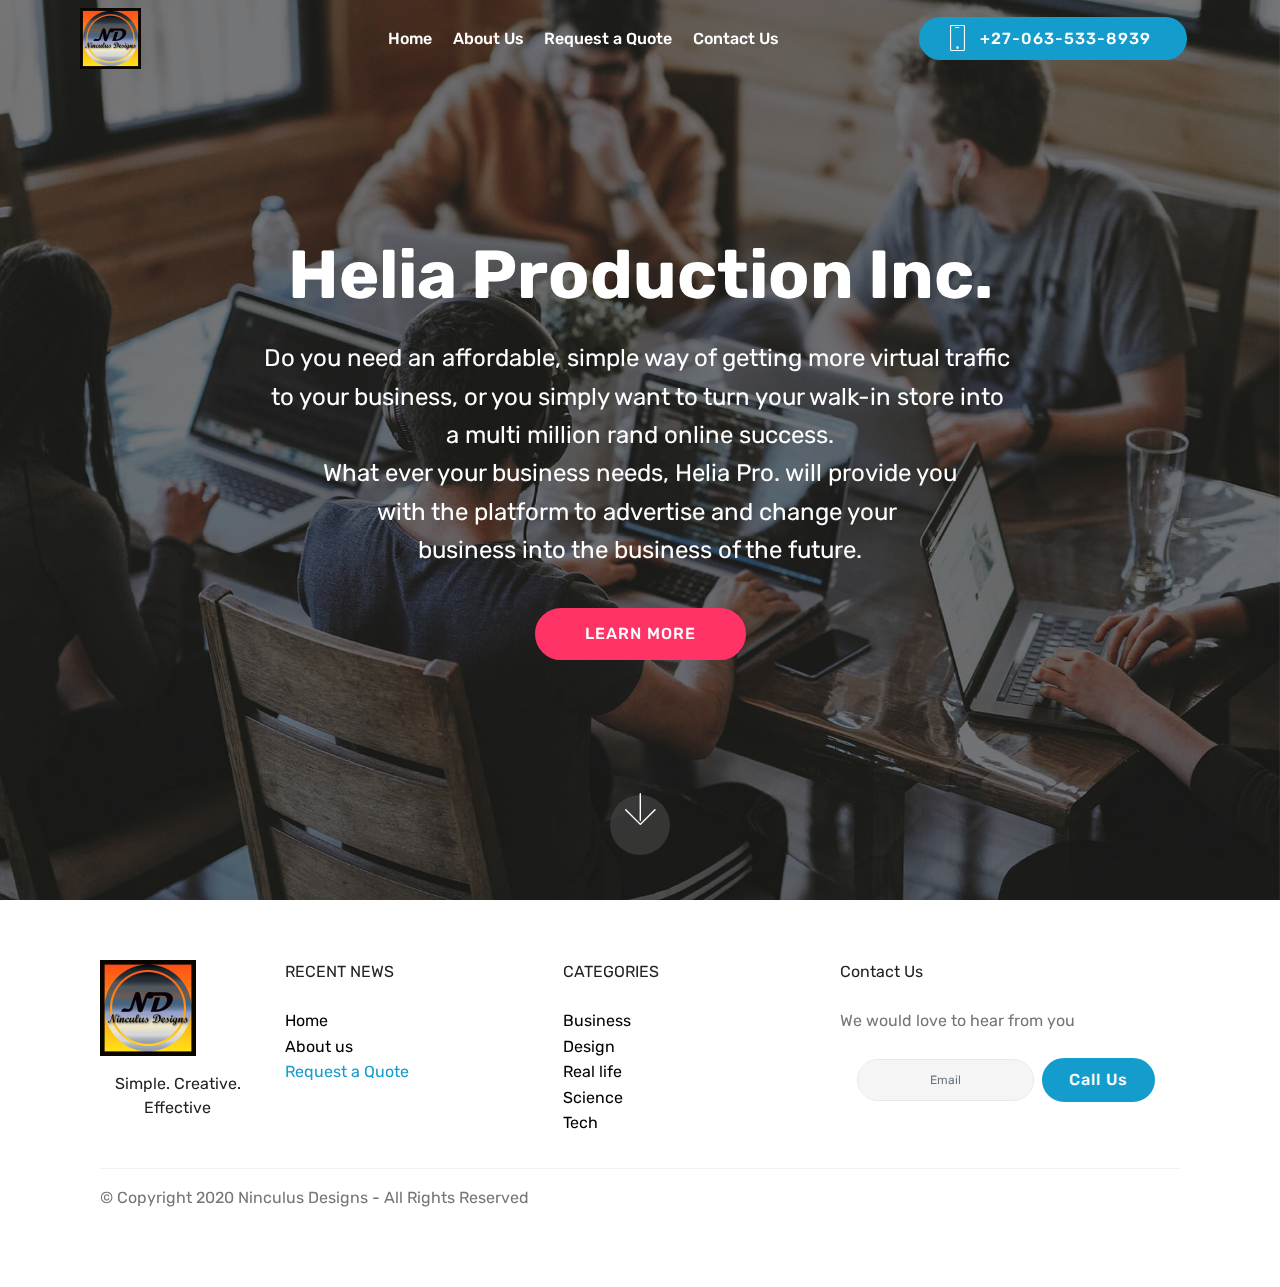
<file: index.html>
<!DOCTYPE html>
<html  >
<head>
  <!-- Site made with Mobirise Website Builder v4.12.4, https://mobirise.com -->
  <meta charset="UTF-8">
  <meta http-equiv="X-UA-Compatible" content="IE=edge">
  <meta name="generator" content="Mobirise v4.12.4, mobirise.com">
  <meta name="viewport" content="width=device-width, initial-scale=1, minimum-scale=1">
  <link rel="shortcut icon" href="assets/images/logo-122x122.png" type="image/x-icon">
  <meta name="description" content="">
  
  
  <title>Home</title>
  <link rel="stylesheet" href="assets/web/assets/mobirise-icons/mobirise-icons.css">
  <link rel="stylesheet" href="assets/bootstrap/css/bootstrap.min.css">
  <link rel="stylesheet" href="assets/bootstrap/css/bootstrap-grid.min.css">
  <link rel="stylesheet" href="assets/bootstrap/css/bootstrap-reboot.min.css">
  <link rel="stylesheet" href="assets/socicon/css/styles.css">
  <link rel="stylesheet" href="assets/dropdown/css/style.css">
  <link rel="stylesheet" href="assets/tether/tether.min.css">
  <link rel="stylesheet" href="assets/theme/css/style.css">
  <link rel="preload" as="style" href="assets/mobirise/css/mbr-additional.css"><link rel="stylesheet" href="assets/mobirise/css/mbr-additional.css" type="text/css">
  
  
  
</head>
<body>
  <section class="menu cid-s6ChfEQPWj" once="menu" id="menu2-11">

    

    <nav class="navbar navbar-expand beta-menu navbar-dropdown align-items-center navbar-toggleable-sm bg-color transparent">
        <button class="navbar-toggler navbar-toggler-right" type="button" data-toggle="collapse" data-target="#navbarSupportedContent" aria-controls="navbarSupportedContent" aria-expanded="false" aria-label="Toggle navigation">
            <div class="hamburger">
                <span></span>
                <span></span>
                <span></span>
                <span></span>
            </div>
        </button>
        <div class="menu-logo">
            <div class="navbar-brand">
                <span class="navbar-logo">
                    <a href="https://mobirise.co">
                        <img src="assets/images/logo-122x122.png" alt="Mobirise" title="" style="height: 3.8rem;">
                    </a>
                </span>
                
            </div>
        </div>
        <div class="collapse navbar-collapse" id="navbarSupportedContent">
            <ul class="navbar-nav nav-dropdown" data-app-modern-menu="true"><li class="nav-item">
                    <a class="nav-link link text-white display-4" href="index.html">
                        Home</a>
                </li>
                <li class="nav-item">
                    <a class="nav-link link text-white display-4" href="About.html">
                        About Us</a>
                </li><li class="nav-item"><a class="nav-link link text-white display-4" href="Reques.html">Request a Quote</a></li><li class="nav-item"><a class="nav-link link text-white display-4" href="Contact.html">Contact Us &nbsp; &nbsp; &nbsp; &nbsp;&nbsp;</a></li><li class="nav-item"><a class="nav-link link text-white display-4" href="Reques.html">&nbsp; &nbsp; &nbsp; &nbsp; &nbsp; &nbsp; &nbsp; &nbsp;</a></li></ul>
            <div class="navbar-buttons mbr-section-btn"><a class="btn btn-sm btn-primary display-4" href="tel:+27-063-533-8939">
                    <span class="btn-icon mbri-mobile mbr-iconfont mbr-iconfont-btn">
                    </span>
                    +27-063-533-8939 &nbsp;</a></div>
        </div>
    </nav>
</section>

<section class="engine"><a href="https://mobirise.info/b">how to create a site for free</a></section><section class="cid-s6eusQSfFw mbr-fullscreen mbr-parallax-background" id="header2-d">

    

    <div class="mbr-overlay" style="opacity: 0.5; background-color: rgb(35, 35, 35);"></div>

    <div class="container align-center">
        <div class="row justify-content-md-center">
            <div class="mbr-white col-md-10">
                <h1 class="mbr-section-title mbr-bold pb-3 mbr-fonts-style display-1">
                    Helia Production Inc.</h1>
                
                <p class="mbr-text pb-3 mbr-fonts-style display-5">
                    Do you need an affordable, simple way of getting more virtual traffic&nbsp;<br>to your business, or you simply want to turn your walk-in store into&nbsp;<br>a multi million rand online success.<br>What ever your business needs, Helia Pro. will provide you<br>with the platform to advertise and change your&nbsp;<br>business into the business of the future.</p>
                <div class="mbr-section-btn"><a class="btn btn-md btn-secondary display-4" href="https://mobirise.co">LEARN MORE</a></div>
            </div>
        </div>
    </div>
    <div class="mbr-arrow hidden-sm-down" aria-hidden="true">
        <a href="#next">
            <i class="mbri-down mbr-iconfont"></i>
        </a>
    </div>
</section>

<section class="footer3 cid-s6fP9jgjqs" id="footer3-l">

    

    

    <div class="container">
        <div class="media-container-row content">
            <div class="col-md-2 col-sm-4">
                <div class="mb-3 img-logo">
                    <a href="https://mobirise.co/">
                         <img src="assets/images/logo-192x192.png" alt="Ninculus Designs" title="">
                    </a>
                </div>
                <p class="mbr-fonts-style foot-logo display-7">Simple. Creative. Effective</p>
            </div>
            <div class="col-md-3 col-sm-4">
                <p class="mb-4 mbr-fonts-style foot-title display-7">
                    RECENT NEWS
                </p>
                <p class="mbr-text mbr-links-column mbr-fonts-style display-7"><a href="index.html#bottom" class="text-black">Home</a><br><a href="About.html#bottom" class="text-black">About us</a>
<br><a href="Reques.html">Request a Quote</a><br><br></p>
            </div>
            <div class="col-md-3 col-sm-4">
                <p class="mb-4 mbr-fonts-style foot-title display-7">
                    CATEGORIES
                </p>
                <p class="mbr-text mbr-fonts-style mbr-links-column display-7">
                    <a href="#" class="text-black">Business</a>
                    <br><a href="#" class="text-black">Design</a>
                    <br><a href="#" class="text-black">Real life</a>
                    <br><a href="#" class="text-black">Science</a>
                    <br><a href="#" class="text-black">Tech</a>
                </p>
            </div>
            <div class="col-md-4 col-sm-12">
                <p class="mb-4 mbr-fonts-style foot-title display-7">Contact Us</p>
                <p class="mbr-text form-text mbr-fonts-style display-7">We would love to hear from you</p>
                <div class="media-container-column" data-form-type="formoid">
                    <!---Formbuilder Form--->
                    <form action="https://mobirise.com/" method="POST" class="mbr-form form-with-styler" data-form-title="Mobirise Form"><input type="hidden" name="email" data-form-email="true" value="WMnyyEO0YQoiRG8Swv0gEPqN4o/yUOQOUfMotWWk7dzmYjayyEO29Z+Xdgv5Z9XGIKpVm2jKgLZ4H7pqx9mBy9vTW8BnQKR+F+00iV0Smv+QY7ny5l7IV/u2yn4WO+Mr">
                        <div class="row form-inline justify-content-center">
                            <div hidden="hidden" data-form-alert="" class="alert alert-success col-12">Thanks for filling out the form!</div>
                            <div hidden="hidden" data-form-alert-danger="" class="alert alert-danger col-12">
                            </div>
                        </div>
                        <div class="dragArea row form-inline justify-content-center">
                            <div class="col-auto form-group " data-for="email">
                                <input type="email" name="email" placeholder="Email" data-form-field="Email" required="required" class="form-control input-sm input-inverse my-2 display-7" id="email-footer3-l">
                            </div>
                            <div class="col-auto input-group-btn  m-2"><button type="submit" class="btn btn-primary m-0 display-4" href="tel:+27-063-533-9839">Call Us</button></div>
                        </div>
                    </form><!---Formbuilder Form--->
                </div>

            </div>
        </div>
        <div class="footer-lower">
            <div class="media-container-row">
                <div class="col-sm-12">
                    <hr>
                </div>
            </div>
            <div class="media-container-row">
                <div class="col-sm-6 copyright">
                    <p class="mbr-text mbr-fonts-style display-7">
                        © Copyright 2020 Ninculus Designs - All Rights Reserved
                    </p>
                </div>
                <div class="col-md-6">
                    
                </div>
            </div>
        </div>
    </div>
</section>


  <script src="assets/web/assets/jquery/jquery.min.js"></script>
  <script src="assets/popper/popper.min.js"></script>
  <script src="assets/bootstrap/js/bootstrap.min.js"></script>
  <script src="assets/smoothscroll/smooth-scroll.js"></script>
  <script src="assets/parallax/jarallax.min.js"></script>
  <script src="assets/dropdown/js/nav-dropdown.js"></script>
  <script src="assets/dropdown/js/navbar-dropdown.js"></script>
  <script src="assets/touchswipe/jquery.touch-swipe.min.js"></script>
  <script src="assets/tether/tether.min.js"></script>
  <script src="assets/theme/js/script.js"></script>
  <script src="assets/formoid/formoid.min.js"></script>
  
  
</body>
</html>
</file>
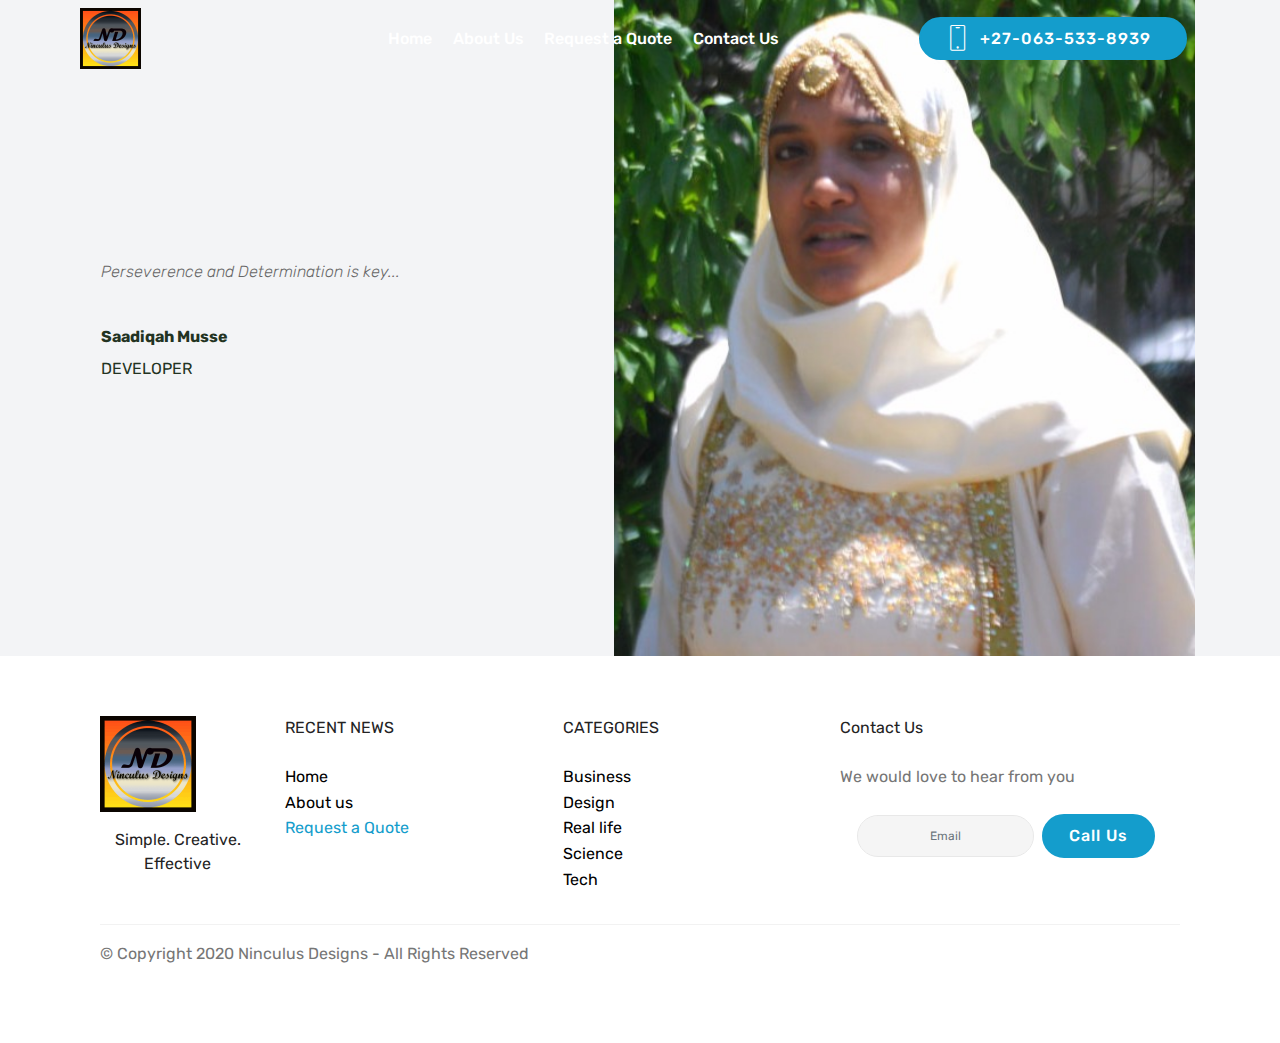
<file: About.html>
<!DOCTYPE html>
<html  >
<head>
  <!-- Site made with Mobirise Website Builder v4.12.4, https://mobirise.com -->
  <meta charset="UTF-8">
  <meta http-equiv="X-UA-Compatible" content="IE=edge">
  <meta name="generator" content="Mobirise v4.12.4, mobirise.com">
  <meta name="viewport" content="width=device-width, initial-scale=1, minimum-scale=1">
  <link rel="shortcut icon" href="assets/images/logo-122x122.png" type="image/x-icon">
  <meta name="description" content="Web Generator Description">
  
  
  <title>About Us</title>
  <link rel="stylesheet" href="assets/web/assets/mobirise-icons/mobirise-icons.css">
  <link rel="stylesheet" href="assets/bootstrap/css/bootstrap.min.css">
  <link rel="stylesheet" href="assets/bootstrap/css/bootstrap-grid.min.css">
  <link rel="stylesheet" href="assets/bootstrap/css/bootstrap-reboot.min.css">
  <link rel="stylesheet" href="assets/socicon/css/styles.css">
  <link rel="stylesheet" href="assets/dropdown/css/style.css">
  <link rel="stylesheet" href="assets/tether/tether.min.css">
  <link rel="stylesheet" href="assets/theme/css/style.css">
  <link rel="preload" as="style" href="assets/mobirise/css/mbr-additional.css"><link rel="stylesheet" href="assets/mobirise/css/mbr-additional.css" type="text/css">
  
  
  
</head>
<body>
  <section class="menu cid-s7c8cVVZwq" once="menu" id="menu2-15">

    

    <nav class="navbar navbar-expand beta-menu navbar-dropdown align-items-center navbar-toggleable-sm bg-color transparent">
        <button class="navbar-toggler navbar-toggler-right" type="button" data-toggle="collapse" data-target="#navbarSupportedContent" aria-controls="navbarSupportedContent" aria-expanded="false" aria-label="Toggle navigation">
            <div class="hamburger">
                <span></span>
                <span></span>
                <span></span>
                <span></span>
            </div>
        </button>
        <div class="menu-logo">
            <div class="navbar-brand">
                <span class="navbar-logo">
                    <a href="https://mobirise.co">
                        <img src="assets/images/logo-122x122.png" alt="Mobirise" title="" style="height: 3.8rem;">
                    </a>
                </span>
                
            </div>
        </div>
        <div class="collapse navbar-collapse" id="navbarSupportedContent">
            <ul class="navbar-nav nav-dropdown" data-app-modern-menu="true"><li class="nav-item">
                    <a class="nav-link link text-white display-4" href="index.html">
                        Home</a>
                </li>
                <li class="nav-item">
                    <a class="nav-link link text-white display-4" href="About.html">
                        About Us</a>
                </li><li class="nav-item"><a class="nav-link link text-white display-4" href="Reques.html">Request a Quote</a></li><li class="nav-item"><a class="nav-link link text-white display-4" href="Contact.html">Contact Us &nbsp; &nbsp; &nbsp; &nbsp;&nbsp;</a></li><li class="nav-item"><a class="nav-link link text-white display-4" href="Reques.html">&nbsp; &nbsp; &nbsp; &nbsp; &nbsp; &nbsp; &nbsp; &nbsp;</a></li></ul>
            <div class="navbar-buttons mbr-section-btn"><a class="btn btn-sm btn-primary display-4" href="tel:+27-063-533-8939">
                    <span class="btn-icon mbri-mobile mbr-iconfont mbr-iconfont-btn">
                    </span>
                    +27-063-533-8939 &nbsp;</a></div>
        </div>
    </nav>
</section>

<section class="engine"><a href="https://mobirise.info/v">html templates</a></section><section class="testimonials3 cid-s6fRfsS9wJ" id="testimonials3-p">

    

    

    <div class="container">
        <div class="media-container-row">
            <div class="media-content px-3 align-self-center mbr-white py-2">
                <p class="mbr-text testimonial-text mbr-fonts-style display-7">
                   Perseverence and Determination is key...</p>
                <p class="mbr-author-name pt-4 mb-2 mbr-fonts-style display-7">Saadiqah Musse</p>
                <p class="mbr-author-desc mbr-fonts-style display-7">DEVELOPER</p>
            </div>

            <div class="mbr-figure pl-lg-5" style="width: 130%;">
              <img src="assets/images/dsc-2400-958x641.jpeg" alt="" title="">
            </div>
        </div>
    </div>
</section>

<section class="footer3 cid-s7bYNbR1Uo" id="footer3-12">

    

    

    <div class="container">
        <div class="media-container-row content">
            <div class="col-md-2 col-sm-4">
                <div class="mb-3 img-logo">
                    <a href="https://mobirise.co/">
                         <img src="assets/images/logo-192x192.png" alt="Ninculus Designs" title="">
                    </a>
                </div>
                <p class="mbr-fonts-style foot-logo display-7">Simple. Creative. Effective</p>
            </div>
            <div class="col-md-3 col-sm-4">
                <p class="mb-4 mbr-fonts-style foot-title display-7">
                    RECENT NEWS
                </p>
                <p class="mbr-text mbr-links-column mbr-fonts-style display-7"><a href="index.html#bottom" class="text-black">Home</a><br><a href="About.html#bottom" class="text-black">About us</a>
<br><a href="Reques.html">Request a Quote</a><br><br></p>
            </div>
            <div class="col-md-3 col-sm-4">
                <p class="mb-4 mbr-fonts-style foot-title display-7">
                    CATEGORIES
                </p>
                <p class="mbr-text mbr-fonts-style mbr-links-column display-7">
                    <a href="#" class="text-black">Business</a>
                    <br><a href="#" class="text-black">Design</a>
                    <br><a href="#" class="text-black">Real life</a>
                    <br><a href="#" class="text-black">Science</a>
                    <br><a href="#" class="text-black">Tech</a>
                </p>
            </div>
            <div class="col-md-4 col-sm-12">
                <p class="mb-4 mbr-fonts-style foot-title display-7">Contact Us</p>
                <p class="mbr-text form-text mbr-fonts-style display-7">We would love to hear from you</p>
                <div class="media-container-column" data-form-type="formoid">
                    <!---Formbuilder Form--->
                    <form action="https://mobirise.com/" method="POST" class="mbr-form form-with-styler" data-form-title="Mobirise Form"><input type="hidden" name="email" data-form-email="true" value="1w2z7ItWVJ7+93p4JakOZ3vdKDJ154XZmFLIdy3+P2kt8OQhv+qV9rKV35Esg+VM0TFt8obv0eVuFhSdmM/hvoPnyancFZKtOPzHoOJM2UPYbttyktn95OJ4FpG1FmIO">
                        <div class="row form-inline justify-content-center">
                            <div hidden="hidden" data-form-alert="" class="alert alert-success col-12">Thanks for filling out the form!</div>
                            <div hidden="hidden" data-form-alert-danger="" class="alert alert-danger col-12">
                            </div>
                        </div>
                        <div class="dragArea row form-inline justify-content-center">
                            <div class="col-auto form-group " data-for="email">
                                <input type="email" name="email" placeholder="Email" data-form-field="Email" required="required" class="form-control input-sm input-inverse my-2 display-7" id="email-footer3-12">
                            </div>
                            <div class="col-auto input-group-btn  m-2"><button type="submit" class="btn btn-primary m-0 display-4" href="tel:+27-063-533-9839">Call Us</button></div>
                        </div>
                    </form><!---Formbuilder Form--->
                </div>

            </div>
        </div>
        <div class="footer-lower">
            <div class="media-container-row">
                <div class="col-sm-12">
                    <hr>
                </div>
            </div>
            <div class="media-container-row">
                <div class="col-sm-6 copyright">
                    <p class="mbr-text mbr-fonts-style display-7">
                        © Copyright 2020 Ninculus Designs - All Rights Reserved
                    </p>
                </div>
                <div class="col-md-6">
                    
                </div>
            </div>
        </div>
    </div>
</section>


  <script src="assets/web/assets/jquery/jquery.min.js"></script>
  <script src="assets/popper/popper.min.js"></script>
  <script src="assets/bootstrap/js/bootstrap.min.js"></script>
  <script src="assets/smoothscroll/smooth-scroll.js"></script>
  <script src="assets/dropdown/js/nav-dropdown.js"></script>
  <script src="assets/dropdown/js/navbar-dropdown.js"></script>
  <script src="assets/touchswipe/jquery.touch-swipe.min.js"></script>
  <script src="assets/tether/tether.min.js"></script>
  <script src="assets/theme/js/script.js"></script>
  <script src="assets/formoid/formoid.min.js"></script>
  
  
</body>
</html>
</file>
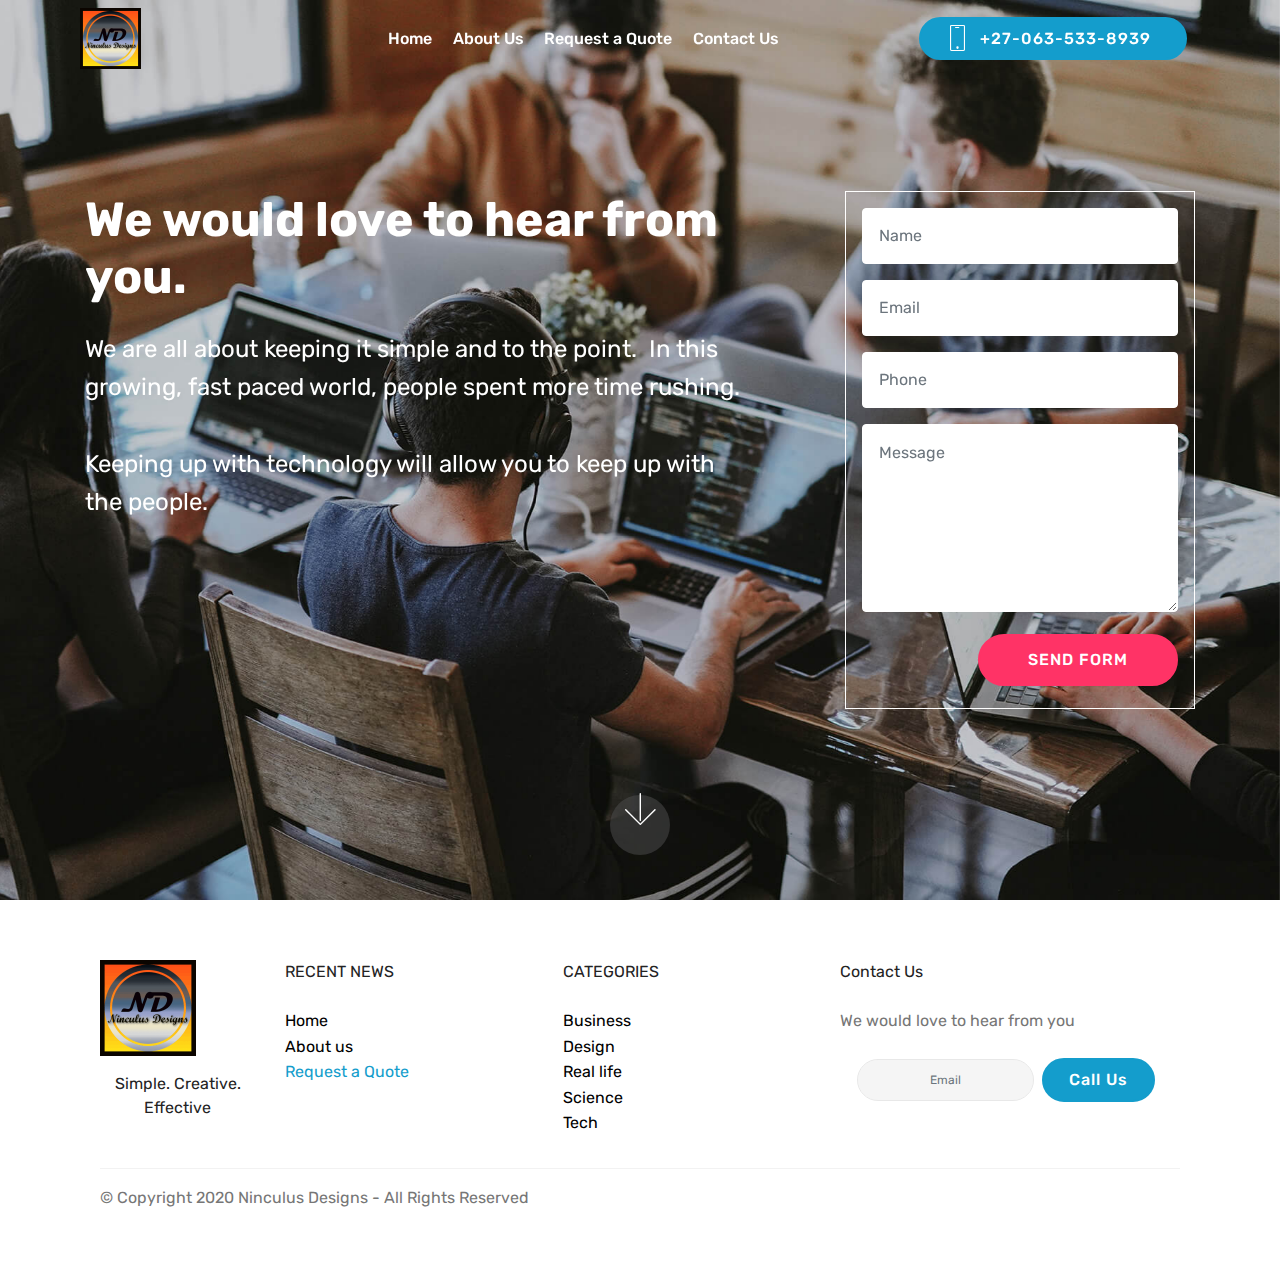
<file: Contact.html>
<!DOCTYPE html>
<html  >
<head>
  <!-- Site made with Mobirise Website Builder v4.12.4, https://mobirise.com -->
  <meta charset="UTF-8">
  <meta http-equiv="X-UA-Compatible" content="IE=edge">
  <meta name="generator" content="Mobirise v4.12.4, mobirise.com">
  <meta name="viewport" content="width=device-width, initial-scale=1, minimum-scale=1">
  <link rel="shortcut icon" href="assets/images/logo-122x122.png" type="image/x-icon">
  <meta name="description" content="Web Generator Description">
  
  
  <title>Contact Us</title>
  <link rel="stylesheet" href="assets/web/assets/mobirise-icons/mobirise-icons.css">
  <link rel="stylesheet" href="assets/bootstrap/css/bootstrap.min.css">
  <link rel="stylesheet" href="assets/bootstrap/css/bootstrap-grid.min.css">
  <link rel="stylesheet" href="assets/bootstrap/css/bootstrap-reboot.min.css">
  <link rel="stylesheet" href="assets/socicon/css/styles.css">
  <link rel="stylesheet" href="assets/dropdown/css/style.css">
  <link rel="stylesheet" href="assets/tether/tether.min.css">
  <link rel="stylesheet" href="assets/theme/css/style.css">
  <link rel="preload" as="style" href="assets/mobirise/css/mbr-additional.css"><link rel="stylesheet" href="assets/mobirise/css/mbr-additional.css" type="text/css">
  
  
  
</head>
<body>
  <section class="menu cid-s6ChfEQPWj" once="menu" id="menu2-11">

    

    <nav class="navbar navbar-expand beta-menu navbar-dropdown align-items-center navbar-toggleable-sm bg-color transparent">
        <button class="navbar-toggler navbar-toggler-right" type="button" data-toggle="collapse" data-target="#navbarSupportedContent" aria-controls="navbarSupportedContent" aria-expanded="false" aria-label="Toggle navigation">
            <div class="hamburger">
                <span></span>
                <span></span>
                <span></span>
                <span></span>
            </div>
        </button>
        <div class="menu-logo">
            <div class="navbar-brand">
                <span class="navbar-logo">
                    <a href="https://mobirise.co">
                        <img src="assets/images/logo-122x122.png" alt="Mobirise" title="" style="height: 3.8rem;">
                    </a>
                </span>
                
            </div>
        </div>
        <div class="collapse navbar-collapse" id="navbarSupportedContent">
            <ul class="navbar-nav nav-dropdown" data-app-modern-menu="true"><li class="nav-item">
                    <a class="nav-link link text-white display-4" href="index.html">
                        Home</a>
                </li>
                <li class="nav-item">
                    <a class="nav-link link text-white display-4" href="About.html">
                        About Us</a>
                </li><li class="nav-item"><a class="nav-link link text-white display-4" href="Reques.html">Request a Quote</a></li><li class="nav-item"><a class="nav-link link text-white display-4" href="Contact.html">Contact Us &nbsp; &nbsp; &nbsp; &nbsp;&nbsp;</a></li><li class="nav-item"><a class="nav-link link text-white display-4" href="Reques.html">&nbsp; &nbsp; &nbsp; &nbsp; &nbsp; &nbsp; &nbsp; &nbsp;</a></li></ul>
            <div class="navbar-buttons mbr-section-btn"><a class="btn btn-sm btn-primary display-4" href="tel:+27-063-533-8939">
                    <span class="btn-icon mbri-mobile mbr-iconfont mbr-iconfont-btn">
                    </span>
                    +27-063-533-8939 &nbsp;</a></div>
        </div>
    </nav>
</section>

<section class="engine"><a href="https://mobirise.info/y">free html web templates</a></section><section class="header15 cid-s6esxgIrtV mbr-fullscreen mbr-parallax-background" id="header15-b">

    

    

    <div class="container align-right">
        <div class="row">
            <div class="mbr-white col-lg-8 col-md-7 content-container">
                <h1 class="mbr-section-title mbr-bold pb-3 mbr-fonts-style display-2">We would love to hear from you.</h1>
                <p class="mbr-text pb-3 mbr-fonts-style display-5">We are all about keeping it simple and to the point. &nbsp;In this growing, fast paced world, people spent more time rushing. &nbsp;<br>Keeping up with technology will allow you to keep up with the people.</p>
            </div>
            <div class="col-lg-4 col-md-5">
                <div class="form-container">
                    <div class="media-container-column" data-form-type="formoid">
                        <!---Formbuilder Form--->
                        <form action="https://mobirise.com/" method="POST" class="mbr-form form-with-styler" data-form-title="Mobirise Form"><input type="hidden" name="email" data-form-email="true" value="FL0z7XKgm9NMisRRjzaRYeEaCU/+19k9OrTNXad4Nbeeoe13p43JbCebvTRWOeYSKKJ3AWYE1xMm8B2TMGQoc1XE3qpPGEooULVDuPJx0YtZVofjXGepGF95LehUSFe/">
                            <div class="row">
                                <div hidden="hidden" data-form-alert="" class="alert alert-success col-12">Thanks for filling out the form!</div>
                                <div hidden="hidden" data-form-alert-danger="" class="alert alert-danger col-12">
                                </div>
                            </div>
                            <div class="dragArea row">
                                <div class="col-md-12 form-group " data-for="name">
                                    <input type="text" name="name" placeholder="Name" data-form-field="Name" required="required" class="form-control px-3 display-7" id="name-header15-b">
                                </div>
                                <div class="col-md-12 form-group " data-for="email">
                                    <input type="email" name="email" placeholder="Email" data-form-field="Email" required="required" class="form-control px-3 display-7" id="email-header15-b">
                                </div>
                                <div data-for="phone" class="col-md-12 form-group ">
                                    <input type="tel" name="phone" placeholder="Phone" data-form-field="Phone" class="form-control px-3 display-7" id="phone-header15-b">
                                </div>
                                <div data-for="message" class="col-md-12 form-group ">
                                    <textarea name="message" placeholder="Message" data-form-field="Message" class="form-control px-3 display-7" id="message-header15-b"></textarea>
                                </div>
                                <div class="col-md-12 input-group-btn">
                                    <button type="submit" class="btn btn-secondary btn-form display-4">SEND FORM</button>
                                </div>
                            </div>
                        </form><!---Formbuilder Form--->
                    </div>
                </div>
            </div>
        </div>
    </div>
    <div class="mbr-arrow hidden-sm-down" aria-hidden="true">
        <a href="#next">
            <i class="mbri-down mbr-iconfont"></i>
        </a>
    </div>
</section>

<section class="footer3 cid-s7bZf0uW2j" id="footer3-14">

    

    

    <div class="container">
        <div class="media-container-row content">
            <div class="col-md-2 col-sm-4">
                <div class="mb-3 img-logo">
                    <a href="https://mobirise.co/">
                         <img src="assets/images/logo-192x192.png" alt="Ninculus Designs" title="">
                    </a>
                </div>
                <p class="mbr-fonts-style foot-logo display-7">Simple. Creative. Effective</p>
            </div>
            <div class="col-md-3 col-sm-4">
                <p class="mb-4 mbr-fonts-style foot-title display-7">
                    RECENT NEWS
                </p>
                <p class="mbr-text mbr-links-column mbr-fonts-style display-7"><a href="index.html#bottom" class="text-black">Home</a><br><a href="About.html#bottom" class="text-black">About us</a>
<br><a href="Reques.html">Request a Quote</a><br><br></p>
            </div>
            <div class="col-md-3 col-sm-4">
                <p class="mb-4 mbr-fonts-style foot-title display-7">
                    CATEGORIES
                </p>
                <p class="mbr-text mbr-fonts-style mbr-links-column display-7">
                    <a href="#" class="text-black">Business</a>
                    <br><a href="#" class="text-black">Design</a>
                    <br><a href="#" class="text-black">Real life</a>
                    <br><a href="#" class="text-black">Science</a>
                    <br><a href="#" class="text-black">Tech</a>
                </p>
            </div>
            <div class="col-md-4 col-sm-12">
                <p class="mb-4 mbr-fonts-style foot-title display-7">Contact Us</p>
                <p class="mbr-text form-text mbr-fonts-style display-7">We would love to hear from you</p>
                <div class="media-container-column" data-form-type="formoid">
                    <!---Formbuilder Form--->
                    <form action="https://mobirise.com/" method="POST" class="mbr-form form-with-styler" data-form-title="Mobirise Form"><input type="hidden" name="email" data-form-email="true" value="tSM2FJ0q91ejOSpesxdyrscJWULHrSiVrwSPMil4R2X/ssU8EMvsnDM2VTrHSM0byGOeekRUYhMHxkdyJkaxQf/FKDZJ8a31qkt+kJuHLP0NViG/CNlAlJ9hqDtoBO1a">
                        <div class="row form-inline justify-content-center">
                            <div hidden="hidden" data-form-alert="" class="alert alert-success col-12">Thanks for filling out the form!</div>
                            <div hidden="hidden" data-form-alert-danger="" class="alert alert-danger col-12">
                            </div>
                        </div>
                        <div class="dragArea row form-inline justify-content-center">
                            <div class="col-auto form-group " data-for="email">
                                <input type="email" name="email" placeholder="Email" data-form-field="Email" required="required" class="form-control input-sm input-inverse my-2 display-7" id="email-footer3-14">
                            </div>
                            <div class="col-auto input-group-btn  m-2"><button type="submit" class="btn btn-primary m-0 display-4" href="tel:+27-063-533-9839">Call Us</button></div>
                        </div>
                    </form><!---Formbuilder Form--->
                </div>

            </div>
        </div>
        <div class="footer-lower">
            <div class="media-container-row">
                <div class="col-sm-12">
                    <hr>
                </div>
            </div>
            <div class="media-container-row">
                <div class="col-sm-6 copyright">
                    <p class="mbr-text mbr-fonts-style display-7">
                        © Copyright 2020 Ninculus Designs - All Rights Reserved
                    </p>
                </div>
                <div class="col-md-6">
                    
                </div>
            </div>
        </div>
    </div>
</section>


  <script src="assets/web/assets/jquery/jquery.min.js"></script>
  <script src="assets/popper/popper.min.js"></script>
  <script src="assets/bootstrap/js/bootstrap.min.js"></script>
  <script src="assets/smoothscroll/smooth-scroll.js"></script>
  <script src="assets/parallax/jarallax.min.js"></script>
  <script src="assets/dropdown/js/nav-dropdown.js"></script>
  <script src="assets/dropdown/js/navbar-dropdown.js"></script>
  <script src="assets/touchswipe/jquery.touch-swipe.min.js"></script>
  <script src="assets/tether/tether.min.js"></script>
  <script src="assets/theme/js/script.js"></script>
  <script src="assets/formoid/formoid.min.js"></script>
  
  
</body>
</html>
</file>
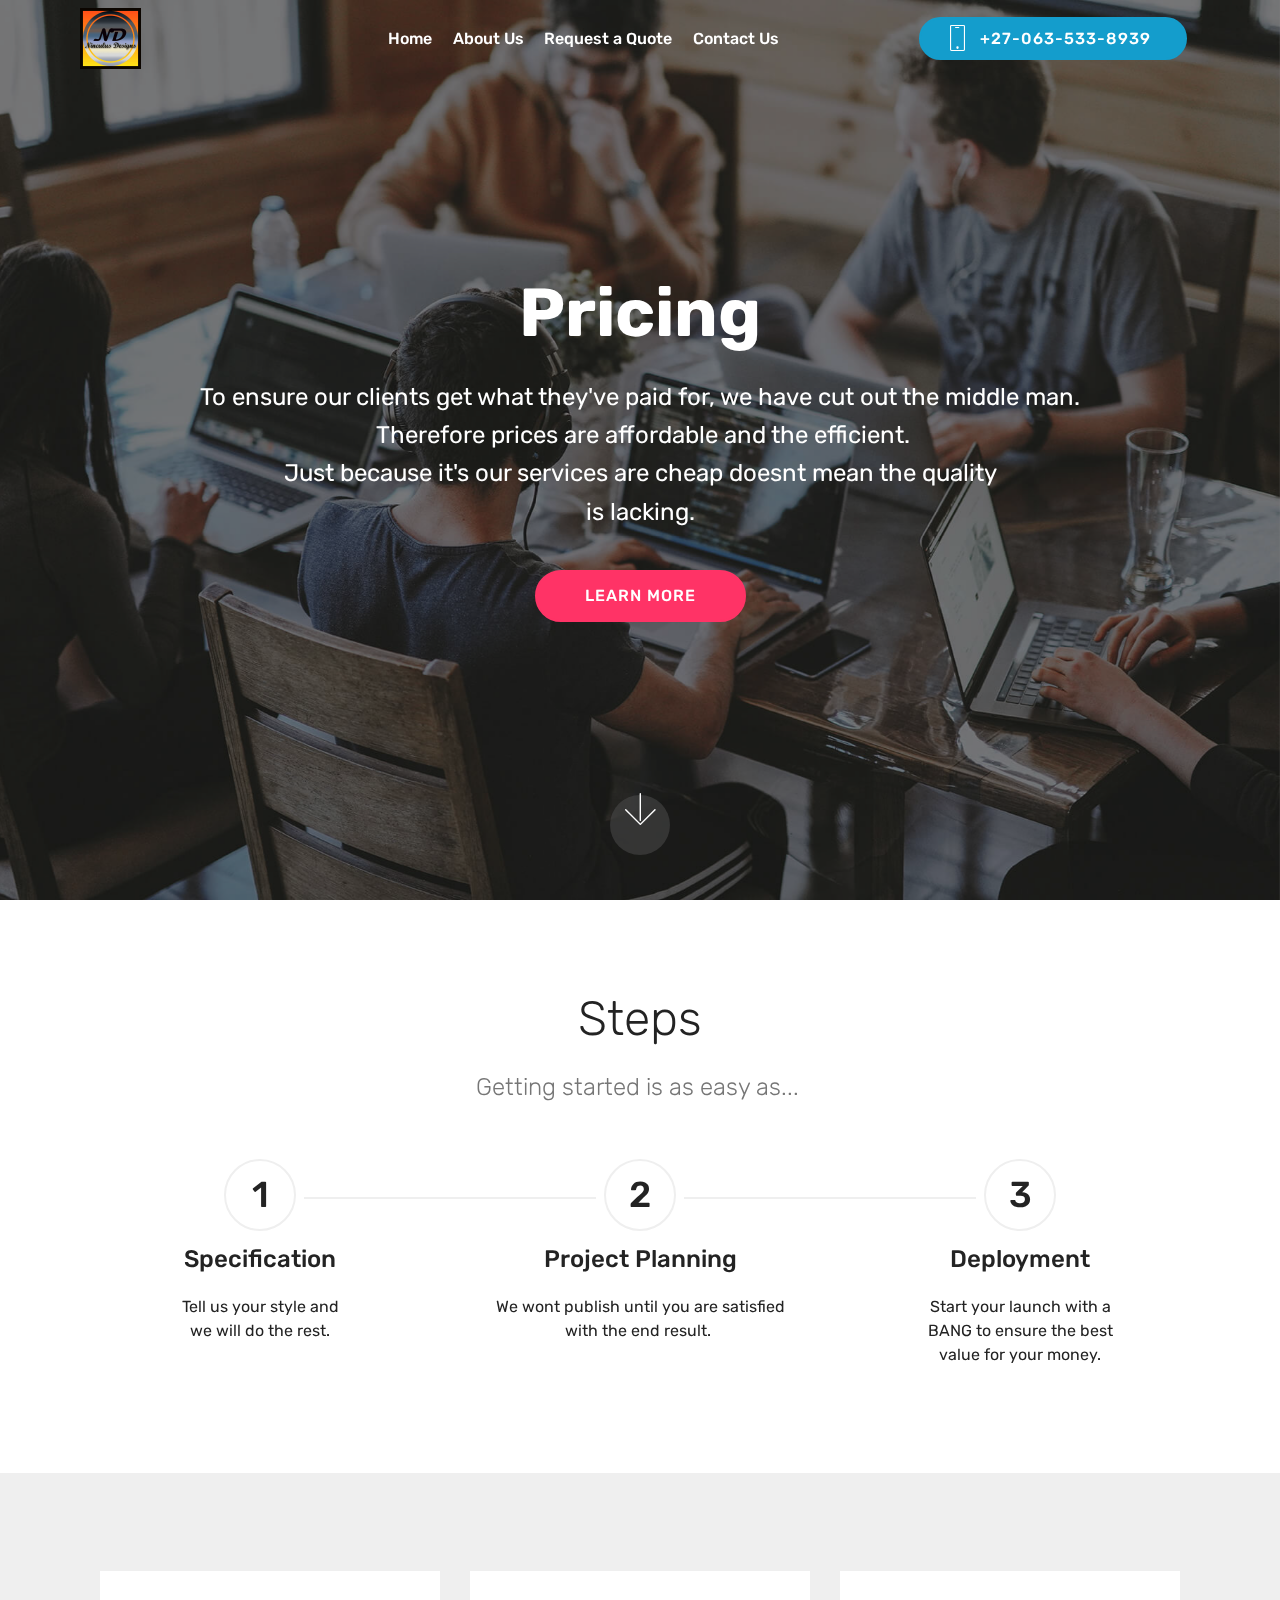
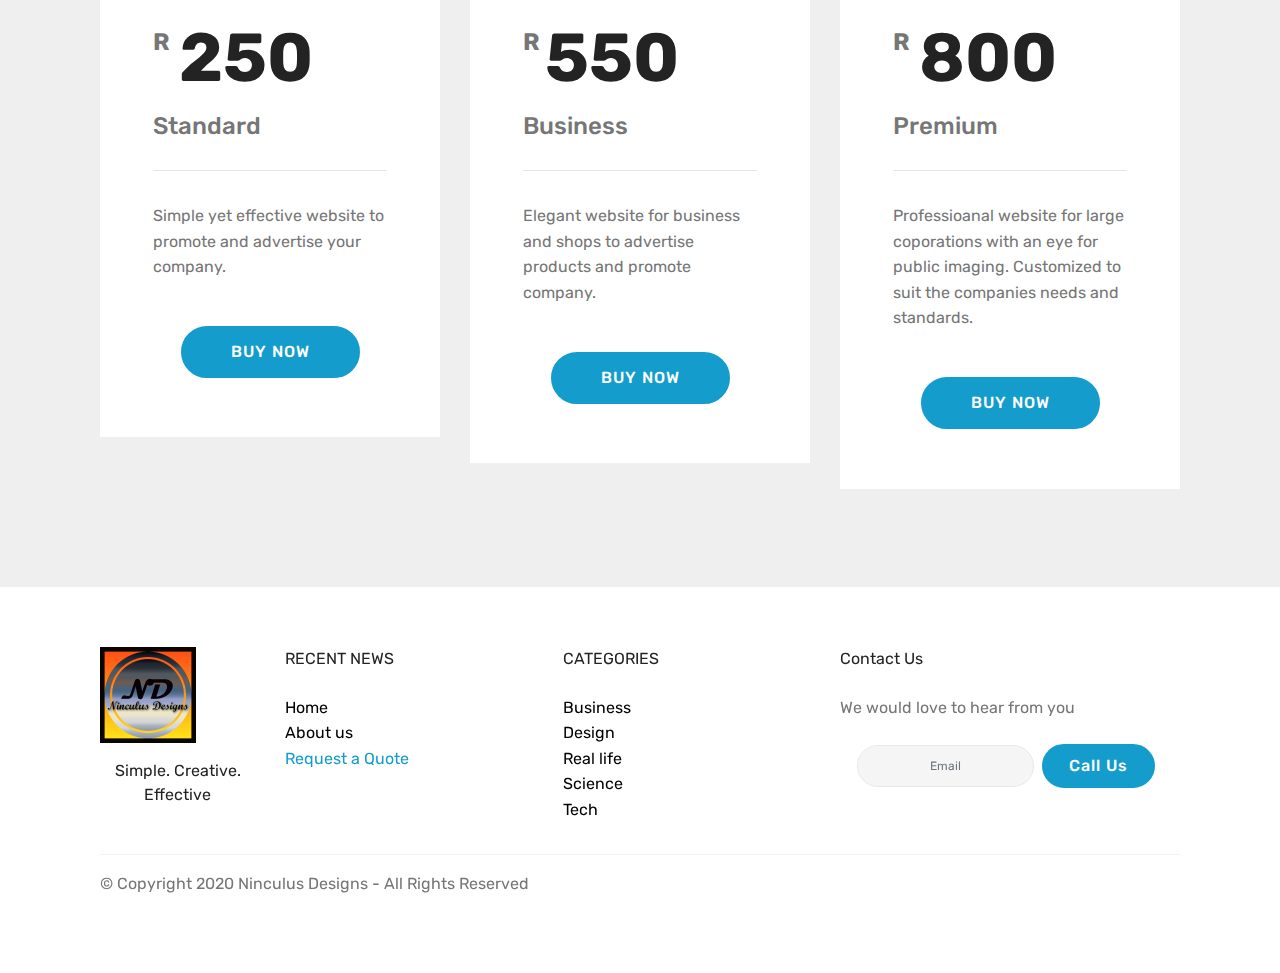
<file: Reques.html>
<!DOCTYPE html>
<html  >
<head>
  <!-- Site made with Mobirise Website Builder v4.12.4, https://mobirise.com -->
  <meta charset="UTF-8">
  <meta http-equiv="X-UA-Compatible" content="IE=edge">
  <meta name="generator" content="Mobirise v4.12.4, mobirise.com">
  <meta name="viewport" content="width=device-width, initial-scale=1, minimum-scale=1">
  <link rel="shortcut icon" href="assets/images/logo-122x122.png" type="image/x-icon">
  <meta name="description" content="Web Generator Description">
  
  
  <title>Request a Quote</title>
  <link rel="stylesheet" href="assets/web/assets/mobirise-icons/mobirise-icons.css">
  <link rel="stylesheet" href="assets/bootstrap/css/bootstrap.min.css">
  <link rel="stylesheet" href="assets/bootstrap/css/bootstrap-grid.min.css">
  <link rel="stylesheet" href="assets/bootstrap/css/bootstrap-reboot.min.css">
  <link rel="stylesheet" href="assets/socicon/css/styles.css">
  <link rel="stylesheet" href="assets/dropdown/css/style.css">
  <link rel="stylesheet" href="assets/tether/tether.min.css">
  <link rel="stylesheet" href="assets/theme/css/style.css">
  <link rel="preload" as="style" href="assets/mobirise/css/mbr-additional.css"><link rel="stylesheet" href="assets/mobirise/css/mbr-additional.css" type="text/css">
  
  
  
</head>
<body>
  <section class="menu cid-s6ChfEQPWj" once="menu" id="menu2-11">

    

    <nav class="navbar navbar-expand beta-menu navbar-dropdown align-items-center navbar-toggleable-sm bg-color transparent">
        <button class="navbar-toggler navbar-toggler-right" type="button" data-toggle="collapse" data-target="#navbarSupportedContent" aria-controls="navbarSupportedContent" aria-expanded="false" aria-label="Toggle navigation">
            <div class="hamburger">
                <span></span>
                <span></span>
                <span></span>
                <span></span>
            </div>
        </button>
        <div class="menu-logo">
            <div class="navbar-brand">
                <span class="navbar-logo">
                    <a href="https://mobirise.co">
                        <img src="assets/images/logo-122x122.png" alt="Mobirise" title="" style="height: 3.8rem;">
                    </a>
                </span>
                
            </div>
        </div>
        <div class="collapse navbar-collapse" id="navbarSupportedContent">
            <ul class="navbar-nav nav-dropdown" data-app-modern-menu="true"><li class="nav-item">
                    <a class="nav-link link text-white display-4" href="index.html">
                        Home</a>
                </li>
                <li class="nav-item">
                    <a class="nav-link link text-white display-4" href="About.html">
                        About Us</a>
                </li><li class="nav-item"><a class="nav-link link text-white display-4" href="Reques.html">Request a Quote</a></li><li class="nav-item"><a class="nav-link link text-white display-4" href="Contact.html">Contact Us &nbsp; &nbsp; &nbsp; &nbsp;&nbsp;</a></li><li class="nav-item"><a class="nav-link link text-white display-4" href="Reques.html">&nbsp; &nbsp; &nbsp; &nbsp; &nbsp; &nbsp; &nbsp; &nbsp;</a></li></ul>
            <div class="navbar-buttons mbr-section-btn"><a class="btn btn-sm btn-primary display-4" href="tel:+27-063-533-8939">
                    <span class="btn-icon mbri-mobile mbr-iconfont mbr-iconfont-btn">
                    </span>
                    +27-063-533-8939 &nbsp;</a></div>
        </div>
    </nav>
</section>

<section class="engine"><a href="https://mobirise.info/z">best free css templates</a></section><section class="cid-s6dPFxfkL3 mbr-fullscreen mbr-parallax-background" id="header2-9">

    

    <div class="mbr-overlay" style="opacity: 0.5; background-color: rgb(35, 35, 35);"></div>

    <div class="container align-center">
        <div class="row justify-content-md-center">
            <div class="mbr-white col-md-10">
                <h1 class="mbr-section-title mbr-bold pb-3 mbr-fonts-style display-1">
                    Pricing</h1>
                
                <p class="mbr-text pb-3 mbr-fonts-style display-5">
                    To ensure our clients get what they've paid for, we have cut out the middle man. &nbsp;Therefore prices are affordable and the efficient.<br>Just because it's our services are cheap doesnt mean the quality <br>is lacking.</p>
                <div class="mbr-section-btn"><a class="btn btn-md btn-secondary display-4" href="https://mobirise.co">LEARN MORE</a></div>
            </div>
        </div>
    </div>
    <div class="mbr-arrow hidden-sm-down" aria-hidden="true">
        <a href="#next">
            <i class="mbri-down mbr-iconfont"></i>
        </a>
    </div>
</section>

<section class="step2 cid-s6eCUIoZGq" id="step2-j">

    

    
    
    <div class="container">
        <h2 class="mbr-section-title pb-3 mbr-fonts-style align-center display-2">
            Steps
        </h2>
        <h3 class="mbr-section-subtitle pb-5 mbr-fonts-style align-center display-5">Getting started is as easy as...&nbsp;</h3>
        <div class="step-container row justify-content-center">
            <div class="card col-12 col-md-4 separline">
                <div class="step-element">
                    <div class="step-wrapper pb-3">
                        <h3 class="step d-flex align-items-center justify-content-center m-auto">
                            1
                        </h3>
                    </div>          
                    <div class="step-text-content align-center">
                        <h4 class="mbr-step-title pb-3 mbr-fonts-style display-5">Specification
                        </h4>
                        <p class="mbr-step-text mbr-fonts-style display-7">Tell us your style and 
<br>we will do the rest.<br></p>
                    </div>
                </div>
            </div>

            <div class="card col-12 separline col-md-4">
                <div class="step-element">
                    <div class="step-wrapper pb-3">
                        <h3 class="step d-flex align-items-center justify-content-center m-auto">
                            2
                        </h3>
                    </div>          
                    <div class="step-text-content align-center">
                        <h4 class="mbr-step-title pb-3 mbr-fonts-style display-5">Project Planning</h4>
                        <p class="mbr-step-text mbr-fonts-style display-7">We wont publish until you are satisfied 
<br>with the end result.&nbsp;<br></p>
                    </div>
                </div>
            </div>

            <div class="card col-md-4 col-12 separline last-child">
                <div class="step-element">
                    <div class="step-wrapper pb-3">
                        <h3 class="step d-flex align-items-center justify-content-center m-auto">
                            3
                        </h3>
                    </div>          
                    <div class="step-text-content align-center">
                        <h4 class="mbr-step-title pb-3 mbr-fonts-style display-5">Deployment
                        </h4>
                        <p class="mbr-step-text mbr-fonts-style display-7">Start your launch with a 
<br>BANG to ensure the best 
<br>value for your money.</p>
                    </div>
                </div>
            </div>

            
            
            
            
            
            
            
            
            
            
            
        </div>
    </div>
</section>

<section class="pricing-table3 cid-s6dPIGflfE" id="pricing-tables3-a">

    

    
    <div class="container">
        <div class="media-container-row">
            <div class=" col-12 col-lg-4 col-md-6 my-2">
                <div class="pricing">
                    <div class="plan-header">
                        <div class="plan-price">
                            <span class="price-value mbr-fonts-style display-5">R&nbsp;</span>
                            <span class="price-figure mbr-fonts-style display-1">250</span>
                            <h3 class="plan-title mbr-fonts-style display-5">
                                Standard
                            </h3>
                            <hr>
                        </div>
                    </div>
                    <div class="plan-body">
                        <p class="mbr-text mbr-fonts-style display-7">
                            Simple yet effective website to promote and advertise your company.</p>
                        <div class="mbr-section-btn pt-4 text-center"><a href="mailto:saadiqahmusse@gmail.com" class="btn btn-primary display-4">BUY NOW</a></div>
                    </div>
                </div>
            </div>

            <div class="col-12 col-lg-4 col-md-6 my-2">
                <div class="pricing">
                    <div class="plan-header">
                        <div class="plan-price">
                            <span class="price-value mbr-fonts-style display-5">
                                R
                            </span>
                            <span class="price-figure mbr-fonts-style display-1">550</span>
                            <h3 class="plan-title mbr-fonts-style display-5">
                                Business
                            </h3>
                            <hr>
                        </div>
                    </div>
                    <div class="plan-body">
                        <p class="mbr-text mbr-fonts-style display-7">
                            Elegant website for business and shops to advertise products and promote company.</p>
                        <div class="mbr-section-btn pt-4 text-center"><a href="mailto:saadiqahmusse@gmail.com" class="btn btn-primary display-4">BUY NOW</a></div>
                    </div>
                </div>
            </div>

            <div class="col-12 col-lg-4 col-md-6 my-2">
                <div class="pricing">
                    <div class="plan-header">
                        <div class="plan-price">
                            <span class="price-value mbr-fonts-style display-5">R&nbsp;</span>
                            <span class="price-figure mbr-fonts-style display-1">800</span>
                            <h3 class="plan-title mbr-fonts-style display-5">
                                Premium
                            </h3>
                            <hr>
                        </div>
                    </div>
                    <div class="plan-body ">
                        <p class="mbr-text mbr-fonts-style display-7">Professioanal website for large coporations with an eye for public imaging. Customized to suit the companies needs and standards.</p>
                        <div class="mbr-section-btn pt-4 text-center"><a href="mailto:saadiqahmusse@gmail.com" class="btn btn-primary display-4">BUY NOW</a></div>
                    </div>
                </div>
            </div>

        </div>
    </div>
</section>

<section class="footer3 cid-s7bZ1le1lo" id="footer3-13">

    

    

    <div class="container">
        <div class="media-container-row content">
            <div class="col-md-2 col-sm-4">
                <div class="mb-3 img-logo">
                    <a href="https://mobirise.co/">
                         <img src="assets/images/logo-192x192.png" alt="Ninculus Designs" title="">
                    </a>
                </div>
                <p class="mbr-fonts-style foot-logo display-7">Simple. Creative. Effective</p>
            </div>
            <div class="col-md-3 col-sm-4">
                <p class="mb-4 mbr-fonts-style foot-title display-7">
                    RECENT NEWS
                </p>
                <p class="mbr-text mbr-links-column mbr-fonts-style display-7"><a href="index.html#bottom" class="text-black">Home</a><br><a href="About.html#bottom" class="text-black">About us</a>
<br><a href="Reques.html">Request a Quote</a><br><br></p>
            </div>
            <div class="col-md-3 col-sm-4">
                <p class="mb-4 mbr-fonts-style foot-title display-7">
                    CATEGORIES
                </p>
                <p class="mbr-text mbr-fonts-style mbr-links-column display-7">
                    <a href="#" class="text-black">Business</a>
                    <br><a href="#" class="text-black">Design</a>
                    <br><a href="#" class="text-black">Real life</a>
                    <br><a href="#" class="text-black">Science</a>
                    <br><a href="#" class="text-black">Tech</a>
                </p>
            </div>
            <div class="col-md-4 col-sm-12">
                <p class="mb-4 mbr-fonts-style foot-title display-7">Contact Us</p>
                <p class="mbr-text form-text mbr-fonts-style display-7">We would love to hear from you</p>
                <div class="media-container-column" data-form-type="formoid">
                    <!---Formbuilder Form--->
                    <form action="https://mobirise.com/" method="POST" class="mbr-form form-with-styler" data-form-title="Mobirise Form"><input type="hidden" name="email" data-form-email="true" value="iyWAQn+vV7abLrPTAKMQmOoXdnyocyWQ/HsK/8dbKf+5+45xFJJpJ1t6+WdoqIiniU0lxBEYONYFc6hgTp6WelL0mDJZOxHf+w0XoxZCw/KB+ajIs3aEstn7qoEtJHRV">
                        <div class="row form-inline justify-content-center">
                            <div hidden="hidden" data-form-alert="" class="alert alert-success col-12">Thanks for filling out the form!</div>
                            <div hidden="hidden" data-form-alert-danger="" class="alert alert-danger col-12">
                            </div>
                        </div>
                        <div class="dragArea row form-inline justify-content-center">
                            <div class="col-auto form-group " data-for="email">
                                <input type="email" name="email" placeholder="Email" data-form-field="Email" required="required" class="form-control input-sm input-inverse my-2 display-7" id="email-footer3-13">
                            </div>
                            <div class="col-auto input-group-btn  m-2"><button type="submit" class="btn btn-primary m-0 display-4" href="tel:+27-063-533-9839">Call Us</button></div>
                        </div>
                    </form><!---Formbuilder Form--->
                </div>

            </div>
        </div>
        <div class="footer-lower">
            <div class="media-container-row">
                <div class="col-sm-12">
                    <hr>
                </div>
            </div>
            <div class="media-container-row">
                <div class="col-sm-6 copyright">
                    <p class="mbr-text mbr-fonts-style display-7">
                        © Copyright 2020 Ninculus Designs - All Rights Reserved
                    </p>
                </div>
                <div class="col-md-6">
                    
                </div>
            </div>
        </div>
    </div>
</section>


  <script src="assets/web/assets/jquery/jquery.min.js"></script>
  <script src="assets/popper/popper.min.js"></script>
  <script src="assets/bootstrap/js/bootstrap.min.js"></script>
  <script src="assets/smoothscroll/smooth-scroll.js"></script>
  <script src="assets/parallax/jarallax.min.js"></script>
  <script src="assets/dropdown/js/nav-dropdown.js"></script>
  <script src="assets/dropdown/js/navbar-dropdown.js"></script>
  <script src="assets/touchswipe/jquery.touch-swipe.min.js"></script>
  <script src="assets/tether/tether.min.js"></script>
  <script src="assets/theme/js/script.js"></script>
  <script src="assets/formoid/formoid.min.js"></script>
  
  
</body>
</html>
</file>
<file: assets/web/assets/mobirise-icons/mobirise-icons.css>
@font-face {
  font-family: 'MobiriseIcons';
  src:  url('mobirise-icons.eot?spat4u');
  src:  url('mobirise-icons.eot?spat4u#iefix') format('embedded-opentype'),
    url('mobirise-icons.ttf?spat4u') format('truetype'),
    url('mobirise-icons.woff?spat4u') format('woff'),
    url('mobirise-icons.svg?spat4u#MobiriseIcons') format('svg');
  font-weight: normal;
  font-style: normal;
  font-display: swap;
}

[class^="mbri-"], [class*=" mbri-"] {
  /* use !important to prevent issues with browser extensions that change fonts */
  font-family: MobiriseIcons !important;
  speak: none;
  font-style: normal;
  font-weight: normal;
  font-variant: normal;
  text-transform: none;
  line-height: 1;

  /* Better Font Rendering =========== */
  -webkit-font-smoothing: antialiased;
  -moz-osx-font-smoothing: grayscale;
}

.mbri-add-submenu:before {
  content: "\e900";
}
.mbri-alert:before {
  content: "\e901";
}
.mbri-align-center:before {
  content: "\e902";
}
.mbri-align-justify:before {
  content: "\e903";
}
.mbri-align-left:before {
  content: "\e904";
}
.mbri-align-right:before {
  content: "\e905";
}
.mbri-android:before {
  content: "\e906";
}
.mbri-apple:before {
  content: "\e907";
}
.mbri-arrow-down:before {
  content: "\e908";
}
.mbri-arrow-next:before {
  content: "\e909";
}
.mbri-arrow-prev:before {
  content: "\e90a";
}
.mbri-arrow-up:before {
  content: "\e90b";
}
.mbri-bold:before {
  content: "\e90c";
}
.mbri-bookmark:before {
  content: "\e90d";
}
.mbri-bootstrap:before {
  content: "\e90e";
}
.mbri-briefcase:before {
  content: "\e90f";
}
.mbri-browse:before {
  content: "\e910";
}
.mbri-bulleted-list:before {
  content: "\e911";
}
.mbri-calendar:before {
  content: "\e912";
}
.mbri-camera:before {
  content: "\e913";
}
.mbri-cart-add:before {
  content: "\e914";
}
.mbri-cart-full:before {
  content: "\e915";
}
.mbri-cash:before {
  content: "\e916";
}
.mbri-change-style:before {
  content: "\e917";
}
.mbri-chat:before {
  content: "\e918";
}
.mbri-clock:before {
  content: "\e919";
}
.mbri-close:before {
  content: "\e91a";
}
.mbri-cloud:before {
  content: "\e91b";
}
.mbri-code:before {
  content: "\e91c";
}
.mbri-contact-form:before {
  content: "\e91d";
}
.mbri-credit-card:before {
  content: "\e91e";
}
.mbri-cursor-click:before {
  content: "\e91f";
}
.mbri-cust-feedback:before {
  content: "\e920";
}
.mbri-database:before {
  content: "\e921";
}
.mbri-delivery:before {
  content: "\e922";
}
.mbri-desktop:before {
  content: "\e923";
}
.mbri-devices:before {
  content: "\e924";
}
.mbri-down:before {
  content: "\e925";
}
.mbri-download:before {
  content: "\e989";
}
.mbri-drag-n-drop:before {
  content: "\e927";
}
.mbri-drag-n-drop2:before {
  content: "\e928";
}
.mbri-edit:before {
  content: "\e929";
}
.mbri-edit2:before {
  content: "\e92a";
}
.mbri-error:before {
  content: "\e92b";
}
.mbri-extension:before {
  content: "\e92c";
}
.mbri-features:before {
  content: "\e92d";
}
.mbri-file:before {
  content: "\e92e";
}
.mbri-flag:before {
  content: "\e92f";
}
.mbri-folder:before {
  content: "\e930";
}
.mbri-gift:before {
  content: "\e931";
}
.mbri-github:before {
  content: "\e932";
}
.mbri-globe:before {
  content: "\e933";
}
.mbri-globe-2:before {
  content: "\e934";
}
.mbri-growing-chart:before {
  content: "\e935";
}
.mbri-hearth:before {
  content: "\e936";
}
.mbri-help:before {
  content: "\e937";
}
.mbri-home:before {
  content: "\e938";
}
.mbri-hot-cup:before {
  content: "\e939";
}
.mbri-idea:before {
  content: "\e93a";
}
.mbri-image-gallery:before {
  content: "\e93b";
}
.mbri-image-slider:before {
  content: "\e93c";
}
.mbri-info:before {
  content: "\e93d";
}
.mbri-italic:before {
  content: "\e93e";
}
.mbri-key:before {
  content: "\e93f";
}
.mbri-laptop:before {
  content: "\e940";
}
.mbri-layers:before {
  content: "\e941";
}
.mbri-left-right:before {
  content: "\e942";
}
.mbri-left:before {
  content: "\e943";
}
.mbri-letter:before {
  content: "\e944";
}
.mbri-like:before {
  content: "\e945";
}
.mbri-link:before {
  content: "\e946";
}
.mbri-lock:before {
  content: "\e947";
}
.mbri-login:before {
  content: "\e948";
}
.mbri-logout:before {
  content: "\e949";
}
.mbri-magic-stick:before {
  content: "\e94a";
}
.mbri-map-pin:before {
  content: "\e94b";
}
.mbri-menu:before {
  content: "\e94c";
}
.mbri-mobile:before {
  content: "\e94d";
}
.mbri-mobile2:before {
  content: "\e94e";
}
.mbri-mobirise:before {
  content: "\e94f";
}
.mbri-more-horizontal:before {
  content: "\e950";
}
.mbri-more-vertical:before {
  content: "\e951";
}
.mbri-music:before {
  content: "\e952";
}
.mbri-new-file:before {
  content: "\e953";
}
.mbri-numbered-list:before {
  content: "\e954";
}
.mbri-opened-folder:before {
  content: "\e955";
}
.mbri-pages:before {
  content: "\e956";
}
.mbri-paper-plane:before {
  content: "\e957";
}
.mbri-paperclip:before {
  content: "\e958";
}
.mbri-photo:before {
  content: "\e959";
}
.mbri-photos:before {
  content: "\e95a";
}
.mbri-pin:before {
  content: "\e95b";
}
.mbri-play:before {
  content: "\e95c";
}
.mbri-plus:before {
  content: "\e95d";
}
.mbri-preview:before {
  content: "\e95e";
}
.mbri-print:before {
  content: "\e95f";
}
.mbri-protect:before {
  content: "\e960";
}
.mbri-question:before {
  content: "\e961";
}
.mbri-quote-left:before {
  content: "\e962";
}
.mbri-quote-right:before {
  content: "\e963";
}
.mbri-refresh:before {
  content: "\e964";
}
.mbri-responsive:before {
  content: "\e965";
}
.mbri-right:before {
  content: "\e966";
}
.mbri-rocket:before {
  content: "\e967";
}
.mbri-sad-face:before {
  content: "\e968";
}
.mbri-sale:before {
  content: "\e969";
}
.mbri-save:before {
  content: "\e96a";
}
.mbri-search:before {
  content: "\e96b";
}
.mbri-setting:before {
  content: "\e96c";
}
.mbri-setting2:before {
  content: "\e96d";
}
.mbri-setting3:before {
  content: "\e96e";
}
.mbri-share:before {
  content: "\e96f";
}
.mbri-shopping-bag:before {
  content: "\e970";
}
.mbri-shopping-basket:before {
  content: "\e971";
}
.mbri-shopping-cart:before {
  content: "\e972";
}
.mbri-sites:before {
  content: "\e973";
}
.mbri-smile-face:before {
  content: "\e974";
}
.mbri-speed:before {
  content: "\e975";
}
.mbri-star:before {
  content: "\e976";
}
.mbri-success:before {
  content: "\e977";
}
.mbri-sun:before {
  content: "\e978";
}
.mbri-sun2:before {
  content: "\e979";
}
.mbri-tablet:before {
  content: "\e97a";
}
.mbri-tablet-vertical:before {
  content: "\e97b";
}
.mbri-target:before {
  content: "\e97c";
}
.mbri-timer:before {
  content: "\e97d";
}
.mbri-to-ftp:before {
  content: "\e97e";
}
.mbri-to-local-drive:before {
  content: "\e97f";
}
.mbri-touch-swipe:before {
  content: "\e980";
}
.mbri-touch:before {
  content: "\e981";
}
.mbri-trash:before {
  content: "\e982";
}
.mbri-underline:before {
  content: "\e983";
}
.mbri-unlink:before {
  content: "\e984";
}
.mbri-unlock:before {
  content: "\e985";
}
.mbri-up-down:before {
  content: "\e986";
}
.mbri-up:before {
  content: "\e987";
}
.mbri-update:before {
  content: "\e988";
}
.mbri-upload:before {
 content: "\e926"; 
}
.mbri-user:before {
  content: "\e98a";
}
.mbri-user2:before {
  content: "\e98b";
}
.mbri-users:before {
  content: "\e98c";
}
.mbri-video:before {
  content: "\e98d";
}
.mbri-video-play:before {
  content: "\e98e";
}
.mbri-watch:before {
  content: "\e98f";
}
.mbri-website-theme:before {
  content: "\e990";
}
.mbri-wifi:before {
  content: "\e991";
}
.mbri-windows:before {
  content: "\e992";
}
.mbri-zoom-out:before {
  content: "\e993";
}
.mbri-redo:before {
  content: "\e994";
}
.mbri-undo:before {
  content: "\e995";
}
</file>
<file: assets/socicon/css/styles.css>
@charset "UTF-8";

@font-face {
  font-family: 'Socicon';
  src:  url('../fonts/socicon.eot');
  src:  url('../fonts/socicon.eot?#iefix') format('embedded-opentype'),
    url('../fonts/socicon.woff2') format('woff2'),
    url('../fonts/socicon.ttf') format('truetype'),
    url('../fonts/socicon.woff') format('woff'),
    url('../fonts/socicon.svg#socicon') format('svg');
  font-weight: normal;
  font-style: normal;
}

[data-icon]:before {
  font-family: "socicon" !important;
  content: attr(data-icon);
  font-style: normal !important;
  font-weight: normal !important;
  font-variant: normal !important;
  text-transform: none !important;
  speak: none;
  line-height: 1;
  -webkit-font-smoothing: antialiased;
  -moz-osx-font-smoothing: grayscale;
}

[class^="socicon-"], [class*=" socicon-"] {
  /* use !important to prevent issues with browser extensions that change fonts */
  font-family: 'Socicon' !important;
  speak: none;
  font-style: normal;
  font-weight: normal;
  font-variant: normal;
  text-transform: none;
  line-height: 1;

  /* Better Font Rendering =========== */
  -webkit-font-smoothing: antialiased;
  -moz-osx-font-smoothing: grayscale;
}

.socicon-eitaa:before {
  content: "\e97c";
}
.socicon-soroush:before {
  content: "\e97d";
}
.socicon-bale:before {
  content: "\e97e";
}
.socicon-zazzle:before {
  content: "\e97b";
}
.socicon-society6:before {
  content: "\e97a";
}
.socicon-redbubble:before {
  content: "\e979";
}
.socicon-avvo:before {
  content: "\e978";
}
.socicon-stitcher:before {
  content: "\e977";
}
.socicon-googlehangouts:before {
  content: "\e974";
}
.socicon-dlive:before {
  content: "\e975";
}
.socicon-vsco:before {
  content: "\e976";
}
.socicon-flipboard:before {
  content: "\e973";
}
.socicon-ubuntu:before {
  content: "\e958";
}
.socicon-artstation:before {
  content: "\e959";
}
.socicon-invision:before {
  content: "\e95a";
}
.socicon-torial:before {
  content: "\e95b";
}
.socicon-collectorz:before {
  content: "\e95c";
}
.socicon-seenthis:before {
  content: "\e95d";
}
.socicon-googleplaymusic:before {
  content: "\e95e";
}
.socicon-debian:before {
  content: "\e95f";
}
.socicon-filmfreeway:before {
  content: "\e960";
}
.socicon-gnome:before {
  content: "\e961";
}
.socicon-itchio:before {
  content: "\e962";
}
.socicon-jamendo:before {
  content: "\e963";
}
.socicon-mix:before {
  content: "\e964";
}
.socicon-sharepoint:before {
  content: "\e965";
}
.socicon-tinder:before {
  content: "\e966";
}
.socicon-windguru:before {
  content: "\e967";
}
.socicon-cdbaby:before {
  content: "\e968";
}
.socicon-elementaryos:before {
  content: "\e969";
}
.socicon-stage32:before {
  content: "\e96a";
}
.socicon-tiktok:before {
  content: "\e96b";
}
.socicon-gitter:before {
  content: "\e96c";
}
.socicon-letterboxd:before {
  content: "\e96d";
}
.socicon-threema:before {
  content: "\e96e";
}
.socicon-splice:before {
  content: "\e96f";
}
.socicon-metapop:before {
  content: "\e970";
}
.socicon-naver:before {
  content: "\e971";
}
.socicon-remote:before {
  content: "\e972";
}
.socicon-internet:before {
  content: "\e957";
}
.socicon-moddb:before {
  content: "\e94b";
}
.socicon-indiedb:before {
  content: "\e94c";
}
.socicon-traxsource:before {
  content: "\e94d";
}
.socicon-gamefor:before {
  content: "\e94e";
}
.socicon-pixiv:before {
  content: "\e94f";
}
.socicon-myanimelist:before {
  content: "\e950";
}
.socicon-blackberry:before {
  content: "\e951";
}
.socicon-wickr:before {
  content: "\e952";
}
.socicon-spip:before {
  content: "\e953";
}
.socicon-napster:before {
  content: "\e954";
}
.socicon-beatport:before {
  content: "\e955";
}
.socicon-hackerone:before {
  content: "\e956";
}
.socicon-hackernews:before {
  content: "\e946";
}
.socicon-smashwords:before {
  content: "\e947";
}
.socicon-kobo:before {
  content: "\e948";
}
.socicon-bookbub:before {
  content: "\e949";
}
.socicon-mailru:before {
  content: "\e94a";
}
.socicon-gitlab:before {
  content: "\e945";
}
.socicon-instructables:before {
  content: "\e944";
}
.socicon-portfolio:before {
  content: "\e943";
}
.socicon-codered:before {
  content: "\e940";
}
.socicon-origin:before {
  content: "\e941";
}
.socicon-nextdoor:before {
  content: "\e942";
}
.socicon-udemy:before {
  content: "\e93f";
}
.socicon-livemaster:before {
  content: "\e93e";
}
.socicon-crunchbase:before {
  content: "\e93b";
}
.socicon-homefy:before {
  content: "\e93c";
}
.socicon-calendly:before {
  content: "\e93d";
}
.socicon-realtor:before {
  content: "\e90f";
}
.socicon-tidal:before {
  content: "\e910";
}
.socicon-qobuz:before {
  content: "\e911";
}
.socicon-natgeo:before {
  content: "\e912";
}
.socicon-mastodon:before {
  content: "\e913";
}
.socicon-unsplash:before {
  content: "\e914";
}
.socicon-homeadvisor:before {
  content: "\e915";
}
.socicon-angieslist:before {
  content: "\e916";
}
.socicon-codepen:before {
  content: "\e917";
}
.socicon-slack:before {
  content: "\e918";
}
.socicon-openaigym:before {
  content: "\e919";
}
.socicon-logmein:before {
  content: "\e91a";
}
.socicon-fiverr:before {
  content: "\e91b";
}
.socicon-gotomeeting:before {
  content: "\e91c";
}
.socicon-aliexpress:before {
  content: "\e91d";
}
.socicon-guru:before {
  content: "\e91e";
}
.socicon-appstore:before {
  content: "\e91f";
}
.socicon-homes:before {
  content: "\e920";
}
.socicon-zoom:before {
  content: "\e921";
}
.socicon-alibaba:before {
  content: "\e922";
}
.socicon-craigslist:before {
  content: "\e923";
}
.socicon-wix:before {
  content: "\e924";
}
.socicon-redfin:before {
  content: "\e925";
}
.socicon-googlecalendar:before {
  content: "\e926";
}
.socicon-shopify:before {
  content: "\e927";
}
.socicon-freelancer:before {
  content: "\e928";
}
.socicon-seedrs:before {
  content: "\e929";
}
.socicon-bing:before {
  content: "\e92a";
}
.socicon-doodle:before {
  content: "\e92b";
}
.socicon-bonanza:before {
  content: "\e92c";
}
.socicon-squarespace:before {
  content: "\e92d";
}
.socicon-toptal:before {
  content: "\e92e";
}
.socicon-gust:before {
  content: "\e92f";
}
.socicon-ask:before {
  content: "\e930";
}
.socicon-trulia:before {
  content: "\e931";
}
.socicon-loomly:before {
  content: "\e932";
}
.socicon-ghost:before {
  content: "\e933";
}
.socicon-upwork:before {
  content: "\e934";
}
.socicon-fundable:before {
  content: "\e935";
}
.socicon-booking:before {
  content: "\e936";
}
.socicon-googlemaps:before {
  content: "\e937";
}
.socicon-zillow:before {
  content: "\e938";
}
.socicon-niconico:before {
  content: "\e939";
}
.socicon-toneden:before {
  content: "\e93a";
}
.socicon-augment:before {
  content: "\e908";
}
.socicon-bitbucket:before {
  content: "\e909";
}
.socicon-fyuse:before {
  content: "\e90a";
}
.socicon-yt-gaming:before {
  content: "\e90b";
}
.socicon-sketchfab:before {
  content: "\e90c";
}
.socicon-mobcrush:before {
  content: "\e90d";
}
.socicon-microsoft:before {
  content: "\e90e";
}
.socicon-pandora:before {
  content: "\e907";
}
.socicon-messenger:before {
  content: "\e906";
}
.socicon-gamewisp:before {
  content: "\e905";
}
.socicon-bloglovin:before {
  content: "\e904";
}
.socicon-tunein:before {
  content: "\e903";
}
.socicon-gamejolt:before {
  content: "\e901";
}
.socicon-trello:before {
  content: "\e902";
}
.socicon-spreadshirt:before {
  content: "\e900";
}
.socicon-500px:before {
  content: "\e000";
}
.socicon-8tracks:before {
  content: "\e001";
}
.socicon-airbnb:before {
  content: "\e002";
}
.socicon-alliance:before {
  content: "\e003";
}
.socicon-amazon:before {
  content: "\e004";
}
.socicon-amplement:before {
  content: "\e005";
}
.socicon-android:before {
  content: "\e006";
}
.socicon-angellist:before {
  content: "\e007";
}
.socicon-apple:before {
  content: "\e008";
}
.socicon-appnet:before {
  content: "\e009";
}
.socicon-baidu:before {
  content: "\e00a";
}
.socicon-bandcamp:before {
  content: "\e00b";
}
.socicon-battlenet:before {
  content: "\e00c";
}
.socicon-mixer:before {
  content: "\e00d";
}
.socicon-bebee:before {
  content: "\e00e";
}
.socicon-bebo:before {
  content: "\e00f";
}
.socicon-behance:before {
  content: "\e010";
}
.socicon-blizzard:before {
  content: "\e011";
}
.socicon-blogger:before {
  content: "\e012";
}
.socicon-buffer:before {
  content: "\e013";
}
.socicon-chrome:before {
  content: "\e014";
}
.socicon-coderwall:before {
  content: "\e015";
}
.socicon-curse:before {
  content: "\e016";
}
.socicon-dailymotion:before {
  content: "\e017";
}
.socicon-deezer:before {
  content: "\e018";
}
.socicon-delicious:before {
  content: "\e019";
}
.socicon-deviantart:before {
  content: "\e01a";
}
.socicon-diablo:before {
  content: "\e01b";
}
.socicon-digg:before {
  content: "\e01c";
}
.socicon-discord:before {
  content: "\e01d";
}
.socicon-disqus:before {
  content: "\e01e";
}
.socicon-douban:before {
  content: "\e01f";
}
.socicon-draugiem:before {
  content: "\e020";
}
.socicon-dribbble:before {
  content: "\e021";
}
.socicon-drupal:before {
  content: "\e022";
}
.socicon-ebay:before {
  content: "\e023";
}
.socicon-ello:before {
  content: "\e024";
}
.socicon-endomodo:before {
  content: "\e025";
}
.socicon-envato:before {
  content: "\e026";
}
.socicon-etsy:before {
  content: "\e027";
}
.socicon-facebook:before {
  content: "\e028";
}
.socicon-feedburner:before {
  content: "\e029";
}
.socicon-filmweb:before {
  content: "\e02a";
}
.socicon-firefox:before {
  content: "\e02b";
}
.socicon-flattr:before {
  content: "\e02c";
}
.socicon-flickr:before {
  content: "\e02d";
}
.socicon-formulr:before {
  content: "\e02e";
}
.socicon-forrst:before {
  content: "\e02f";
}
.socicon-foursquare:before {
  content: "\e030";
}
.socicon-friendfeed:before {
  content: "\e031";
}
.socicon-github:before {
  content: "\e032";
}
.socicon-goodreads:before {
  content: "\e033";
}
.socicon-google:before {
  content: "\e034";
}
.socicon-googlescholar:before {
  content: "\e035";
}
.socicon-googlegroups:before {
  content: "\e036";
}
.socicon-googlephotos:before {
  content: "\e037";
}
.socicon-googleplus:before {
  content: "\e038";
}
.socicon-grooveshark:before {
  content: "\e039";
}
.socicon-hackerrank:before {
  content: "\e03a";
}
.socicon-hearthstone:before {
  content: "\e03b";
}
.socicon-hellocoton:before {
  content: "\e03c";
}
.socicon-heroes:before {
  content: "\e03d";
}
.socicon-smashcast:before {
  content: "\e03e";
}
.socicon-horde:before {
  content: "\e03f";
}
.socicon-houzz:before {
  content: "\e040";
}
.socicon-icq:before {
  content: "\e041";
}
.socicon-identica:before {
  content: "\e042";
}
.socicon-imdb:before {
  content: "\e043";
}
.socicon-instagram:before {
  content: "\e044";
}
.socicon-issuu:before {
  content: "\e045";
}
.socicon-istock:before {
  content: "\e046";
}
.socicon-itunes:before {
  content: "\e047";
}
.socicon-keybase:before {
  content: "\e048";
}
.socicon-lanyrd:before {
  content: "\e049";
}
.socicon-lastfm:before {
  content: "\e04a";
}
.socicon-line:before {
  content: "\e04b";
}
.socicon-linkedin:before {
  content: "\e04c";
}
.socicon-livejournal:before {
  content: "\e04d";
}
.socicon-lyft:before {
  content: "\e04e";
}
.socicon-macos:before {
  content: "\e04f";
}
.socicon-mail:before {
  content: "\e050";
}
.socicon-medium:before {
  content: "\e051";
}
.socicon-meetup:before {
  content: "\e052";
}
.socicon-mixcloud:before {
  content: "\e053";
}
.socicon-modelmayhem:before {
  content: "\e054";
}
.socicon-mumble:before {
  content: "\e055";
}
.socicon-myspace:before {
  content: "\e056";
}
.socicon-newsvine:before {
  content: "\e057";
}
.socicon-nintendo:before {
  content: "\e058";
}
.socicon-npm:before {
  content: "\e059";
}
.socicon-odnoklassniki:before {
  content: "\e05a";
}
.socicon-openid:before {
  content: "\e05b";
}
.socicon-opera:before {
  content: "\e05c";
}
.socicon-outlook:before {
  content: "\e05d";
}
.socicon-overwatch:before {
  content: "\e05e";
}
.socicon-patreon:before {
  content: "\e05f";
}
.socicon-paypal:before {
  content: "\e060";
}
.socicon-periscope:before {
  content: "\e061";
}
.socicon-persona:before {
  content: "\e062";
}
.socicon-pinterest:before {
  content: "\e063";
}
.socicon-play:before {
  content: "\e064";
}
.socicon-player:before {
  content: "\e065";
}
.socicon-playstation:before {
  content: "\e066";
}
.socicon-pocket:before {
  content: "\e067";
}
.socicon-qq:before {
  content: "\e068";
}
.socicon-quora:before {
  content: "\e069";
}
.socicon-raidcall:before {
  content: "\e06a";
}
.socicon-ravelry:before {
  content: "\e06b";
}
.socicon-reddit:before {
  content: "\e06c";
}
.socicon-renren:before {
  content: "\e06d";
}
.socicon-researchgate:before {
  content: "\e06e";
}
.socicon-residentadvisor:before {
  content: "\e06f";
}
.socicon-reverbnation:before {
  content: "\e070";
}
.socicon-rss:before {
  content: "\e071";
}
.socicon-sharethis:before {
  content: "\e072";
}
.socicon-skype:before {
  content: "\e073";
}
.socicon-slideshare:before {
  content: "\e074";
}
.socicon-smugmug:before {
  content: "\e075";
}
.socicon-snapchat:before {
  content: "\e076";
}
.socicon-songkick:before {
  content: "\e077";
}
.socicon-soundcloud:before {
  content: "\e078";
}
.socicon-spotify:before {
  content: "\e079";
}
.socicon-stackexchange:before {
  content: "\e07a";
}
.socicon-stackoverflow:before {
  content: "\e07b";
}
.socicon-starcraft:before {
  content: "\e07c";
}
.socicon-stayfriends:before {
  content: "\e07d";
}
.socicon-steam:before {
  content: "\e07e";
}
.socicon-storehouse:before {
  content: "\e07f";
}
.socicon-strava:before {
  content: "\e080";
}
.socicon-streamjar:before {
  content: "\e081";
}
.socicon-stumbleupon:before {
  content: "\e082";
}
.socicon-swarm:before {
  content: "\e083";
}
.socicon-teamspeak:before {
  content: "\e084";
}
.socicon-teamviewer:before {
  content: "\e085";
}
.socicon-technorati:before {
  content: "\e086";
}
.socicon-telegram:before {
  content: "\e087";
}
.socicon-tripadvisor:before {
  content: "\e088";
}
.socicon-tripit:before {
  content: "\e089";
}
.socicon-triplej:before {
  content: "\e08a";
}
.socicon-tumblr:before {
  content: "\e08b";
}
.socicon-twitch:before {
  content: "\e08c";
}
.socicon-twitter:before {
  content: "\e08d";
}
.socicon-uber:before {
  content: "\e08e";
}
.socicon-ventrilo:before {
  content: "\e08f";
}
.socicon-viadeo:before {
  content: "\e090";
}
.socicon-viber:before {
  content: "\e091";
}
.socicon-viewbug:before {
  content: "\e092";
}
.socicon-vimeo:before {
  content: "\e093";
}
.socicon-vine:before {
  content: "\e094";
}
.socicon-vkontakte:before {
  content: "\e095";
}
.socicon-warcraft:before {
  content: "\e096";
}
.socicon-wechat:before {
  content: "\e097";
}
.socicon-weibo:before {
  content: "\e098";
}
.socicon-whatsapp:before {
  content: "\e099";
}
.socicon-wikipedia:before {
  content: "\e09a";
}
.socicon-windows:before {
  content: "\e09b";
}
.socicon-wordpress:before {
  content: "\e09c";
}
.socicon-wykop:before {
  content: "\e09d";
}
.socicon-xbox:before {
  content: "\e09e";
}
.socicon-xing:before {
  content: "\e09f";
}
.socicon-yahoo:before {
  content: "\e0a0";
}
.socicon-yammer:before {
  content: "\e0a1";
}
.socicon-yandex:before {
  content: "\e0a2";
}
.socicon-yelp:before {
  content: "\e0a3";
}
.socicon-younow:before {
  content: "\e0a4";
}
.socicon-youtube:before {
  content: "\e0a5";
}
.socicon-zapier:before {
  content: "\e0a6";
}
.socicon-zerply:before {
  content: "\e0a7";
}
.socicon-zomato:before {
  content: "\e0a8";
}
.socicon-zynga:before {
  content: "\e0a9";
}
</file>
<file: assets/dropdown/css/style.css>
.navbar-dropdown {
  left: 0;
  padding: 0;
  position: absolute;
  right: 0;
  top: 0;
  transition: all 0.45s ease;
  z-index: 1030;
  background: #282828; }
  .navbar-dropdown .navbar-logo {
    margin-right: 0.8rem;
    transition: margin 0.3s ease-in-out;
    vertical-align: middle; }
    .navbar-dropdown .navbar-logo img {
      height: 3.125rem;
      transition: all 0.3s ease-in-out; }
    .navbar-dropdown .navbar-logo.mbr-iconfont {
      font-size: 3.125rem;
      line-height: 3.125rem; }
  .navbar-dropdown .navbar-caption {
    font-weight: 700;
    white-space: normal;
    vertical-align: -4px;
    line-height: 3.125rem !important; }
    .navbar-dropdown .navbar-caption, .navbar-dropdown .navbar-caption:hover {
      color: inherit;
      text-decoration: none; }
  .navbar-dropdown .mbr-iconfont + .navbar-caption {
    vertical-align: -1px; }
  .navbar-dropdown.navbar-fixed-top {
    position: fixed; }
  .navbar-dropdown .navbar-brand span {
    vertical-align: -4px; }
  .navbar-dropdown.bg-color.transparent {
    background: none; }
  .navbar-dropdown.navbar-short .navbar-brand {
    padding: 0.625rem 0; }
    .navbar-dropdown.navbar-short .navbar-brand span {
      vertical-align: -1px; }
  .navbar-dropdown.navbar-short .navbar-caption {
    line-height: 2.375rem !important;
    vertical-align: -2px; }
  .navbar-dropdown.navbar-short .navbar-logo {
    margin-right: 0.5rem; }
    .navbar-dropdown.navbar-short .navbar-logo img {
      height: 2.375rem; }
    .navbar-dropdown.navbar-short .navbar-logo.mbr-iconfont {
      font-size: 2.375rem;
      line-height: 2.375rem; }
  .navbar-dropdown.navbar-short .mbr-table-cell {
    height: 3.625rem; }
  .navbar-dropdown .navbar-close {
    left: 0.6875rem;
    position: fixed;
    top: 0.75rem;
    z-index: 1000; }
  .navbar-dropdown .hamburger-icon {
    content: "";
    display: inline-block;
    vertical-align: middle;
    width: 16px;
    -webkit-box-shadow: 0 -6px 0 1px #282828,0 0 0 1px #282828,0 6px 0 1px #282828;
    -moz-box-shadow: 0 -6px 0 1px #282828,0 0 0 1px #282828,0 6px 0 1px #282828;
    box-shadow: 0 -6px 0 1px #282828,0 0 0 1px #282828,0 6px 0 1px #282828; }

.dropdown-menu .dropdown-toggle[data-toggle="dropdown-submenu"]::after {
  border-bottom: 0.35em solid transparent;
  border-left: 0.35em solid;
  border-right: 0;
  border-top: 0.35em solid transparent;
  margin-left: 0.3rem; }

.dropdown-menu .dropdown-item:focus {
  outline: 0; }

.nav-dropdown {
  font-size: 0.75rem;
  font-weight: 500;
  height: auto !important; }
  .nav-dropdown .nav-btn {
    padding-left: 1rem; }
  .nav-dropdown .link {
    margin: .667em 1.667em;
    font-weight: 500;
    padding: 0;
    transition: color .2s ease-in-out; }
    .nav-dropdown .link.dropdown-toggle {
      margin-right: 2.583em; }
      .nav-dropdown .link.dropdown-toggle::after {
        margin-left: .25rem;
        border-top: 0.35em solid;
        border-right: 0.35em solid transparent;
        border-left: 0.35em solid transparent;
        border-bottom: 0; }
      .nav-dropdown .link.dropdown-toggle[aria-expanded="true"] {
        margin: 0;
        padding: 0.667em 3.263em  0.667em 1.667em; }
  .nav-dropdown .link::after,
  .nav-dropdown .dropdown-item::after {
    color: inherit; }
  .nav-dropdown .btn {
    font-size: 0.75rem;
    font-weight: 700;
    letter-spacing: 0;
    margin-bottom: 0;
    padding-left: 1.25rem;
    padding-right: 1.25rem; }
  .nav-dropdown .dropdown-menu {
    border-radius: 0;
    border: 0;
    left: 0;
    margin: 0;
    padding-bottom: 1.25rem;
    padding-top: 1.25rem;
    position: relative; }
  .nav-dropdown .dropdown-submenu {
    margin-left: 0.125rem;
    top: 0; }
  .nav-dropdown .dropdown-item {
    font-weight: 500;
    line-height: 2;
    padding: 0.3846em 4.615em 0.3846em 1.5385em;
    position: relative;
    transition: color .2s ease-in-out, background-color .2s ease-in-out; }
    .nav-dropdown .dropdown-item::after {
      margin-top: -0.3077em;
      position: absolute;
      right: 1.1538em;
      top: 50%; }
    .nav-dropdown .dropdown-item:focus, .nav-dropdown .dropdown-item:hover {
      background: none; }

@media (max-width: 767px) {
  .nav-dropdown.navbar-toggleable-sm {
    bottom: 0;
    display: none;
    left: 0;
    overflow-x: hidden;
    position: fixed;
    top: 0;
    transform: translateX(-100%);
    -ms-transform: translateX(-100%);
    -webkit-transform: translateX(-100%);
    width: 18.75rem;
    z-index: 999; } }
.nav-dropdown.navbar-toggleable-xl {
  bottom: 0;
  display: none;
  left: 0;
  overflow-x: hidden;
  position: fixed;
  top: 0;
  transform: translateX(-100%);
  -ms-transform: translateX(-100%);
  -webkit-transform: translateX(-100%);
  width: 18.75rem;
  z-index: 999; }

.nav-dropdown-sm {
  display: block !important;
  overflow-x: hidden;
  overflow: auto;
  padding-top: 3.875rem; }
  .nav-dropdown-sm::after {
    content: "";
    display: block;
    height: 3rem;
    width: 100%; }
  .nav-dropdown-sm.collapse.in ~ .navbar-close {
    display: block !important; }
  .nav-dropdown-sm.collapsing, .nav-dropdown-sm.collapse.in {
    transform: translateX(0);
    -ms-transform: translateX(0);
    -webkit-transform: translateX(0);
    transition: all 0.25s ease-out;
    -webkit-transition: all 0.25s ease-out;
    background: #282828; }
  .nav-dropdown-sm.collapsing[aria-expanded="false"] {
    transform: translateX(-100%);
    -ms-transform: translateX(-100%);
    -webkit-transform: translateX(-100%); }
  .nav-dropdown-sm .nav-item {
    display: block;
    margin-left: 0 !important;
    padding-left: 0; }
  .nav-dropdown-sm .link,
  .nav-dropdown-sm .dropdown-item {
    border-top: 1px dotted rgba(255, 255, 255, 0.1);
    font-size: 0.8125rem;
    line-height: 1.6;
    margin: 0 !important;
    padding: 0.875rem 2.4rem 0.875rem 1.5625rem !important;
    position: relative;
    white-space: normal; }
    .nav-dropdown-sm .link:focus, .nav-dropdown-sm .link:hover,
    .nav-dropdown-sm .dropdown-item:focus,
    .nav-dropdown-sm .dropdown-item:hover {
      background: rgba(0, 0, 0, 0.2) !important;
      color: #c0a375; }
  .nav-dropdown-sm .nav-btn {
    position: relative;
    padding: 1.5625rem 1.5625rem 0 1.5625rem; }
    .nav-dropdown-sm .nav-btn::before {
      border-top: 1px dotted rgba(255, 255, 255, 0.1);
      content: "";
      left: 0;
      position: absolute;
      top: 0;
      width: 100%; }
    .nav-dropdown-sm .nav-btn + .nav-btn {
      padding-top: 0.625rem; }
      .nav-dropdown-sm .nav-btn + .nav-btn::before {
        display: none; }
  .nav-dropdown-sm .btn {
    padding: 0.625rem 0; }
  .nav-dropdown-sm .dropdown-toggle[data-toggle="dropdown-submenu"]::after {
    margin-left: .25rem;
    border-top: 0.35em solid;
    border-right: 0.35em solid transparent;
    border-left: 0.35em solid transparent;
    border-bottom: 0; }
  .nav-dropdown-sm .dropdown-toggle[data-toggle="dropdown-submenu"][aria-expanded="true"]::after {
    border-top: 0;
    border-right: 0.35em solid transparent;
    border-left: 0.35em solid transparent;
    border-bottom: 0.35em solid; }
  .nav-dropdown-sm .dropdown-menu {
    margin: 0;
    padding: 0;
    position: relative;
    top: 0;
    left: 0;
    width: 100%;
    border: 0;
    float: none;
    border-radius: 0;
    background: none; }
  .nav-dropdown-sm .dropdown-submenu {
    left: 100%;
    margin-left: 0.125rem;
    margin-top: -1.25rem;
    top: 0; }

.navbar-toggleable-sm .nav-dropdown .dropdown-menu {
  position: absolute; }

.navbar-toggleable-sm .nav-dropdown .dropdown-submenu {
  left: 100%;
  margin-left: 0.125rem;
  margin-top: -1.25rem;
  top: 0; }

.navbar-toggleable-sm.opened .nav-dropdown .dropdown-menu {
  position: relative; }

.navbar-toggleable-sm.opened .nav-dropdown .dropdown-submenu {
  left: 0;
  margin-left: 00rem;
  margin-top: 0rem;
  top: 0; }

.is-builder .nav-dropdown.collapsing {
  transition: none !important; }

/*# sourceMappingURL=style.css.map */
</file>
<file: assets/theme/css/style.css>
/*!
 * Mobirise v4 theme (https://mobirise.com/)
 * Copyright 2017 Mobirise
 */
section {
  background-color: #eeeeee;
}

.form-control:focus {
  box-shadow: none;
}

:focus {
  outline: none;
}

body {
  font-style: normal;
  line-height: 1.5;
}

section,
.container,
.container-fluid {
  position: relative;
  word-wrap: break-word;
}

a.mbr-iconfont:hover {
  text-decoration: none;
}

.article .lead p,
.article .lead ul,
.article .lead ol,
.article .lead pre,
.article .lead blockquote {
  margin-bottom: 0;
}

ul,
ol,
pre,
blockquote {
  margin-bottom: 2.3125rem;
}

pre {
  background: #f4f4f4;
  padding: 10px 24px;
  white-space: pre-wrap;
}

.inactive {
  -webkit-user-select: none;
  -moz-user-select: none;
  -ms-user-select: none;
  user-select: none;
  pointer-events: none;
  -webkit-user-drag: none;
  user-drag: none;
}

.mbr-section__comments .row {
  justify-content: center;
  -webkit-justify-content: center;
}

a {
  font-style: normal;
  font-weight: 400;
  cursor: pointer;
}

a, a:hover {
  text-decoration: none;
}

figure {
  margin-bottom: 0;
}

body {
  color: #232323;
}

h1,
h2,
h3,
h4,
h5,
h6,
.h1,
.h2,
.h3,
.h4,
.h5,
.h6,
.display-1,
.display-2,
.display-3,
.display-4 {
  line-height: 1;
  word-break: break-word;
  word-wrap: break-word;
}

.mbr-section-title {
  font-style: normal;
  line-height: 1.2;
}

.mbr-section-subtitle {
  line-height: 1.3;
}

.mbr-text {
  font-style: normal;
  line-height: 1.6;
}

b,
strong {
  font-weight: bold;
}

blockquote {
  padding: 10px 0 10px 20px;
  position: relative;
  border-left: 2px solid;
  border-color: #ff3366;
}

input:-webkit-autofill, input:-webkit-autofill:hover, input:-webkit-autofill:focus, input:-webkit-autofill:active {
  transition-delay: 9999s;
  transition-property: background-color, color;
}

textarea[type='hidden'] {
  display: none;
}

body {
  position: relative;
}

section {
  background-position: 50% 50%;
  background-repeat: no-repeat;
  background-size: cover;
}

section .mbr-background-video,
section .mbr-background-video-preview {
  position: absolute;
  bottom: 0;
  left: 0;
  right: 0;
  top: 0;
}

.hidden {
  visibility: hidden;
}

.mbr-z-index20 {
  z-index: 20;
}

/*! Base colors */
.mbr-white {
  color: #ffffff;
}

.mbr-black {
  color: #000000;
}

.mbr-bg-white {
  background-color: #ffffff;
}

.mbr-bg-black {
  background-color: #000000;
}

/*! Text-aligns */
.align-left {
  text-align: left;
}

.align-center {
  text-align: center;
}

.align-right {
  text-align: right;
}

@media (max-width: 767px) {
  .align-left,
  .align-center,
  .align-right,
  .mbr-section-btn,
  .mbr-section-title {
    text-align: center;
  }
}

/*! Font-weight  */
.mbr-light {
  font-weight: 300;
}

.mbr-regular {
  font-weight: 400;
}

.mbr-semibold {
  font-weight: 500;
}

.mbr-bold {
  font-weight: 700;
}

/*! Media  */
.media-size-item {
  -moz-flex: 1 1 auto;
  -o-flex: 1 1 auto;
  flex: 1 1 auto;
}

.media-content {
  flex-basis: 100%;
}

.media-container-row {
  display: flex;
  flex-direction: row;
  flex-wrap: wrap;
  justify-content: center;
  align-content: center;
  align-items: start;
}

.media-container-row .media-size-item {
  width: 400px;
}

.media-container-column {
  display: flex;
  flex-direction: column;
  flex-wrap: wrap;
  justify-content: center;
  align-content: center;
  align-items: stretch;
}

.media-container-column > * {
  width: 100%;
}

@media (min-width: 992px) {
  .media-container-row {
    flex-wrap: nowrap;
  }
}

figure {
  overflow: hidden;
}

figure[mbr-media-size] {
  transition: width 0.1s;
}

.mbr-figure img,
.mbr-figure iframe {
  display: block;
  width: 100%;
}

.card {
  background-color: transparent;
  border: none;
}

.card-box {
  width: 100%;
}

.card-img {
  text-align: center;
  flex-shrink: 0;
  -webkit-flex-shrink: 0;
}

.media {
  max-width: 100%;
  margin: 0 auto;
}

.mbr-figure {
  -ms-grid-row-align: center;
  align-self: center;
}

.media-container > div {
  max-width: 100%;
}

.mbr-figure img,
.card-img img {
  width: 100%;
}

@media (max-width: 991px) {
  .media-size-item {
    width: auto !important;
  }
  .media {
    width: auto;
  }
  .mbr-figure {
    width: 100% !important;
  }
}

/*! Buttons */
.btn {
  font-weight: 500;
  border-width: 2px;
  font-style: normal;
  letter-spacing: 1px;
  margin: .4rem .8rem;
  white-space: normal;
  transition: all .3s ease-in-out;
  display: inline-flex;
  align-items: center;
  justify-content: center;
  word-break: break-word;
  -webkit-align-items: center;
  -webkit-justify-content: center;
  display: -webkit-inline-flex;
}

.btn-sm {
  font-weight: 500;
  letter-spacing: 1px;
  transition: all .3s ease-in-out;
}

.btn-md {
  font-weight: 500;
  letter-spacing: 1px;
  margin: .4rem .8rem !important;
  transition: all .3s ease-in-out;
}

.btn-lg {
  font-weight: 500;
  letter-spacing: 1px;
  margin: .4rem .8rem !important;
  transition: all .3s ease-in-out;
}

.mbr-section-btn {
  margin-left: -0.25rem;
  margin-right: -0.25rem;
  font-size: 0;
}

nav .mbr-section-btn {
  margin-left: 0rem;
  margin-right: 0rem;
}

.btn-form {
  border-radius: 0;
}

.btn-form:hover {
  cursor: pointer;
}

/*! Btn icon margin */
.btn .mbr-iconfont,
.btn.btn-sm .mbr-iconfont {
  cursor: pointer;
  margin-right: 0.5rem;
}

.btn.btn-md .mbr-iconfont,
.btn.btn-md .mbr-iconfont {
  margin-right: 0.8rem;
}

.mbr-regular {
  font-weight: 400;
}

.mbr-semibold {
  font-weight: 500;
}

.mbr-bold {
  font-weight: 700;
}

[type='submit'] {
  -webkit-appearance: none;
}

/*! Full-screen */
.mbr-fullscreen .mbr-overlay {
  min-height: 100vh;
}

.mbr-fullscreen {
  display: flex;
  display: -moz-flex;
  display: -ms-flex;
  display: -o-flex;
  align-items: center;
  -webkit-align-items: center;
  min-height: 100vh;
  padding-top: 3rem;
  padding-bottom: 3rem;
}

/*! Map */
.map {
  height: 25rem;
  position: relative;
}

.map iframe {
  width: 100%;
  height: 100%;
}

.mbr-overlay {
  background-color: #000;
  bottom: 0;
  left: 0;
  opacity: .5;
  position: absolute;
  right: 0;
  top: 0;
  z-index: 0;
  pointer-events: none;
}

/* Form */
blockquote {
  font-style: italic;
  padding: 10px 0 10px 20px;
  font-size: 1.09rem;
  position: relative;
  border-width: 3px;
}

.form-control {
  background-color: #f5f5f5;
  box-shadow: none;
  color: #565656;
  line-height: 1.43;
  min-height: 3.5em;
  padding: 1.07em .5em;
}

.form-control, .form-control:focus {
  border: 1px solid #e8e8e8;
}

.form-active .form-control:invalid {
  border-color: red;
}

.form-control-label {
  position: relative;
  cursor: pointer;
  margin-bottom: .357em;
  padding: 0;
}

.alert {
  color: #ffffff;
  border-radius: 0;
  border: 0;
  font-size: .875rem;
  line-height: 1.5;
  margin-bottom: 1.875rem;
  padding: 1.25rem;
  position: relative;
}

.alert.alert-form::after {
  background-color: inherit;
  bottom: -7px;
  content: "";
  display: block;
  height: 14px;
  left: 50%;
  margin-left: -7px;
  position: absolute;
  transform: rotate(45deg);
  width: 14px;
  -webkit-transform: rotate(45deg);
}

.form-asterisk {
  font-family: initial;
  position: absolute;
  top: -2px;
  font-weight: normal;
}

/*! Scroll to top arrow */
#scrollToTop a i:before {
  content: '';
  position: absolute;
  height: 40%;
  top: 25%;
  background: #fff;
  width: 2px;
  left: calc(50% - 1px);
}

#scrollToTop a i:after {
  content: '';
  position: absolute;
  display: block;
  border-top: 2px solid #fff;
  border-right: 2px solid #fff;
  width: 40%;
  height: 40%;
  left: 30%;
  bottom: 30%;
  transform: rotate(135deg);
  -webkit-transform: rotate(135deg);
}

.mbr-arrow-up {
  bottom: 25px;
  right: 90px;
  position: fixed;
  text-align: right;
  z-index: 5000;
  color: #ffffff;
  font-size: 32px;
  transform: rotate(180deg);
  -webkit-transform: rotate(180deg);
}

.mbr-arrow-up a {
  background: rgba(0, 0, 0, 0.2);
  border-radius: 3px;
  color: #fff;
  display: inline-block;
  height: 60px;
  width: 60px;
  outline-style: none !important;
  position: relative;
  text-decoration: none;
  transition: all 0.3s ease-in-out;
  cursor: pointer;
  text-align: center;
}

.mbr-arrow-up a:hover {
  background-color: rgba(0, 0, 0, 0.4);
}

.mbr-arrow-up a i {
  line-height: 60px;
}

.mbr-arrow-up-icon {
  display: block;
  color: #fff;
}

.mbr-arrow-up-icon::before {
  content: '\203a';
  display: inline-block;
  font-family: serif;
  font-size: 32px;
  line-height: 1;
  font-style: normal;
  position: relative;
  top: 6px;
  left: -4px;
  -webkit-transform: rotate(-90deg);
  transform: rotate(-90deg);
}

/*! Arrow Down */
.mbr-arrow {
  position: absolute;
  bottom: 45px;
  left: 50%;
  width: 60px;
  height: 60px;
  cursor: pointer;
  background-color: rgba(80, 80, 80, 0.5);
  border-radius: 50%;
  -webkit-transform: translateX(-50%);
  transform: translateX(-50%);
}

.mbr-arrow > a {
  display: inline-block;
  text-decoration: none;
  outline-style: none;
  -webkit-animation: arrowdown 1.7s ease-in-out infinite;
  animation: arrowdown 1.7s ease-in-out infinite;
}

.mbr-arrow > a > i {
  position: absolute;
  top: -2px;
  left: 15px;
  font-size: 2rem;
}

@keyframes arrowdown {
  0% {
    transform: translateY(0px);
    -webkit-transform: translateY(0px);
  }
  50% {
    transform: translateY(-5px);
    -webkit-transform: translateY(-5px);
  }
  100% {
    transform: translateY(0px);
    -webkit-transform: translateY(0px);
  }
}

@-webkit-keyframes arrowdown {
  0% {
    transform: translateY(0px);
    -webkit-transform: translateY(0px);
  }
  50% {
    transform: translateY(-5px);
    -webkit-transform: translateY(-5px);
  }
  100% {
    transform: translateY(0px);
    -webkit-transform: translateY(0px);
  }
}

@media (max-width: 500px) {
  .mbr-arrow-up {
    left: 50%;
    right: auto;
    transform: translateX(-50%) rotate(180deg);
    -webkit-transform: translateX(-50%) rotate(180deg);
  }
}

/*Gradients animation*/
@keyframes gradient-animation {
  from {
    background-position: 0% 100%;
    -webkit-animation-timing-function: ease-in-out;
            animation-timing-function: ease-in-out;
  }
  to {
    background-position: 100% 0%;
    -webkit-animation-timing-function: ease-in-out;
            animation-timing-function: ease-in-out;
  }
}

@-webkit-keyframes gradient-animation {
  from {
    background-position: 0% 100%;
    -webkit-animation-timing-function: ease-in-out;
            animation-timing-function: ease-in-out;
  }
  to {
    background-position: 100% 0%;
    -webkit-animation-timing-function: ease-in-out;
            animation-timing-function: ease-in-out;
  }
}

.bg-gradient {
  background-size: 200% 200%;
  animation: gradient-animation 5s infinite alternate;
  -webkit-animation: gradient-animation 5s infinite alternate;
}

.menu .navbar-brand {
  display: -webkit-flex;
}

.menu .navbar-brand span {
  display: flex;
  display: -webkit-flex;
}

.menu .navbar-brand .navbar-caption-wrap {
  display: -webkit-flex;
}

.menu .navbar-brand .navbar-logo img {
  display: -webkit-flex;
}

@media (min-width: 768px) and (max-width: 1023px) {
  .menu .navbar-toggleable-sm .navbar-nav {
    display: -ms-flexbox;
  }
}

@media (max-width: 1023px) {
  .menu .navbar-collapse {
    max-height: 93.5vh;
  }
  .menu .navbar-collapse.show {
    overflow: auto;
  }
}

@media (min-width: 1024px) {
  .menu .navbar-nav.nav-dropdown {
    display: -webkit-flex;
  }
  .menu .navbar-toggleable-sm .navbar-collapse {
    display: -webkit-flex !important;
  }
  .menu .collapsed .navbar-collapse {
    max-height: 93.5vh;
  }
  .menu .collapsed .navbar-collapse.show {
    overflow: auto;
  }
}

@media (max-width: 767px) {
  .menu .navbar-collapse {
    max-height: 80vh;
  }
}

/* Others*/
.note-check a[data-value=Rubik] {
  font-style: normal;
}

.mbr-arrow a {
  color: #ffffff;
}

@media (max-width: 767px) {
  .mbr-arrow {
    display: none;
  }
}

.navbar {
  display: -webkit-flex;
  -webkit-flex-wrap: wrap;
  -webkit-align-items: center;
  -webkit-justify-content: space-between;
}

.navbar-collapse {
  -webkit-flex-basis: 100%;
  -webkit-flex-grow: 1;
  -webkit-align-items: center;
}

.nav-dropdown .link {
  padding: 0.667em 1.667em !important;
  margin: 0 !important;
}

.nav {
  display: -webkit-flex;
  -webkit-flex-wrap: wrap;
}

.row {
  display: -webkit-flex;
  -webkit-flex-wrap: wrap;
}

.justify-content-center {
  -webkit-justify-content: center;
}

.form-inline {
  display: -webkit-flex;
  -webkit-align-items: center;
}

.card-wrapper {
  -webkit-flex: 1;
}

.carousel-control {
  z-index: 10;
  display: -webkit-flex;
  -webkit-align-items: center;
  -webkit-justify-content: center;
}

.carousel-controls {
  display: -webkit-flex;
}

.media {
  display: -webkit-flex;
}

.form-group:focus {
  outline: none;
}

.jq-selectbox__select {
  padding: 1.07em 0.5em;
  position: absolute;
  top: 0;
  left: 0;
  width: 100%;
}

.jq-selectbox__dropdown {
  position: absolute;
  top: 100%;
  left: 0 !important;
  width: 100% !important;
}

.jq-selectbox__trigger-arrow {
  -webkit-transform: translateY(-50%);
          transform: translateY(-50%);
}

.jq-selectbox li {
  padding: 1.07em 0.5em;
}

input[type='range'] {
  padding-left: 0 !important;
  padding-right: 0 !important;
}

.modal-dialog,
.modal-content {
  height: 100%;
}

.modal-dialog .carousel-inner {
  height: calc(100vh - 1.75rem);
}

@media (max-width: 575px) {
  .modal-dialog .carousel-inner {
    height: calc(100vh - 1rem);
  }
}

.carousel-item {
  text-align: center;
}

.carousel-item img {
  margin: auto;
}

.navbar-toggler {
  align-self: flex-start;
  padding: 0.25rem 0.75rem;
  font-size: 1.25rem;
  line-height: 1;
  background: transparent;
  border: 1px solid transparent;
  border-radius: 0.25rem;
}

.navbar-toggler:focus,
.navbar-toggler:hover {
  text-decoration: none;
}

.navbar-toggler-icon {
  display: inline-block;
  width: 1.5em;
  height: 1.5em;
  vertical-align: middle;
  content: '';
  background: no-repeat center center;
  background-size: 100% 100%;
}

.navbar-toggler-left {
  position: absolute;
  left: 1rem;
}

.navbar-toggler-right {
  position: absolute;
  right: 1rem;
}

@media (max-width: 575px) {
  .navbar-toggleable .navbar-nav .dropdown-menu {
    position: static;
    float: none;
  }
  .navbar-toggleable > .container {
    padding-right: 0;
    padding-left: 0;
  }
}

@media (min-width: 576px) {
  .navbar-toggleable {
    flex-direction: row;
    flex-wrap: nowrap;
    align-items: center;
  }
  .navbar-toggleable .navbar-nav {
    flex-direction: row;
  }
  .navbar-toggleable .navbar-nav .nav-link {
    padding-right: 0.5rem;
    padding-left: 0.5rem;
  }
  .navbar-toggleable > .container {
    display: flex;
    flex-wrap: nowrap;
    align-items: center;
  }
  .navbar-toggleable .navbar-collapse {
    display: flex !important;
    width: 100%;
  }
  .navbar-toggleable .navbar-toggler {
    display: none;
  }
}

@media (max-width: 767px) {
  .navbar-toggleable-sm .navbar-nav .dropdown-menu {
    position: static;
    float: none;
  }
  .navbar-toggleable-sm > .container {
    padding-right: 0;
    padding-left: 0;
  }
}

@media (min-width: 768px) {
  .navbar-toggleable-sm {
    flex-direction: row;
    flex-wrap: nowrap;
    align-items: center;
  }
  .navbar-toggleable-sm .navbar-nav {
    flex-direction: row;
  }
  .navbar-toggleable-sm .navbar-nav .nav-link {
    padding-right: 0.5rem;
    padding-left: 0.5rem;
  }
  .navbar-toggleable-sm > .container {
    display: flex;
    flex-wrap: nowrap;
    align-items: center;
  }
  .navbar-toggleable-sm .navbar-collapse {
    display: none;
    width: 100%;
  }
  .navbar-toggleable-sm .navbar-toggler {
    display: none;
  }
}

@media (max-width: 1023px) {
  .navbar-toggleable-md .navbar-nav .dropdown-menu {
    position: static;
    float: none;
  }
  .navbar-toggleable-md > .container {
    padding-right: 0;
    padding-left: 0;
  }
}

@media (min-width: 1024px) {
  .navbar-toggleable-md {
    flex-direction: row;
    flex-wrap: nowrap;
    align-items: center;
  }
  .navbar-toggleable-md .navbar-nav {
    flex-direction: row;
  }
  .navbar-toggleable-md .navbar-nav .nav-link {
    padding-right: 0.5rem;
    padding-left: 0.5rem;
  }
  .navbar-toggleable-md > .container {
    display: flex;
    flex-wrap: nowrap;
    align-items: center;
  }
  .navbar-toggleable-md .navbar-collapse {
    display: flex !important;
    width: 100%;
  }
  .navbar-toggleable-md .navbar-toggler {
    display: none;
  }
}

@media (max-width: 1199px) {
  .navbar-toggleable-lg .navbar-nav .dropdown-menu {
    position: static;
    float: none;
  }
  .navbar-toggleable-lg > .container {
    padding-right: 0;
    padding-left: 0;
  }
}

@media (min-width: 1200px) {
  .navbar-toggleable-lg {
    flex-direction: row;
    flex-wrap: nowrap;
    align-items: center;
  }
  .navbar-toggleable-lg .navbar-nav {
    flex-direction: row;
  }
  .navbar-toggleable-lg .navbar-nav .nav-link {
    padding-right: 0.5rem;
    padding-left: 0.5rem;
  }
  .navbar-toggleable-lg > .container {
    display: flex;
    flex-wrap: nowrap;
    align-items: center;
  }
  .navbar-toggleable-lg .navbar-collapse {
    display: flex !important;
    width: 100%;
  }
  .navbar-toggleable-lg .navbar-toggler {
    display: none;
  }
}

.navbar-toggleable-xl {
  flex-direction: row;
  flex-wrap: nowrap;
  align-items: center;
}

.navbar-toggleable-xl .navbar-nav .dropdown-menu {
  position: static;
  float: none;
}

.navbar-toggleable-xl > .container {
  padding-right: 0;
  padding-left: 0;
}

.navbar-toggleable-xl .navbar-nav {
  flex-direction: row;
}

.navbar-toggleable-xl .navbar-nav .nav-link {
  padding-right: 0.5rem;
  padding-left: 0.5rem;
}

.navbar-toggleable-xl > .container {
  display: flex;
  flex-wrap: nowrap;
  align-items: center;
}

.navbar-toggleable-xl .navbar-collapse {
  display: flex !important;
  width: 100%;
}

.navbar-toggleable-xl .navbar-toggler {
  display: none;
}

.card-img {
  width: auto;
}

.menu .navbar.collapsed:not(.beta-menu) {
  flex-direction: column;
}

.carousel-item.active,
.carousel-item-next,
.carousel-item-prev {
  display: flex;
}

.note-air-layout .dropup .dropdown-menu,
.note-air-layout .navbar-fixed-bottom .dropdown .dropdown-menu {
  bottom: initial !important;
}

html,
body {
  height: auto;
  min-height: 100vh;
}

.dropup .dropdown-toggle::after {
  display: none;
}
.engine {
	position: absolute;
	text-indent: -2400px;
	text-align: center;
	padding: 0;
	top: 0;
	left: -2400px;
}
</file>
<file: assets/mobirise/css/mbr-additional.css>
@import url(https://fonts.googleapis.com/css?family=Rubik:300,300i,400,400i,500,500i,700,700i,900,900i&display=swap);





body {
  font-family: Rubik;
}
.display-1 {
  font-family: 'Rubik', sans-serif;
  font-size: 4.25rem;
  font-display: swap;
}
.display-1 > .mbr-iconfont {
  font-size: 6.8rem;
}
.display-2 {
  font-family: 'Rubik', sans-serif;
  font-size: 3rem;
  font-display: swap;
}
.display-2 > .mbr-iconfont {
  font-size: 4.8rem;
}
.display-4 {
  font-family: 'Rubik', sans-serif;
  font-size: 1rem;
  font-display: swap;
}
.display-4 > .mbr-iconfont {
  font-size: 1.6rem;
}
.display-5 {
  font-family: 'Rubik', sans-serif;
  font-size: 1.5rem;
  font-display: swap;
}
.display-5 > .mbr-iconfont {
  font-size: 2.4rem;
}
.display-7 {
  font-family: 'Rubik', sans-serif;
  font-size: 1rem;
  font-display: swap;
}
.display-7 > .mbr-iconfont {
  font-size: 1.6rem;
}
/* ---- Fluid typography for mobile devices ---- */
/* 1.4 - font scale ratio ( bootstrap == 1.42857 ) */
/* 100vw - current viewport width */
/* (48 - 20)  48 == 48rem == 768px, 20 == 20rem == 320px(minimal supported viewport) */
/* 0.65 - min scale variable, may vary */
@media (max-width: 768px) {
  .display-1 {
    font-size: 3.4rem;
    font-size: calc( 2.1374999999999997rem + (4.25 - 2.1374999999999997) * ((100vw - 20rem) / (48 - 20)));
    line-height: calc( 1.4 * (2.1374999999999997rem + (4.25 - 2.1374999999999997) * ((100vw - 20rem) / (48 - 20))));
  }
  .display-2 {
    font-size: 2.4rem;
    font-size: calc( 1.7rem + (3 - 1.7) * ((100vw - 20rem) / (48 - 20)));
    line-height: calc( 1.4 * (1.7rem + (3 - 1.7) * ((100vw - 20rem) / (48 - 20))));
  }
  .display-4 {
    font-size: 0.8rem;
    font-size: calc( 1rem + (1 - 1) * ((100vw - 20rem) / (48 - 20)));
    line-height: calc( 1.4 * (1rem + (1 - 1) * ((100vw - 20rem) / (48 - 20))));
  }
  .display-5 {
    font-size: 1.2rem;
    font-size: calc( 1.175rem + (1.5 - 1.175) * ((100vw - 20rem) / (48 - 20)));
    line-height: calc( 1.4 * (1.175rem + (1.5 - 1.175) * ((100vw - 20rem) / (48 - 20))));
  }
}
/* Buttons */
.btn {
  padding: 1rem 3rem;
  border-radius: 3px;
}
.btn-sm {
  padding: 0.6rem 1.5rem;
  border-radius: 3px;
}
.btn-md {
  padding: 1rem 3rem;
  border-radius: 3px;
}
.btn-lg {
  padding: 1.2rem 3.2rem;
  border-radius: 3px;
}
.bg-primary {
  background-color: #149dcc !important;
}
.bg-success {
  background-color: #f7ed4a !important;
}
.bg-info {
  background-color: #82786e !important;
}
.bg-warning {
  background-color: #879a9f !important;
}
.bg-danger {
  background-color: #b1a374 !important;
}
.btn-primary,
.btn-primary:active {
  background-color: #149dcc !important;
  border-color: #149dcc !important;
  color: #ffffff !important;
}
.btn-primary:hover,
.btn-primary:focus,
.btn-primary.focus,
.btn-primary.active {
  color: #ffffff !important;
  background-color: #0d6786 !important;
  border-color: #0d6786 !important;
}
.btn-primary.disabled,
.btn-primary:disabled {
  color: #ffffff !important;
  background-color: #0d6786 !important;
  border-color: #0d6786 !important;
}
.btn-secondary,
.btn-secondary:active {
  background-color: #ff3366 !important;
  border-color: #ff3366 !important;
  color: #ffffff !important;
}
.btn-secondary:hover,
.btn-secondary:focus,
.btn-secondary.focus,
.btn-secondary.active {
  color: #ffffff !important;
  background-color: #e50039 !important;
  border-color: #e50039 !important;
}
.btn-secondary.disabled,
.btn-secondary:disabled {
  color: #ffffff !important;
  background-color: #e50039 !important;
  border-color: #e50039 !important;
}
.btn-info,
.btn-info:active {
  background-color: #82786e !important;
  border-color: #82786e !important;
  color: #ffffff !important;
}
.btn-info:hover,
.btn-info:focus,
.btn-info.focus,
.btn-info.active {
  color: #ffffff !important;
  background-color: #59524b !important;
  border-color: #59524b !important;
}
.btn-info.disabled,
.btn-info:disabled {
  color: #ffffff !important;
  background-color: #59524b !important;
  border-color: #59524b !important;
}
.btn-success,
.btn-success:active {
  background-color: #f7ed4a !important;
  border-color: #f7ed4a !important;
  color: #3f3c03 !important;
}
.btn-success:hover,
.btn-success:focus,
.btn-success.focus,
.btn-success.active {
  color: #3f3c03 !important;
  background-color: #eadd0a !important;
  border-color: #eadd0a !important;
}
.btn-success.disabled,
.btn-success:disabled {
  color: #3f3c03 !important;
  background-color: #eadd0a !important;
  border-color: #eadd0a !important;
}
.btn-warning,
.btn-warning:active {
  background-color: #879a9f !important;
  border-color: #879a9f !important;
  color: #ffffff !important;
}
.btn-warning:hover,
.btn-warning:focus,
.btn-warning.focus,
.btn-warning.active {
  color: #ffffff !important;
  background-color: #617479 !important;
  border-color: #617479 !important;
}
.btn-warning.disabled,
.btn-warning:disabled {
  color: #ffffff !important;
  background-color: #617479 !important;
  border-color: #617479 !important;
}
.btn-danger,
.btn-danger:active {
  background-color: #b1a374 !important;
  border-color: #b1a374 !important;
  color: #ffffff !important;
}
.btn-danger:hover,
.btn-danger:focus,
.btn-danger.focus,
.btn-danger.active {
  color: #ffffff !important;
  background-color: #8b7d4e !important;
  border-color: #8b7d4e !important;
}
.btn-danger.disabled,
.btn-danger:disabled {
  color: #ffffff !important;
  background-color: #8b7d4e !important;
  border-color: #8b7d4e !important;
}
.btn-white {
  color: #333333 !important;
}
.btn-white,
.btn-white:active {
  background-color: #ffffff !important;
  border-color: #ffffff !important;
  color: #808080 !important;
}
.btn-white:hover,
.btn-white:focus,
.btn-white.focus,
.btn-white.active {
  color: #808080 !important;
  background-color: #d9d9d9 !important;
  border-color: #d9d9d9 !important;
}
.btn-white.disabled,
.btn-white:disabled {
  color: #808080 !important;
  background-color: #d9d9d9 !important;
  border-color: #d9d9d9 !important;
}
.btn-black,
.btn-black:active {
  background-color: #333333 !important;
  border-color: #333333 !important;
  color: #ffffff !important;
}
.btn-black:hover,
.btn-black:focus,
.btn-black.focus,
.btn-black.active {
  color: #ffffff !important;
  background-color: #0d0d0d !important;
  border-color: #0d0d0d !important;
}
.btn-black.disabled,
.btn-black:disabled {
  color: #ffffff !important;
  background-color: #0d0d0d !important;
  border-color: #0d0d0d !important;
}
.btn-primary-outline,
.btn-primary-outline:active {
  background: none;
  border-color: #0b566f;
  color: #0b566f;
}
.btn-primary-outline:hover,
.btn-primary-outline:focus,
.btn-primary-outline.focus,
.btn-primary-outline.active {
  color: #ffffff;
  background-color: #149dcc;
  border-color: #149dcc;
}
.btn-primary-outline.disabled,
.btn-primary-outline:disabled {
  color: #ffffff !important;
  background-color: #149dcc !important;
  border-color: #149dcc !important;
}
.btn-secondary-outline,
.btn-secondary-outline:active {
  background: none;
  border-color: #cc0033;
  color: #cc0033;
}
.btn-secondary-outline:hover,
.btn-secondary-outline:focus,
.btn-secondary-outline.focus,
.btn-secondary-outline.active {
  color: #ffffff;
  background-color: #ff3366;
  border-color: #ff3366;
}
.btn-secondary-outline.disabled,
.btn-secondary-outline:disabled {
  color: #ffffff !important;
  background-color: #ff3366 !important;
  border-color: #ff3366 !important;
}
.btn-info-outline,
.btn-info-outline:active {
  background: none;
  border-color: #4b453f;
  color: #4b453f;
}
.btn-info-outline:hover,
.btn-info-outline:focus,
.btn-info-outline.focus,
.btn-info-outline.active {
  color: #ffffff;
  background-color: #82786e;
  border-color: #82786e;
}
.btn-info-outline.disabled,
.btn-info-outline:disabled {
  color: #ffffff !important;
  background-color: #82786e !important;
  border-color: #82786e !important;
}
.btn-success-outline,
.btn-success-outline:active {
  background: none;
  border-color: #d2c609;
  color: #d2c609;
}
.btn-success-outline:hover,
.btn-success-outline:focus,
.btn-success-outline.focus,
.btn-success-outline.active {
  color: #3f3c03;
  background-color: #f7ed4a;
  border-color: #f7ed4a;
}
.btn-success-outline.disabled,
.btn-success-outline:disabled {
  color: #3f3c03 !important;
  background-color: #f7ed4a !important;
  border-color: #f7ed4a !important;
}
.btn-warning-outline,
.btn-warning-outline:active {
  background: none;
  border-color: #55666b;
  color: #55666b;
}
.btn-warning-outline:hover,
.btn-warning-outline:focus,
.btn-warning-outline.focus,
.btn-warning-outline.active {
  color: #ffffff;
  background-color: #879a9f;
  border-color: #879a9f;
}
.btn-warning-outline.disabled,
.btn-warning-outline:disabled {
  color: #ffffff !important;
  background-color: #879a9f !important;
  border-color: #879a9f !important;
}
.btn-danger-outline,
.btn-danger-outline:active {
  background: none;
  border-color: #7a6e45;
  color: #7a6e45;
}
.btn-danger-outline:hover,
.btn-danger-outline:focus,
.btn-danger-outline.focus,
.btn-danger-outline.active {
  color: #ffffff;
  background-color: #b1a374;
  border-color: #b1a374;
}
.btn-danger-outline.disabled,
.btn-danger-outline:disabled {
  color: #ffffff !important;
  background-color: #b1a374 !important;
  border-color: #b1a374 !important;
}
.btn-black-outline,
.btn-black-outline:active {
  background: none;
  border-color: #000000;
  color: #000000;
}
.btn-black-outline:hover,
.btn-black-outline:focus,
.btn-black-outline.focus,
.btn-black-outline.active {
  color: #ffffff;
  background-color: #333333;
  border-color: #333333;
}
.btn-black-outline.disabled,
.btn-black-outline:disabled {
  color: #ffffff !important;
  background-color: #333333 !important;
  border-color: #333333 !important;
}
.btn-white-outline,
.btn-white-outline:active,
.btn-white-outline.active {
  background: none;
  border-color: #ffffff;
  color: #ffffff;
}
.btn-white-outline:hover,
.btn-white-outline:focus,
.btn-white-outline.focus {
  color: #333333;
  background-color: #ffffff;
  border-color: #ffffff;
}
.text-primary {
  color: #149dcc !important;
}
.text-secondary {
  color: #ff3366 !important;
}
.text-success {
  color: #f7ed4a !important;
}
.text-info {
  color: #82786e !important;
}
.text-warning {
  color: #879a9f !important;
}
.text-danger {
  color: #b1a374 !important;
}
.text-white {
  color: #ffffff !important;
}
.text-black {
  color: #000000 !important;
}
a.text-primary:hover,
a.text-primary:focus {
  color: #0b566f !important;
}
a.text-secondary:hover,
a.text-secondary:focus {
  color: #cc0033 !important;
}
a.text-success:hover,
a.text-success:focus {
  color: #d2c609 !important;
}
a.text-info:hover,
a.text-info:focus {
  color: #4b453f !important;
}
a.text-warning:hover,
a.text-warning:focus {
  color: #55666b !important;
}
a.text-danger:hover,
a.text-danger:focus {
  color: #7a6e45 !important;
}
a.text-white:hover,
a.text-white:focus {
  color: #b3b3b3 !important;
}
a.text-black:hover,
a.text-black:focus {
  color: #4d4d4d !important;
}
.alert-success {
  background-color: #70c770;
}
.alert-info {
  background-color: #82786e;
}
.alert-warning {
  background-color: #879a9f;
}
.alert-danger {
  background-color: #b1a374;
}
.mbr-section-btn a.btn:not(.btn-form) {
  border-radius: 100px;
}
.mbr-section-btn a.btn:not(.btn-form):hover,
.mbr-section-btn a.btn:not(.btn-form):focus {
  box-shadow: none !important;
}
.mbr-section-btn a.btn:not(.btn-form):hover,
.mbr-section-btn a.btn:not(.btn-form):focus {
  box-shadow: 0 10px 40px 0 rgba(0, 0, 0, 0.2) !important;
  -webkit-box-shadow: 0 10px 40px 0 rgba(0, 0, 0, 0.2) !important;
}
.mbr-gallery-filter li a {
  border-radius: 100px !important;
}
.mbr-gallery-filter li.active .btn {
  background-color: #149dcc;
  border-color: #149dcc;
  color: #ffffff;
}
.mbr-gallery-filter li.active .btn:focus {
  box-shadow: none;
}
.nav-tabs .nav-link {
  border-radius: 100px !important;
}
a,
a:hover {
  color: #149dcc;
}
.mbr-plan-header.bg-primary .mbr-plan-subtitle,
.mbr-plan-header.bg-primary .mbr-plan-price-desc {
  color: #b4e6f8;
}
.mbr-plan-header.bg-success .mbr-plan-subtitle,
.mbr-plan-header.bg-success .mbr-plan-price-desc {
  color: #ffffff;
}
.mbr-plan-header.bg-info .mbr-plan-subtitle,
.mbr-plan-header.bg-info .mbr-plan-price-desc {
  color: #beb8b2;
}
.mbr-plan-header.bg-warning .mbr-plan-subtitle,
.mbr-plan-header.bg-warning .mbr-plan-price-desc {
  color: #ced6d8;
}
.mbr-plan-header.bg-danger .mbr-plan-subtitle,
.mbr-plan-header.bg-danger .mbr-plan-price-desc {
  color: #dfd9c6;
}
/* Scroll to top button*/
.scrollToTop_wraper {
  display: none;
}
.form-control {
  font-family: 'Rubik', sans-serif;
  font-size: 1rem;
  font-display: swap;
}
.form-control > .mbr-iconfont {
  font-size: 1.6rem;
}
blockquote {
  border-color: #149dcc;
}
/* Forms */
.mbr-form .btn {
  margin: .4rem 0;
}
.mbr-form .input-group-btn a.btn {
  border-radius: 100px !important;
}
.mbr-form .input-group-btn a.btn:hover {
  box-shadow: 0 10px 40px 0 rgba(0, 0, 0, 0.2);
}
.mbr-form .input-group-btn button[type="submit"] {
  border-radius: 100px !important;
  padding: 1rem 3rem;
}
.mbr-form .input-group-btn button[type="submit"]:hover {
  box-shadow: 0 10px 40px 0 rgba(0, 0, 0, 0.2);
}
.form2 .form-control {
  border-top-left-radius: 100px;
  border-bottom-left-radius: 100px;
}
.form2 .input-group-btn a.btn {
  border-top-left-radius: 0 !important;
  border-bottom-left-radius: 0 !important;
}
.form2 .input-group-btn button[type="submit"] {
  border-top-left-radius: 0 !important;
  border-bottom-left-radius: 0 !important;
}
.form3 input[type="email"] {
  border-radius: 100px !important;
}
@media (max-width: 349px) {
  .form2 input[type="email"] {
    border-radius: 100px !important;
  }
  .form2 .input-group-btn a.btn {
    border-radius: 100px !important;
  }
  .form2 .input-group-btn button[type="submit"] {
    border-radius: 100px !important;
  }
}
@media (max-width: 767px) {
  .btn {
    font-size: .75rem !important;
  }
  .btn .mbr-iconfont {
    font-size: 1rem !important;
  }
}
/* Footer */
.mbr-footer-content li::before,
.mbr-footer .mbr-contacts li::before {
  background: #149dcc;
}
.mbr-footer-content li a:hover,
.mbr-footer .mbr-contacts li a:hover {
  color: #149dcc;
}
.footer3 input[type="email"],
.footer4 input[type="email"] {
  border-radius: 100px !important;
}
.footer3 .input-group-btn a.btn,
.footer4 .input-group-btn a.btn {
  border-radius: 100px !important;
}
.footer3 .input-group-btn button[type="submit"],
.footer4 .input-group-btn button[type="submit"] {
  border-radius: 100px !important;
}
/* Headers*/
.header13 .form-inline input[type="email"],
.header14 .form-inline input[type="email"] {
  border-radius: 100px;
}
.header13 .form-inline input[type="text"],
.header14 .form-inline input[type="text"] {
  border-radius: 100px;
}
.header13 .form-inline input[type="tel"],
.header14 .form-inline input[type="tel"] {
  border-radius: 100px;
}
.header13 .form-inline a.btn,
.header14 .form-inline a.btn {
  border-radius: 100px;
}
.header13 .form-inline button,
.header14 .form-inline button {
  border-radius: 100px !important;
}
@media screen and (-ms-high-contrast: active), (-ms-high-contrast: none) {
  .card-wrapper {
    flex: auto !important;
  }
}
.jq-selectbox li:hover,
.jq-selectbox li.selected {
  background-color: #149dcc;
  color: #ffffff;
}
.jq-selectbox .jq-selectbox__trigger-arrow,
.jq-number__spin.minus:after,
.jq-number__spin.plus:after {
  transition: 0.4s;
  border-top-color: currentColor;
  border-bottom-color: currentColor;
}
.jq-selectbox:hover .jq-selectbox__trigger-arrow,
.jq-number__spin.minus:hover:after,
.jq-number__spin.plus:hover:after {
  border-top-color: #149dcc;
  border-bottom-color: #149dcc;
}
.xdsoft_datetimepicker .xdsoft_calendar td.xdsoft_default,
.xdsoft_datetimepicker .xdsoft_calendar td.xdsoft_current,
.xdsoft_datetimepicker .xdsoft_timepicker .xdsoft_time_box > div > div.xdsoft_current {
  color: #ffffff !important;
  background-color: #149dcc !important;
  box-shadow: none !important;
}
.xdsoft_datetimepicker .xdsoft_calendar td:hover,
.xdsoft_datetimepicker .xdsoft_timepicker .xdsoft_time_box > div > div:hover {
  color: #ffffff !important;
  background: #ff3366 !important;
  box-shadow: none !important;
}
.lazy-bg {
  background-image: none !important;
}
.lazy-placeholder:not(section),
.lazy-none {
  display: block;
  position: relative;
  padding-bottom: 56.25%;
}
iframe.lazy-placeholder,
.lazy-placeholder:after {
  content: '';
  position: absolute;
  width: 100px;
  height: 100px;
  background: transparent no-repeat center;
  background-size: contain;
  top: 50%;
  left: 50%;
  transform: translateX(-50%) translateY(-50%);
  background-image: url("data:image/svg+xml;charset=UTF-8,%3csvg width='32' height='32' viewBox='0 0 64 64' xmlns='http://www.w3.org/2000/svg' stroke='%23149dcc' %3e%3cg fill='none' fill-rule='evenodd'%3e%3cg transform='translate(16 16)' stroke-width='2'%3e%3ccircle stroke-opacity='.5' cx='16' cy='16' r='16'/%3e%3cpath d='M32 16c0-9.94-8.06-16-16-16'%3e%3canimateTransform attributeName='transform' type='rotate' from='0 16 16' to='360 16 16' dur='1s' repeatCount='indefinite'/%3e%3c/path%3e%3c/g%3e%3c/g%3e%3c/svg%3e");
}
section.lazy-placeholder:after {
  opacity: 0.3;
}
.cid-s6eusQSfFw {
  background-image: url("../../../assets/images/background4.jpg");
}
.cid-s6fP9jgjqs {
  padding-top: 60px;
  padding-bottom: 60px;
  background-color: #ffffff;
}
.cid-s6fP9jgjqs .form-text {
  color: #767676;
}
@media (max-width: 767px) {
  .cid-s6fP9jgjqs .content {
    text-align: center;
  }
  .cid-s6fP9jgjqs .content > div:not(:last-child) {
    margin-bottom: 2rem;
  }
}
.cid-s6fP9jgjqs .img-logo img {
  height: 6rem;
}
.cid-s6fP9jgjqs .form-group,
.cid-s6fP9jgjqs .input-group-btn {
  padding: 0;
}
.cid-s6fP9jgjqs .form-control {
  font-size: .75rem;
  text-align: center;
  min-width: 150px;
}
.cid-s6fP9jgjqs .input-group-btn .btn {
  padding: .75rem 1.5625rem !important;
  margin-left: .625rem;
  text-transform: none;
  color: #fff;
  text-align: center;
}
.cid-s6fP9jgjqs .copyright .mbr-text {
  color: #767676;
}
@media (max-width: 767px) {
  .cid-s6fP9jgjqs .footer-lower .copyright {
    margin-bottom: 1rem;
    text-align: center;
  }
}
.cid-s6fP9jgjqs .footer-lower hr {
  margin: 1rem 0;
  border-color: #000;
  opacity: .05;
}
.cid-s6fP9jgjqs .footer-lower .social-list {
  padding-left: 0;
  margin-bottom: 0;
  list-style: none;
  display: flex;
  -webkit-flex-wrap: wrap;
  flex-wrap: wrap;
  -webkit-justify-content: flex-end;
  justify-content: flex-end;
}
.cid-s6fP9jgjqs .footer-lower .social-list .mbr-iconfont-social {
  font-size: 1.3rem;
  color: #232323;
}
.cid-s6fP9jgjqs .footer-lower .social-list .soc-item {
  margin: 0 .5rem;
}
.cid-s6fP9jgjqs .footer-lower .social-list a {
  margin: 0;
  opacity: .5;
  -webkit-transition: .2s linear;
  transition: .2s linear;
}
.cid-s6fP9jgjqs .footer-lower .social-list a:hover {
  opacity: 1;
}
@media (max-width: 767px) {
  .cid-s6fP9jgjqs .footer-lower .social-list {
    -webkit-justify-content: center;
    justify-content: center;
  }
}
@media (max-width: 767px) {
  .cid-s6fP9jgjqs .foot-logo {
    text-align: center !important;
  }
  .cid-s6fP9jgjqs .foot-title {
    text-align: center !important;
  }
  .cid-s6fP9jgjqs .mbr-text {
    text-align: center !important;
  }
  .cid-s6fP9jgjqs .form-group {
    margin: 0;
  }
}
.cid-s6fP9jgjqs .foot-logo {
  text-align: center;
}
.cid-s6ChfEQPWj .navbar {
  background: #ffffff;
  transition: none;
  min-height: 77px;
  padding: .5rem 0;
}
.cid-s6ChfEQPWj .navbar-dropdown.bg-color.transparent.opened {
  background: #ffffff;
}
.cid-s6ChfEQPWj a {
  font-style: normal;
}
.cid-s6ChfEQPWj .nav-item span {
  padding-right: 0.4em;
  line-height: 0.5em;
  vertical-align: text-bottom;
  position: relative;
  text-decoration: none;
}
.cid-s6ChfEQPWj .nav-item a {
  display: -webkit-flex;
  align-items: center;
  justify-content: center;
  padding: 0.7rem 0 !important;
  margin: 0rem .65rem !important;
  -webkit-align-items: center;
  -webkit-justify-content: center;
}
.cid-s6ChfEQPWj .nav-item:focus,
.cid-s6ChfEQPWj .nav-link:focus {
  outline: none;
}
.cid-s6ChfEQPWj .btn {
  padding: 0.4rem 1.5rem;
  display: -webkit-inline-flex;
  align-items: center;
  -webkit-align-items: center;
}
.cid-s6ChfEQPWj .btn .mbr-iconfont {
  font-size: 1.6rem;
}
.cid-s6ChfEQPWj .menu-logo {
  margin-right: auto;
}
.cid-s6ChfEQPWj .menu-logo .navbar-brand {
  display: flex;
  margin-left: 5rem;
  padding: 0;
  transition: padding .2s;
  min-height: 3.8rem;
  -webkit-align-items: center;
  align-items: center;
}
.cid-s6ChfEQPWj .menu-logo .navbar-brand .navbar-caption-wrap {
  display: flex;
  -webkit-align-items: center;
  align-items: center;
  word-break: break-word;
  min-width: 7rem;
  margin: .3rem 0;
}
.cid-s6ChfEQPWj .menu-logo .navbar-brand .navbar-caption-wrap .navbar-caption {
  line-height: 1.2rem !important;
  padding-right: 2rem;
}
.cid-s6ChfEQPWj .menu-logo .navbar-brand .navbar-logo {
  font-size: 4rem;
  transition: font-size 0.25s;
}
.cid-s6ChfEQPWj .menu-logo .navbar-brand .navbar-logo img {
  display: flex;
}
.cid-s6ChfEQPWj .menu-logo .navbar-brand .navbar-logo .mbr-iconfont {
  transition: font-size 0.25s;
}
.cid-s6ChfEQPWj .menu-logo .navbar-brand .navbar-logo a {
  display: inline-flex;
}
.cid-s6ChfEQPWj .navbar-toggleable-sm .navbar-collapse {
  justify-content: flex-end;
  -webkit-justify-content: flex-end;
  padding-right: 5rem;
  width: auto;
}
.cid-s6ChfEQPWj .navbar-toggleable-sm .navbar-collapse .navbar-nav {
  flex-wrap: wrap;
  -webkit-flex-wrap: wrap;
  padding-left: 0;
}
.cid-s6ChfEQPWj .navbar-toggleable-sm .navbar-collapse .navbar-nav .nav-item {
  -webkit-align-self: center;
  align-self: center;
}
.cid-s6ChfEQPWj .navbar-toggleable-sm .navbar-collapse .navbar-buttons {
  padding-left: 0;
  padding-bottom: 0;
}
.cid-s6ChfEQPWj .dropdown .dropdown-menu {
  background: #ffffff;
  visibility: hidden;
  display: block;
  position: absolute;
  min-width: 5rem;
  padding-top: 1.4rem;
  padding-bottom: 1.4rem;
  text-align: left;
}
.cid-s6ChfEQPWj .dropdown .dropdown-menu .dropdown-item {
  width: auto;
  padding: 0.235em 1.5385em 0.235em 1.5385em !important;
}
.cid-s6ChfEQPWj .dropdown .dropdown-menu .dropdown-item::after {
  right: 0.5rem;
}
.cid-s6ChfEQPWj .dropdown .dropdown-menu .dropdown-submenu {
  margin: 0;
}
.cid-s6ChfEQPWj .dropdown.open > .dropdown-menu {
  visibility: visible;
}
.cid-s6ChfEQPWj .navbar-toggleable-sm.opened:after {
  position: absolute;
  width: 100vw;
  height: 100vh;
  content: '';
  background-color: rgba(0, 0, 0, 0.1);
  left: 0;
  bottom: 0;
  transform: translateY(100%);
  -webkit-transform: translateY(100%);
  z-index: 1000;
}
.cid-s6ChfEQPWj .navbar.navbar-short {
  min-height: 60px;
  transition: all .2s;
}
.cid-s6ChfEQPWj .navbar.navbar-short .navbar-toggler-right {
  top: 20px;
}
.cid-s6ChfEQPWj .navbar.navbar-short .navbar-logo a {
  font-size: 2.5rem !important;
  line-height: 2.5rem;
  transition: font-size 0.25s;
}
.cid-s6ChfEQPWj .navbar.navbar-short .navbar-logo a .mbr-iconfont {
  font-size: 2.5rem !important;
}
.cid-s6ChfEQPWj .navbar.navbar-short .navbar-logo a img {
  height: 3rem !important;
}
.cid-s6ChfEQPWj .navbar.navbar-short .navbar-brand {
  min-height: 3rem;
}
.cid-s6ChfEQPWj button.navbar-toggler {
  width: 31px;
  height: 18px;
  cursor: pointer;
  transition: all .2s;
  top: 1.5rem;
  right: 1rem;
}
.cid-s6ChfEQPWj button.navbar-toggler:focus {
  outline: none;
}
.cid-s6ChfEQPWj button.navbar-toggler .hamburger span {
  position: absolute;
  right: 0;
  width: 30px;
  height: 2px;
  border-right: 5px;
  background-color: #ffffff;
}
.cid-s6ChfEQPWj button.navbar-toggler .hamburger span:nth-child(1) {
  top: 0;
  transition: all .2s;
}
.cid-s6ChfEQPWj button.navbar-toggler .hamburger span:nth-child(2) {
  top: 8px;
  transition: all .15s;
}
.cid-s6ChfEQPWj button.navbar-toggler .hamburger span:nth-child(3) {
  top: 8px;
  transition: all .15s;
}
.cid-s6ChfEQPWj button.navbar-toggler .hamburger span:nth-child(4) {
  top: 16px;
  transition: all .2s;
}
.cid-s6ChfEQPWj nav.opened .hamburger span:nth-child(1) {
  top: 8px;
  width: 0;
  opacity: 0;
  right: 50%;
  transition: all .2s;
}
.cid-s6ChfEQPWj nav.opened .hamburger span:nth-child(2) {
  -webkit-transform: rotate(45deg);
  transform: rotate(45deg);
  transition: all .25s;
}
.cid-s6ChfEQPWj nav.opened .hamburger span:nth-child(3) {
  -webkit-transform: rotate(-45deg);
  transform: rotate(-45deg);
  transition: all .25s;
}
.cid-s6ChfEQPWj nav.opened .hamburger span:nth-child(4) {
  top: 8px;
  width: 0;
  opacity: 0;
  right: 50%;
  transition: all .2s;
}
.cid-s6ChfEQPWj .collapsed.navbar-expand {
  flex-direction: column;
  -webkit-flex-direction: column;
}
.cid-s6ChfEQPWj .collapsed .btn {
  display: -webkit-flex;
}
.cid-s6ChfEQPWj .collapsed .navbar-collapse {
  display: none !important;
  padding-right: 0 !important;
}
.cid-s6ChfEQPWj .collapsed .navbar-collapse.collapsing,
.cid-s6ChfEQPWj .collapsed .navbar-collapse.show {
  display: block !important;
}
.cid-s6ChfEQPWj .collapsed .navbar-collapse.collapsing .navbar-nav,
.cid-s6ChfEQPWj .collapsed .navbar-collapse.show .navbar-nav {
  display: block;
  text-align: center;
}
.cid-s6ChfEQPWj .collapsed .navbar-collapse.collapsing .navbar-nav .nav-item,
.cid-s6ChfEQPWj .collapsed .navbar-collapse.show .navbar-nav .nav-item {
  clear: both;
}
.cid-s6ChfEQPWj .collapsed .navbar-collapse.collapsing .navbar-buttons,
.cid-s6ChfEQPWj .collapsed .navbar-collapse.show .navbar-buttons {
  text-align: center;
}
.cid-s6ChfEQPWj .collapsed .navbar-collapse.collapsing .navbar-buttons:last-child,
.cid-s6ChfEQPWj .collapsed .navbar-collapse.show .navbar-buttons:last-child {
  margin-bottom: 1rem;
}
@media (min-width: 1024px) {
  .cid-s6ChfEQPWj .collapsed:not(.navbar-short) .navbar-collapse {
    max-height: calc(98.5vh - 3.8rem);
  }
}
.cid-s6ChfEQPWj .collapsed button.navbar-toggler {
  display: block;
}
.cid-s6ChfEQPWj .collapsed .navbar-brand {
  margin-left: 1rem !important;
}
.cid-s6ChfEQPWj .collapsed .navbar-toggleable-sm {
  flex-direction: column;
  -webkit-flex-direction: column;
}
.cid-s6ChfEQPWj .collapsed .dropdown .dropdown-menu {
  width: 100%;
  text-align: center;
  position: relative;
  opacity: 0;
  overflow: hidden;
  display: block;
  height: 0;
  visibility: hidden;
  padding: 0;
  transition-duration: .5s;
  transition-property: opacity,padding,height;
}
.cid-s6ChfEQPWj .collapsed .dropdown.open > .dropdown-menu {
  position: relative;
  opacity: 1;
  height: auto;
  padding: 1.4rem 0;
  visibility: visible;
}
.cid-s6ChfEQPWj .collapsed .dropdown .dropdown-submenu {
  left: 0;
  text-align: center;
  width: 100%;
}
.cid-s6ChfEQPWj .collapsed .dropdown .dropdown-toggle[data-toggle="dropdown-submenu"]::after {
  margin-top: 0;
  position: inherit;
  right: 0;
  top: 50%;
  display: inline-block;
  width: 0;
  height: 0;
  margin-left: .3em;
  vertical-align: middle;
  content: "";
  border-top: .30em solid;
  border-right: .30em solid transparent;
  border-left: .30em solid transparent;
}
@media (max-width: 1023px) {
  .cid-s6ChfEQPWj.navbar-expand {
    flex-direction: column;
    -webkit-flex-direction: column;
  }
  .cid-s6ChfEQPWj img {
    height: 3.8rem !important;
  }
  .cid-s6ChfEQPWj .btn {
    display: -webkit-flex;
  }
  .cid-s6ChfEQPWj button.navbar-toggler {
    display: block;
  }
  .cid-s6ChfEQPWj .navbar-brand {
    margin-left: 1rem !important;
  }
  .cid-s6ChfEQPWj .navbar-toggleable-sm {
    flex-direction: column;
    -webkit-flex-direction: column;
  }
  .cid-s6ChfEQPWj .navbar-collapse {
    display: none !important;
    padding-right: 0 !important;
  }
  .cid-s6ChfEQPWj .navbar-collapse.collapsing,
  .cid-s6ChfEQPWj .navbar-collapse.show {
    display: block !important;
  }
  .cid-s6ChfEQPWj .navbar-collapse.collapsing .navbar-nav,
  .cid-s6ChfEQPWj .navbar-collapse.show .navbar-nav {
    display: block;
    text-align: center;
  }
  .cid-s6ChfEQPWj .navbar-collapse.collapsing .navbar-nav .nav-item,
  .cid-s6ChfEQPWj .navbar-collapse.show .navbar-nav .nav-item {
    clear: both;
  }
  .cid-s6ChfEQPWj .navbar-collapse.collapsing .navbar-buttons,
  .cid-s6ChfEQPWj .navbar-collapse.show .navbar-buttons {
    text-align: center;
  }
  .cid-s6ChfEQPWj .navbar-collapse.collapsing .navbar-buttons:last-child,
  .cid-s6ChfEQPWj .navbar-collapse.show .navbar-buttons:last-child {
    margin-bottom: 1rem;
  }
  .cid-s6ChfEQPWj .dropdown .dropdown-menu {
    width: 100%;
    text-align: center;
    position: relative;
    opacity: 0;
    overflow: hidden;
    display: block;
    height: 0;
    visibility: hidden;
    padding: 0;
    transition-duration: .5s;
    transition-property: opacity,padding,height;
  }
  .cid-s6ChfEQPWj .dropdown.open > .dropdown-menu {
    position: relative;
    opacity: 1;
    height: auto;
    padding: 1.4rem 0;
    visibility: visible;
  }
  .cid-s6ChfEQPWj .dropdown .dropdown-submenu {
    left: 0;
    text-align: center;
    width: 100%;
  }
  .cid-s6ChfEQPWj .dropdown .dropdown-toggle[data-toggle="dropdown-submenu"]::after {
    margin-top: 0;
    position: inherit;
    right: 0;
    top: 50%;
    display: inline-block;
    width: 0;
    height: 0;
    margin-left: .3em;
    vertical-align: middle;
    content: "";
    border-top: .30em solid;
    border-right: .30em solid transparent;
    border-left: .30em solid transparent;
  }
}
@media (min-width: 767px) {
  .cid-s6ChfEQPWj .menu-logo {
    flex-shrink: 0;
    -webkit-flex-shrink: 0;
  }
}
.cid-s6ChfEQPWj .navbar-collapse {
  flex-basis: auto;
  -webkit-flex-basis: auto;
}
.cid-s6ChfEQPWj .nav-link:hover,
.cid-s6ChfEQPWj .dropdown-item:hover {
  color: #767676 !important;
}
.cid-s6esxgIrtV {
  background-image: url("../../../assets/images/background4.jpg");
}
.cid-s6esxgIrtV .form-control,
.cid-s6esxgIrtV .form-control:focus {
  background: #ffffff;
  border: 1px solid #ffffff;
}
.cid-s6esxgIrtV .form-container {
  transition: all .2s;
  border: 1px solid #ffffff;
  padding: 1rem;
}
.cid-s6esxgIrtV textarea.form-control {
  min-height: 188px;
}
.cid-s6esxgIrtV .input-group-btn {
  justify-content: center;
  -webkit-justify-content: center;
}
@media (min-width: 768px) {
  .cid-s6esxgIrtV .content-container {
    padding-right: 5rem;
  }
}
.cid-s6esxgIrtV H1 {
  text-align: left;
}
.cid-s6esxgIrtV .mbr-text,
.cid-s6esxgIrtV .mbr-section-btn {
  text-align: left;
}
.cid-s7bZf0uW2j {
  padding-top: 60px;
  padding-bottom: 60px;
  background-color: #ffffff;
}
.cid-s7bZf0uW2j .form-text {
  color: #767676;
}
@media (max-width: 767px) {
  .cid-s7bZf0uW2j .content {
    text-align: center;
  }
  .cid-s7bZf0uW2j .content > div:not(:last-child) {
    margin-bottom: 2rem;
  }
}
.cid-s7bZf0uW2j .img-logo img {
  height: 6rem;
}
.cid-s7bZf0uW2j .form-group,
.cid-s7bZf0uW2j .input-group-btn {
  padding: 0;
}
.cid-s7bZf0uW2j .form-control {
  font-size: .75rem;
  text-align: center;
  min-width: 150px;
}
.cid-s7bZf0uW2j .input-group-btn .btn {
  padding: .75rem 1.5625rem !important;
  margin-left: .625rem;
  text-transform: none;
  color: #fff;
  text-align: center;
}
.cid-s7bZf0uW2j .copyright .mbr-text {
  color: #767676;
}
@media (max-width: 767px) {
  .cid-s7bZf0uW2j .footer-lower .copyright {
    margin-bottom: 1rem;
    text-align: center;
  }
}
.cid-s7bZf0uW2j .footer-lower hr {
  margin: 1rem 0;
  border-color: #000;
  opacity: .05;
}
.cid-s7bZf0uW2j .footer-lower .social-list {
  padding-left: 0;
  margin-bottom: 0;
  list-style: none;
  display: flex;
  -webkit-flex-wrap: wrap;
  flex-wrap: wrap;
  -webkit-justify-content: flex-end;
  justify-content: flex-end;
}
.cid-s7bZf0uW2j .footer-lower .social-list .mbr-iconfont-social {
  font-size: 1.3rem;
  color: #232323;
}
.cid-s7bZf0uW2j .footer-lower .social-list .soc-item {
  margin: 0 .5rem;
}
.cid-s7bZf0uW2j .footer-lower .social-list a {
  margin: 0;
  opacity: .5;
  -webkit-transition: .2s linear;
  transition: .2s linear;
}
.cid-s7bZf0uW2j .footer-lower .social-list a:hover {
  opacity: 1;
}
@media (max-width: 767px) {
  .cid-s7bZf0uW2j .footer-lower .social-list {
    -webkit-justify-content: center;
    justify-content: center;
  }
}
@media (max-width: 767px) {
  .cid-s7bZf0uW2j .foot-logo {
    text-align: center !important;
  }
  .cid-s7bZf0uW2j .foot-title {
    text-align: center !important;
  }
  .cid-s7bZf0uW2j .mbr-text {
    text-align: center !important;
  }
  .cid-s7bZf0uW2j .form-group {
    margin: 0;
  }
}
.cid-s7bZf0uW2j .foot-logo {
  text-align: center;
}
.cid-s6ChfEQPWj .navbar {
  background: #ffffff;
  transition: none;
  min-height: 77px;
  padding: .5rem 0;
}
.cid-s6ChfEQPWj .navbar-dropdown.bg-color.transparent.opened {
  background: #ffffff;
}
.cid-s6ChfEQPWj a {
  font-style: normal;
}
.cid-s6ChfEQPWj .nav-item span {
  padding-right: 0.4em;
  line-height: 0.5em;
  vertical-align: text-bottom;
  position: relative;
  text-decoration: none;
}
.cid-s6ChfEQPWj .nav-item a {
  display: -webkit-flex;
  align-items: center;
  justify-content: center;
  padding: 0.7rem 0 !important;
  margin: 0rem .65rem !important;
  -webkit-align-items: center;
  -webkit-justify-content: center;
}
.cid-s6ChfEQPWj .nav-item:focus,
.cid-s6ChfEQPWj .nav-link:focus {
  outline: none;
}
.cid-s6ChfEQPWj .btn {
  padding: 0.4rem 1.5rem;
  display: -webkit-inline-flex;
  align-items: center;
  -webkit-align-items: center;
}
.cid-s6ChfEQPWj .btn .mbr-iconfont {
  font-size: 1.6rem;
}
.cid-s6ChfEQPWj .menu-logo {
  margin-right: auto;
}
.cid-s6ChfEQPWj .menu-logo .navbar-brand {
  display: flex;
  margin-left: 5rem;
  padding: 0;
  transition: padding .2s;
  min-height: 3.8rem;
  -webkit-align-items: center;
  align-items: center;
}
.cid-s6ChfEQPWj .menu-logo .navbar-brand .navbar-caption-wrap {
  display: flex;
  -webkit-align-items: center;
  align-items: center;
  word-break: break-word;
  min-width: 7rem;
  margin: .3rem 0;
}
.cid-s6ChfEQPWj .menu-logo .navbar-brand .navbar-caption-wrap .navbar-caption {
  line-height: 1.2rem !important;
  padding-right: 2rem;
}
.cid-s6ChfEQPWj .menu-logo .navbar-brand .navbar-logo {
  font-size: 4rem;
  transition: font-size 0.25s;
}
.cid-s6ChfEQPWj .menu-logo .navbar-brand .navbar-logo img {
  display: flex;
}
.cid-s6ChfEQPWj .menu-logo .navbar-brand .navbar-logo .mbr-iconfont {
  transition: font-size 0.25s;
}
.cid-s6ChfEQPWj .menu-logo .navbar-brand .navbar-logo a {
  display: inline-flex;
}
.cid-s6ChfEQPWj .navbar-toggleable-sm .navbar-collapse {
  justify-content: flex-end;
  -webkit-justify-content: flex-end;
  padding-right: 5rem;
  width: auto;
}
.cid-s6ChfEQPWj .navbar-toggleable-sm .navbar-collapse .navbar-nav {
  flex-wrap: wrap;
  -webkit-flex-wrap: wrap;
  padding-left: 0;
}
.cid-s6ChfEQPWj .navbar-toggleable-sm .navbar-collapse .navbar-nav .nav-item {
  -webkit-align-self: center;
  align-self: center;
}
.cid-s6ChfEQPWj .navbar-toggleable-sm .navbar-collapse .navbar-buttons {
  padding-left: 0;
  padding-bottom: 0;
}
.cid-s6ChfEQPWj .dropdown .dropdown-menu {
  background: #ffffff;
  visibility: hidden;
  display: block;
  position: absolute;
  min-width: 5rem;
  padding-top: 1.4rem;
  padding-bottom: 1.4rem;
  text-align: left;
}
.cid-s6ChfEQPWj .dropdown .dropdown-menu .dropdown-item {
  width: auto;
  padding: 0.235em 1.5385em 0.235em 1.5385em !important;
}
.cid-s6ChfEQPWj .dropdown .dropdown-menu .dropdown-item::after {
  right: 0.5rem;
}
.cid-s6ChfEQPWj .dropdown .dropdown-menu .dropdown-submenu {
  margin: 0;
}
.cid-s6ChfEQPWj .dropdown.open > .dropdown-menu {
  visibility: visible;
}
.cid-s6ChfEQPWj .navbar-toggleable-sm.opened:after {
  position: absolute;
  width: 100vw;
  height: 100vh;
  content: '';
  background-color: rgba(0, 0, 0, 0.1);
  left: 0;
  bottom: 0;
  transform: translateY(100%);
  -webkit-transform: translateY(100%);
  z-index: 1000;
}
.cid-s6ChfEQPWj .navbar.navbar-short {
  min-height: 60px;
  transition: all .2s;
}
.cid-s6ChfEQPWj .navbar.navbar-short .navbar-toggler-right {
  top: 20px;
}
.cid-s6ChfEQPWj .navbar.navbar-short .navbar-logo a {
  font-size: 2.5rem !important;
  line-height: 2.5rem;
  transition: font-size 0.25s;
}
.cid-s6ChfEQPWj .navbar.navbar-short .navbar-logo a .mbr-iconfont {
  font-size: 2.5rem !important;
}
.cid-s6ChfEQPWj .navbar.navbar-short .navbar-logo a img {
  height: 3rem !important;
}
.cid-s6ChfEQPWj .navbar.navbar-short .navbar-brand {
  min-height: 3rem;
}
.cid-s6ChfEQPWj button.navbar-toggler {
  width: 31px;
  height: 18px;
  cursor: pointer;
  transition: all .2s;
  top: 1.5rem;
  right: 1rem;
}
.cid-s6ChfEQPWj button.navbar-toggler:focus {
  outline: none;
}
.cid-s6ChfEQPWj button.navbar-toggler .hamburger span {
  position: absolute;
  right: 0;
  width: 30px;
  height: 2px;
  border-right: 5px;
  background-color: #ffffff;
}
.cid-s6ChfEQPWj button.navbar-toggler .hamburger span:nth-child(1) {
  top: 0;
  transition: all .2s;
}
.cid-s6ChfEQPWj button.navbar-toggler .hamburger span:nth-child(2) {
  top: 8px;
  transition: all .15s;
}
.cid-s6ChfEQPWj button.navbar-toggler .hamburger span:nth-child(3) {
  top: 8px;
  transition: all .15s;
}
.cid-s6ChfEQPWj button.navbar-toggler .hamburger span:nth-child(4) {
  top: 16px;
  transition: all .2s;
}
.cid-s6ChfEQPWj nav.opened .hamburger span:nth-child(1) {
  top: 8px;
  width: 0;
  opacity: 0;
  right: 50%;
  transition: all .2s;
}
.cid-s6ChfEQPWj nav.opened .hamburger span:nth-child(2) {
  -webkit-transform: rotate(45deg);
  transform: rotate(45deg);
  transition: all .25s;
}
.cid-s6ChfEQPWj nav.opened .hamburger span:nth-child(3) {
  -webkit-transform: rotate(-45deg);
  transform: rotate(-45deg);
  transition: all .25s;
}
.cid-s6ChfEQPWj nav.opened .hamburger span:nth-child(4) {
  top: 8px;
  width: 0;
  opacity: 0;
  right: 50%;
  transition: all .2s;
}
.cid-s6ChfEQPWj .collapsed.navbar-expand {
  flex-direction: column;
  -webkit-flex-direction: column;
}
.cid-s6ChfEQPWj .collapsed .btn {
  display: -webkit-flex;
}
.cid-s6ChfEQPWj .collapsed .navbar-collapse {
  display: none !important;
  padding-right: 0 !important;
}
.cid-s6ChfEQPWj .collapsed .navbar-collapse.collapsing,
.cid-s6ChfEQPWj .collapsed .navbar-collapse.show {
  display: block !important;
}
.cid-s6ChfEQPWj .collapsed .navbar-collapse.collapsing .navbar-nav,
.cid-s6ChfEQPWj .collapsed .navbar-collapse.show .navbar-nav {
  display: block;
  text-align: center;
}
.cid-s6ChfEQPWj .collapsed .navbar-collapse.collapsing .navbar-nav .nav-item,
.cid-s6ChfEQPWj .collapsed .navbar-collapse.show .navbar-nav .nav-item {
  clear: both;
}
.cid-s6ChfEQPWj .collapsed .navbar-collapse.collapsing .navbar-buttons,
.cid-s6ChfEQPWj .collapsed .navbar-collapse.show .navbar-buttons {
  text-align: center;
}
.cid-s6ChfEQPWj .collapsed .navbar-collapse.collapsing .navbar-buttons:last-child,
.cid-s6ChfEQPWj .collapsed .navbar-collapse.show .navbar-buttons:last-child {
  margin-bottom: 1rem;
}
@media (min-width: 1024px) {
  .cid-s6ChfEQPWj .collapsed:not(.navbar-short) .navbar-collapse {
    max-height: calc(98.5vh - 3.8rem);
  }
}
.cid-s6ChfEQPWj .collapsed button.navbar-toggler {
  display: block;
}
.cid-s6ChfEQPWj .collapsed .navbar-brand {
  margin-left: 1rem !important;
}
.cid-s6ChfEQPWj .collapsed .navbar-toggleable-sm {
  flex-direction: column;
  -webkit-flex-direction: column;
}
.cid-s6ChfEQPWj .collapsed .dropdown .dropdown-menu {
  width: 100%;
  text-align: center;
  position: relative;
  opacity: 0;
  overflow: hidden;
  display: block;
  height: 0;
  visibility: hidden;
  padding: 0;
  transition-duration: .5s;
  transition-property: opacity,padding,height;
}
.cid-s6ChfEQPWj .collapsed .dropdown.open > .dropdown-menu {
  position: relative;
  opacity: 1;
  height: auto;
  padding: 1.4rem 0;
  visibility: visible;
}
.cid-s6ChfEQPWj .collapsed .dropdown .dropdown-submenu {
  left: 0;
  text-align: center;
  width: 100%;
}
.cid-s6ChfEQPWj .collapsed .dropdown .dropdown-toggle[data-toggle="dropdown-submenu"]::after {
  margin-top: 0;
  position: inherit;
  right: 0;
  top: 50%;
  display: inline-block;
  width: 0;
  height: 0;
  margin-left: .3em;
  vertical-align: middle;
  content: "";
  border-top: .30em solid;
  border-right: .30em solid transparent;
  border-left: .30em solid transparent;
}
@media (max-width: 1023px) {
  .cid-s6ChfEQPWj.navbar-expand {
    flex-direction: column;
    -webkit-flex-direction: column;
  }
  .cid-s6ChfEQPWj img {
    height: 3.8rem !important;
  }
  .cid-s6ChfEQPWj .btn {
    display: -webkit-flex;
  }
  .cid-s6ChfEQPWj button.navbar-toggler {
    display: block;
  }
  .cid-s6ChfEQPWj .navbar-brand {
    margin-left: 1rem !important;
  }
  .cid-s6ChfEQPWj .navbar-toggleable-sm {
    flex-direction: column;
    -webkit-flex-direction: column;
  }
  .cid-s6ChfEQPWj .navbar-collapse {
    display: none !important;
    padding-right: 0 !important;
  }
  .cid-s6ChfEQPWj .navbar-collapse.collapsing,
  .cid-s6ChfEQPWj .navbar-collapse.show {
    display: block !important;
  }
  .cid-s6ChfEQPWj .navbar-collapse.collapsing .navbar-nav,
  .cid-s6ChfEQPWj .navbar-collapse.show .navbar-nav {
    display: block;
    text-align: center;
  }
  .cid-s6ChfEQPWj .navbar-collapse.collapsing .navbar-nav .nav-item,
  .cid-s6ChfEQPWj .navbar-collapse.show .navbar-nav .nav-item {
    clear: both;
  }
  .cid-s6ChfEQPWj .navbar-collapse.collapsing .navbar-buttons,
  .cid-s6ChfEQPWj .navbar-collapse.show .navbar-buttons {
    text-align: center;
  }
  .cid-s6ChfEQPWj .navbar-collapse.collapsing .navbar-buttons:last-child,
  .cid-s6ChfEQPWj .navbar-collapse.show .navbar-buttons:last-child {
    margin-bottom: 1rem;
  }
  .cid-s6ChfEQPWj .dropdown .dropdown-menu {
    width: 100%;
    text-align: center;
    position: relative;
    opacity: 0;
    overflow: hidden;
    display: block;
    height: 0;
    visibility: hidden;
    padding: 0;
    transition-duration: .5s;
    transition-property: opacity,padding,height;
  }
  .cid-s6ChfEQPWj .dropdown.open > .dropdown-menu {
    position: relative;
    opacity: 1;
    height: auto;
    padding: 1.4rem 0;
    visibility: visible;
  }
  .cid-s6ChfEQPWj .dropdown .dropdown-submenu {
    left: 0;
    text-align: center;
    width: 100%;
  }
  .cid-s6ChfEQPWj .dropdown .dropdown-toggle[data-toggle="dropdown-submenu"]::after {
    margin-top: 0;
    position: inherit;
    right: 0;
    top: 50%;
    display: inline-block;
    width: 0;
    height: 0;
    margin-left: .3em;
    vertical-align: middle;
    content: "";
    border-top: .30em solid;
    border-right: .30em solid transparent;
    border-left: .30em solid transparent;
  }
}
@media (min-width: 767px) {
  .cid-s6ChfEQPWj .menu-logo {
    flex-shrink: 0;
    -webkit-flex-shrink: 0;
  }
}
.cid-s6ChfEQPWj .navbar-collapse {
  flex-basis: auto;
  -webkit-flex-basis: auto;
}
.cid-s6ChfEQPWj .nav-link:hover,
.cid-s6ChfEQPWj .dropdown-item:hover {
  color: #767676 !important;
}
.cid-s6dPFxfkL3 {
  background-image: url("../../../assets/images/background4.jpg");
}
.cid-s6eCUIoZGq {
  padding-top: 90px;
  padding-bottom: 90px;
  background-color: #ffffff;
}
.cid-s6eCUIoZGq .mbr-section-subtitle {
  color: #767676;
  text-align: center;
  font-weight: 300;
}
.cid-s6eCUIoZGq .step {
  width: 72px;
  height: 72px;
  font-size: 36px;
  border-radius: 50%;
  border: 2px solid #efefef;
  padding-bottom: 0;
}
@media (min-width: 768px) {
  .cid-s6eCUIoZGq .separline .step-wrapper {
    position: relative;
  }
  .cid-s6eCUIoZGq .separline .step-wrapper:before,
  .cid-s6eCUIoZGq .separline .step-wrapper:after {
    top: 38px;
    position: absolute;
    content: "";
    height: 2px;
    width: calc(50% + 15px - 36px - 8px);
    background-color: #efefef;
  }
  .cid-s6eCUIoZGq .separline .step-wrapper:before {
    left: -15px;
  }
  .cid-s6eCUIoZGq .separline .step-wrapper:after {
    left: calc(50% + 8px + 36px);
  }
  .cid-s6eCUIoZGq .separline.last-child .step-wrapper:after,
  .cid-s6eCUIoZGq .separline:nth-child(3n) .step-wrapper:after,
  .cid-s6eCUIoZGq .separline:nth-child(3n+1) .step-wrapper:before {
    background: none;
  }
}
@media (max-width: 767px) {
  .cid-s6eCUIoZGq .card:not(.last-child) {
    padding-bottom: 1.5rem;
  }
}
.cid-s6dPIGflfE {
  padding-top: 90px;
  padding-bottom: 90px;
  background-color: #efefef;
}
.cid-s6dPIGflfE .pricing {
  padding: 3.3rem;
  color: #767676;
  background-color: #fff;
}
@media (max-width: 767px) {
  .cid-s6dPIGflfE .pricing {
    padding: 1.5rem;
  }
}
.cid-s6dPIGflfE .plan-header,
.cid-s6dPIGflfE .plan-body {
  background-color: #fff;
}
.cid-s6dPIGflfE .plan-title {
  margin-top: 1.4rem;
}
.cid-s6dPIGflfE .price-figure {
  font-weight: 700;
  color: #232323;
}
@media (max-width: 550px) {
  .cid-s6dPIGflfE .price-figure {
    font-size: 4.25rem;
  }
}
.cid-s6dPIGflfE .price-value {
  font-weight: 700;
  vertical-align: top;
}
.cid-s6dPIGflfE hr {
  margin: 2rem 0;
}
.cid-s7bZ1le1lo {
  padding-top: 60px;
  padding-bottom: 60px;
  background-color: #ffffff;
}
.cid-s7bZ1le1lo .form-text {
  color: #767676;
}
@media (max-width: 767px) {
  .cid-s7bZ1le1lo .content {
    text-align: center;
  }
  .cid-s7bZ1le1lo .content > div:not(:last-child) {
    margin-bottom: 2rem;
  }
}
.cid-s7bZ1le1lo .img-logo img {
  height: 6rem;
}
.cid-s7bZ1le1lo .form-group,
.cid-s7bZ1le1lo .input-group-btn {
  padding: 0;
}
.cid-s7bZ1le1lo .form-control {
  font-size: .75rem;
  text-align: center;
  min-width: 150px;
}
.cid-s7bZ1le1lo .input-group-btn .btn {
  padding: .75rem 1.5625rem !important;
  margin-left: .625rem;
  text-transform: none;
  color: #fff;
  text-align: center;
}
.cid-s7bZ1le1lo .copyright .mbr-text {
  color: #767676;
}
@media (max-width: 767px) {
  .cid-s7bZ1le1lo .footer-lower .copyright {
    margin-bottom: 1rem;
    text-align: center;
  }
}
.cid-s7bZ1le1lo .footer-lower hr {
  margin: 1rem 0;
  border-color: #000;
  opacity: .05;
}
.cid-s7bZ1le1lo .footer-lower .social-list {
  padding-left: 0;
  margin-bottom: 0;
  list-style: none;
  display: flex;
  -webkit-flex-wrap: wrap;
  flex-wrap: wrap;
  -webkit-justify-content: flex-end;
  justify-content: flex-end;
}
.cid-s7bZ1le1lo .footer-lower .social-list .mbr-iconfont-social {
  font-size: 1.3rem;
  color: #232323;
}
.cid-s7bZ1le1lo .footer-lower .social-list .soc-item {
  margin: 0 .5rem;
}
.cid-s7bZ1le1lo .footer-lower .social-list a {
  margin: 0;
  opacity: .5;
  -webkit-transition: .2s linear;
  transition: .2s linear;
}
.cid-s7bZ1le1lo .footer-lower .social-list a:hover {
  opacity: 1;
}
@media (max-width: 767px) {
  .cid-s7bZ1le1lo .footer-lower .social-list {
    -webkit-justify-content: center;
    justify-content: center;
  }
}
@media (max-width: 767px) {
  .cid-s7bZ1le1lo .foot-logo {
    text-align: center !important;
  }
  .cid-s7bZ1le1lo .foot-title {
    text-align: center !important;
  }
  .cid-s7bZ1le1lo .mbr-text {
    text-align: center !important;
  }
  .cid-s7bZ1le1lo .form-group {
    margin: 0;
  }
}
.cid-s7bZ1le1lo .foot-logo {
  text-align: center;
}
.cid-s6ChfEQPWj .navbar {
  background: #ffffff;
  transition: none;
  min-height: 77px;
  padding: .5rem 0;
}
.cid-s6ChfEQPWj .navbar-dropdown.bg-color.transparent.opened {
  background: #ffffff;
}
.cid-s6ChfEQPWj a {
  font-style: normal;
}
.cid-s6ChfEQPWj .nav-item span {
  padding-right: 0.4em;
  line-height: 0.5em;
  vertical-align: text-bottom;
  position: relative;
  text-decoration: none;
}
.cid-s6ChfEQPWj .nav-item a {
  display: -webkit-flex;
  align-items: center;
  justify-content: center;
  padding: 0.7rem 0 !important;
  margin: 0rem .65rem !important;
  -webkit-align-items: center;
  -webkit-justify-content: center;
}
.cid-s6ChfEQPWj .nav-item:focus,
.cid-s6ChfEQPWj .nav-link:focus {
  outline: none;
}
.cid-s6ChfEQPWj .btn {
  padding: 0.4rem 1.5rem;
  display: -webkit-inline-flex;
  align-items: center;
  -webkit-align-items: center;
}
.cid-s6ChfEQPWj .btn .mbr-iconfont {
  font-size: 1.6rem;
}
.cid-s6ChfEQPWj .menu-logo {
  margin-right: auto;
}
.cid-s6ChfEQPWj .menu-logo .navbar-brand {
  display: flex;
  margin-left: 5rem;
  padding: 0;
  transition: padding .2s;
  min-height: 3.8rem;
  -webkit-align-items: center;
  align-items: center;
}
.cid-s6ChfEQPWj .menu-logo .navbar-brand .navbar-caption-wrap {
  display: flex;
  -webkit-align-items: center;
  align-items: center;
  word-break: break-word;
  min-width: 7rem;
  margin: .3rem 0;
}
.cid-s6ChfEQPWj .menu-logo .navbar-brand .navbar-caption-wrap .navbar-caption {
  line-height: 1.2rem !important;
  padding-right: 2rem;
}
.cid-s6ChfEQPWj .menu-logo .navbar-brand .navbar-logo {
  font-size: 4rem;
  transition: font-size 0.25s;
}
.cid-s6ChfEQPWj .menu-logo .navbar-brand .navbar-logo img {
  display: flex;
}
.cid-s6ChfEQPWj .menu-logo .navbar-brand .navbar-logo .mbr-iconfont {
  transition: font-size 0.25s;
}
.cid-s6ChfEQPWj .menu-logo .navbar-brand .navbar-logo a {
  display: inline-flex;
}
.cid-s6ChfEQPWj .navbar-toggleable-sm .navbar-collapse {
  justify-content: flex-end;
  -webkit-justify-content: flex-end;
  padding-right: 5rem;
  width: auto;
}
.cid-s6ChfEQPWj .navbar-toggleable-sm .navbar-collapse .navbar-nav {
  flex-wrap: wrap;
  -webkit-flex-wrap: wrap;
  padding-left: 0;
}
.cid-s6ChfEQPWj .navbar-toggleable-sm .navbar-collapse .navbar-nav .nav-item {
  -webkit-align-self: center;
  align-self: center;
}
.cid-s6ChfEQPWj .navbar-toggleable-sm .navbar-collapse .navbar-buttons {
  padding-left: 0;
  padding-bottom: 0;
}
.cid-s6ChfEQPWj .dropdown .dropdown-menu {
  background: #ffffff;
  visibility: hidden;
  display: block;
  position: absolute;
  min-width: 5rem;
  padding-top: 1.4rem;
  padding-bottom: 1.4rem;
  text-align: left;
}
.cid-s6ChfEQPWj .dropdown .dropdown-menu .dropdown-item {
  width: auto;
  padding: 0.235em 1.5385em 0.235em 1.5385em !important;
}
.cid-s6ChfEQPWj .dropdown .dropdown-menu .dropdown-item::after {
  right: 0.5rem;
}
.cid-s6ChfEQPWj .dropdown .dropdown-menu .dropdown-submenu {
  margin: 0;
}
.cid-s6ChfEQPWj .dropdown.open > .dropdown-menu {
  visibility: visible;
}
.cid-s6ChfEQPWj .navbar-toggleable-sm.opened:after {
  position: absolute;
  width: 100vw;
  height: 100vh;
  content: '';
  background-color: rgba(0, 0, 0, 0.1);
  left: 0;
  bottom: 0;
  transform: translateY(100%);
  -webkit-transform: translateY(100%);
  z-index: 1000;
}
.cid-s6ChfEQPWj .navbar.navbar-short {
  min-height: 60px;
  transition: all .2s;
}
.cid-s6ChfEQPWj .navbar.navbar-short .navbar-toggler-right {
  top: 20px;
}
.cid-s6ChfEQPWj .navbar.navbar-short .navbar-logo a {
  font-size: 2.5rem !important;
  line-height: 2.5rem;
  transition: font-size 0.25s;
}
.cid-s6ChfEQPWj .navbar.navbar-short .navbar-logo a .mbr-iconfont {
  font-size: 2.5rem !important;
}
.cid-s6ChfEQPWj .navbar.navbar-short .navbar-logo a img {
  height: 3rem !important;
}
.cid-s6ChfEQPWj .navbar.navbar-short .navbar-brand {
  min-height: 3rem;
}
.cid-s6ChfEQPWj button.navbar-toggler {
  width: 31px;
  height: 18px;
  cursor: pointer;
  transition: all .2s;
  top: 1.5rem;
  right: 1rem;
}
.cid-s6ChfEQPWj button.navbar-toggler:focus {
  outline: none;
}
.cid-s6ChfEQPWj button.navbar-toggler .hamburger span {
  position: absolute;
  right: 0;
  width: 30px;
  height: 2px;
  border-right: 5px;
  background-color: #ffffff;
}
.cid-s6ChfEQPWj button.navbar-toggler .hamburger span:nth-child(1) {
  top: 0;
  transition: all .2s;
}
.cid-s6ChfEQPWj button.navbar-toggler .hamburger span:nth-child(2) {
  top: 8px;
  transition: all .15s;
}
.cid-s6ChfEQPWj button.navbar-toggler .hamburger span:nth-child(3) {
  top: 8px;
  transition: all .15s;
}
.cid-s6ChfEQPWj button.navbar-toggler .hamburger span:nth-child(4) {
  top: 16px;
  transition: all .2s;
}
.cid-s6ChfEQPWj nav.opened .hamburger span:nth-child(1) {
  top: 8px;
  width: 0;
  opacity: 0;
  right: 50%;
  transition: all .2s;
}
.cid-s6ChfEQPWj nav.opened .hamburger span:nth-child(2) {
  -webkit-transform: rotate(45deg);
  transform: rotate(45deg);
  transition: all .25s;
}
.cid-s6ChfEQPWj nav.opened .hamburger span:nth-child(3) {
  -webkit-transform: rotate(-45deg);
  transform: rotate(-45deg);
  transition: all .25s;
}
.cid-s6ChfEQPWj nav.opened .hamburger span:nth-child(4) {
  top: 8px;
  width: 0;
  opacity: 0;
  right: 50%;
  transition: all .2s;
}
.cid-s6ChfEQPWj .collapsed.navbar-expand {
  flex-direction: column;
  -webkit-flex-direction: column;
}
.cid-s6ChfEQPWj .collapsed .btn {
  display: -webkit-flex;
}
.cid-s6ChfEQPWj .collapsed .navbar-collapse {
  display: none !important;
  padding-right: 0 !important;
}
.cid-s6ChfEQPWj .collapsed .navbar-collapse.collapsing,
.cid-s6ChfEQPWj .collapsed .navbar-collapse.show {
  display: block !important;
}
.cid-s6ChfEQPWj .collapsed .navbar-collapse.collapsing .navbar-nav,
.cid-s6ChfEQPWj .collapsed .navbar-collapse.show .navbar-nav {
  display: block;
  text-align: center;
}
.cid-s6ChfEQPWj .collapsed .navbar-collapse.collapsing .navbar-nav .nav-item,
.cid-s6ChfEQPWj .collapsed .navbar-collapse.show .navbar-nav .nav-item {
  clear: both;
}
.cid-s6ChfEQPWj .collapsed .navbar-collapse.collapsing .navbar-buttons,
.cid-s6ChfEQPWj .collapsed .navbar-collapse.show .navbar-buttons {
  text-align: center;
}
.cid-s6ChfEQPWj .collapsed .navbar-collapse.collapsing .navbar-buttons:last-child,
.cid-s6ChfEQPWj .collapsed .navbar-collapse.show .navbar-buttons:last-child {
  margin-bottom: 1rem;
}
@media (min-width: 1024px) {
  .cid-s6ChfEQPWj .collapsed:not(.navbar-short) .navbar-collapse {
    max-height: calc(98.5vh - 3.8rem);
  }
}
.cid-s6ChfEQPWj .collapsed button.navbar-toggler {
  display: block;
}
.cid-s6ChfEQPWj .collapsed .navbar-brand {
  margin-left: 1rem !important;
}
.cid-s6ChfEQPWj .collapsed .navbar-toggleable-sm {
  flex-direction: column;
  -webkit-flex-direction: column;
}
.cid-s6ChfEQPWj .collapsed .dropdown .dropdown-menu {
  width: 100%;
  text-align: center;
  position: relative;
  opacity: 0;
  overflow: hidden;
  display: block;
  height: 0;
  visibility: hidden;
  padding: 0;
  transition-duration: .5s;
  transition-property: opacity,padding,height;
}
.cid-s6ChfEQPWj .collapsed .dropdown.open > .dropdown-menu {
  position: relative;
  opacity: 1;
  height: auto;
  padding: 1.4rem 0;
  visibility: visible;
}
.cid-s6ChfEQPWj .collapsed .dropdown .dropdown-submenu {
  left: 0;
  text-align: center;
  width: 100%;
}
.cid-s6ChfEQPWj .collapsed .dropdown .dropdown-toggle[data-toggle="dropdown-submenu"]::after {
  margin-top: 0;
  position: inherit;
  right: 0;
  top: 50%;
  display: inline-block;
  width: 0;
  height: 0;
  margin-left: .3em;
  vertical-align: middle;
  content: "";
  border-top: .30em solid;
  border-right: .30em solid transparent;
  border-left: .30em solid transparent;
}
@media (max-width: 1023px) {
  .cid-s6ChfEQPWj.navbar-expand {
    flex-direction: column;
    -webkit-flex-direction: column;
  }
  .cid-s6ChfEQPWj img {
    height: 3.8rem !important;
  }
  .cid-s6ChfEQPWj .btn {
    display: -webkit-flex;
  }
  .cid-s6ChfEQPWj button.navbar-toggler {
    display: block;
  }
  .cid-s6ChfEQPWj .navbar-brand {
    margin-left: 1rem !important;
  }
  .cid-s6ChfEQPWj .navbar-toggleable-sm {
    flex-direction: column;
    -webkit-flex-direction: column;
  }
  .cid-s6ChfEQPWj .navbar-collapse {
    display: none !important;
    padding-right: 0 !important;
  }
  .cid-s6ChfEQPWj .navbar-collapse.collapsing,
  .cid-s6ChfEQPWj .navbar-collapse.show {
    display: block !important;
  }
  .cid-s6ChfEQPWj .navbar-collapse.collapsing .navbar-nav,
  .cid-s6ChfEQPWj .navbar-collapse.show .navbar-nav {
    display: block;
    text-align: center;
  }
  .cid-s6ChfEQPWj .navbar-collapse.collapsing .navbar-nav .nav-item,
  .cid-s6ChfEQPWj .navbar-collapse.show .navbar-nav .nav-item {
    clear: both;
  }
  .cid-s6ChfEQPWj .navbar-collapse.collapsing .navbar-buttons,
  .cid-s6ChfEQPWj .navbar-collapse.show .navbar-buttons {
    text-align: center;
  }
  .cid-s6ChfEQPWj .navbar-collapse.collapsing .navbar-buttons:last-child,
  .cid-s6ChfEQPWj .navbar-collapse.show .navbar-buttons:last-child {
    margin-bottom: 1rem;
  }
  .cid-s6ChfEQPWj .dropdown .dropdown-menu {
    width: 100%;
    text-align: center;
    position: relative;
    opacity: 0;
    overflow: hidden;
    display: block;
    height: 0;
    visibility: hidden;
    padding: 0;
    transition-duration: .5s;
    transition-property: opacity,padding,height;
  }
  .cid-s6ChfEQPWj .dropdown.open > .dropdown-menu {
    position: relative;
    opacity: 1;
    height: auto;
    padding: 1.4rem 0;
    visibility: visible;
  }
  .cid-s6ChfEQPWj .dropdown .dropdown-submenu {
    left: 0;
    text-align: center;
    width: 100%;
  }
  .cid-s6ChfEQPWj .dropdown .dropdown-toggle[data-toggle="dropdown-submenu"]::after {
    margin-top: 0;
    position: inherit;
    right: 0;
    top: 50%;
    display: inline-block;
    width: 0;
    height: 0;
    margin-left: .3em;
    vertical-align: middle;
    content: "";
    border-top: .30em solid;
    border-right: .30em solid transparent;
    border-left: .30em solid transparent;
  }
}
@media (min-width: 767px) {
  .cid-s6ChfEQPWj .menu-logo {
    flex-shrink: 0;
    -webkit-flex-shrink: 0;
  }
}
.cid-s6ChfEQPWj .navbar-collapse {
  flex-basis: auto;
  -webkit-flex-basis: auto;
}
.cid-s6ChfEQPWj .nav-link:hover,
.cid-s6ChfEQPWj .dropdown-item:hover {
  color: #767676 !important;
}
.cid-s7c8cVVZwq .navbar {
  background: #ffffff;
  transition: none;
  min-height: 77px;
  padding: .5rem 0;
}
.cid-s7c8cVVZwq .navbar-dropdown.bg-color.transparent.opened {
  background: #ffffff;
}
.cid-s7c8cVVZwq a {
  font-style: normal;
}
.cid-s7c8cVVZwq .nav-item span {
  padding-right: 0.4em;
  line-height: 0.5em;
  vertical-align: text-bottom;
  position: relative;
  text-decoration: none;
}
.cid-s7c8cVVZwq .nav-item a {
  display: -webkit-flex;
  align-items: center;
  justify-content: center;
  padding: 0.7rem 0 !important;
  margin: 0rem .65rem !important;
  -webkit-align-items: center;
  -webkit-justify-content: center;
}
.cid-s7c8cVVZwq .nav-item:focus,
.cid-s7c8cVVZwq .nav-link:focus {
  outline: none;
}
.cid-s7c8cVVZwq .btn {
  padding: 0.4rem 1.5rem;
  display: -webkit-inline-flex;
  align-items: center;
  -webkit-align-items: center;
}
.cid-s7c8cVVZwq .btn .mbr-iconfont {
  font-size: 1.6rem;
}
.cid-s7c8cVVZwq .menu-logo {
  margin-right: auto;
}
.cid-s7c8cVVZwq .menu-logo .navbar-brand {
  display: flex;
  margin-left: 5rem;
  padding: 0;
  transition: padding .2s;
  min-height: 3.8rem;
  -webkit-align-items: center;
  align-items: center;
}
.cid-s7c8cVVZwq .menu-logo .navbar-brand .navbar-caption-wrap {
  display: flex;
  -webkit-align-items: center;
  align-items: center;
  word-break: break-word;
  min-width: 7rem;
  margin: .3rem 0;
}
.cid-s7c8cVVZwq .menu-logo .navbar-brand .navbar-caption-wrap .navbar-caption {
  line-height: 1.2rem !important;
  padding-right: 2rem;
}
.cid-s7c8cVVZwq .menu-logo .navbar-brand .navbar-logo {
  font-size: 4rem;
  transition: font-size 0.25s;
}
.cid-s7c8cVVZwq .menu-logo .navbar-brand .navbar-logo img {
  display: flex;
}
.cid-s7c8cVVZwq .menu-logo .navbar-brand .navbar-logo .mbr-iconfont {
  transition: font-size 0.25s;
}
.cid-s7c8cVVZwq .menu-logo .navbar-brand .navbar-logo a {
  display: inline-flex;
}
.cid-s7c8cVVZwq .navbar-toggleable-sm .navbar-collapse {
  justify-content: flex-end;
  -webkit-justify-content: flex-end;
  padding-right: 5rem;
  width: auto;
}
.cid-s7c8cVVZwq .navbar-toggleable-sm .navbar-collapse .navbar-nav {
  flex-wrap: wrap;
  -webkit-flex-wrap: wrap;
  padding-left: 0;
}
.cid-s7c8cVVZwq .navbar-toggleable-sm .navbar-collapse .navbar-nav .nav-item {
  -webkit-align-self: center;
  align-self: center;
}
.cid-s7c8cVVZwq .navbar-toggleable-sm .navbar-collapse .navbar-buttons {
  padding-left: 0;
  padding-bottom: 0;
}
.cid-s7c8cVVZwq .dropdown .dropdown-menu {
  background: #ffffff;
  visibility: hidden;
  display: block;
  position: absolute;
  min-width: 5rem;
  padding-top: 1.4rem;
  padding-bottom: 1.4rem;
  text-align: left;
}
.cid-s7c8cVVZwq .dropdown .dropdown-menu .dropdown-item {
  width: auto;
  padding: 0.235em 1.5385em 0.235em 1.5385em !important;
}
.cid-s7c8cVVZwq .dropdown .dropdown-menu .dropdown-item::after {
  right: 0.5rem;
}
.cid-s7c8cVVZwq .dropdown .dropdown-menu .dropdown-submenu {
  margin: 0;
}
.cid-s7c8cVVZwq .dropdown.open > .dropdown-menu {
  visibility: visible;
}
.cid-s7c8cVVZwq .navbar-toggleable-sm.opened:after {
  position: absolute;
  width: 100vw;
  height: 100vh;
  content: '';
  background-color: rgba(0, 0, 0, 0.1);
  left: 0;
  bottom: 0;
  transform: translateY(100%);
  -webkit-transform: translateY(100%);
  z-index: 1000;
}
.cid-s7c8cVVZwq .navbar.navbar-short {
  min-height: 60px;
  transition: all .2s;
}
.cid-s7c8cVVZwq .navbar.navbar-short .navbar-toggler-right {
  top: 20px;
}
.cid-s7c8cVVZwq .navbar.navbar-short .navbar-logo a {
  font-size: 2.5rem !important;
  line-height: 2.5rem;
  transition: font-size 0.25s;
}
.cid-s7c8cVVZwq .navbar.navbar-short .navbar-logo a .mbr-iconfont {
  font-size: 2.5rem !important;
}
.cid-s7c8cVVZwq .navbar.navbar-short .navbar-logo a img {
  height: 3rem !important;
}
.cid-s7c8cVVZwq .navbar.navbar-short .navbar-brand {
  min-height: 3rem;
}
.cid-s7c8cVVZwq button.navbar-toggler {
  width: 31px;
  height: 18px;
  cursor: pointer;
  transition: all .2s;
  top: 1.5rem;
  right: 1rem;
}
.cid-s7c8cVVZwq button.navbar-toggler:focus {
  outline: none;
}
.cid-s7c8cVVZwq button.navbar-toggler .hamburger span {
  position: absolute;
  right: 0;
  width: 30px;
  height: 2px;
  border-right: 5px;
  background-color: #ffffff;
}
.cid-s7c8cVVZwq button.navbar-toggler .hamburger span:nth-child(1) {
  top: 0;
  transition: all .2s;
}
.cid-s7c8cVVZwq button.navbar-toggler .hamburger span:nth-child(2) {
  top: 8px;
  transition: all .15s;
}
.cid-s7c8cVVZwq button.navbar-toggler .hamburger span:nth-child(3) {
  top: 8px;
  transition: all .15s;
}
.cid-s7c8cVVZwq button.navbar-toggler .hamburger span:nth-child(4) {
  top: 16px;
  transition: all .2s;
}
.cid-s7c8cVVZwq nav.opened .hamburger span:nth-child(1) {
  top: 8px;
  width: 0;
  opacity: 0;
  right: 50%;
  transition: all .2s;
}
.cid-s7c8cVVZwq nav.opened .hamburger span:nth-child(2) {
  -webkit-transform: rotate(45deg);
  transform: rotate(45deg);
  transition: all .25s;
}
.cid-s7c8cVVZwq nav.opened .hamburger span:nth-child(3) {
  -webkit-transform: rotate(-45deg);
  transform: rotate(-45deg);
  transition: all .25s;
}
.cid-s7c8cVVZwq nav.opened .hamburger span:nth-child(4) {
  top: 8px;
  width: 0;
  opacity: 0;
  right: 50%;
  transition: all .2s;
}
.cid-s7c8cVVZwq .collapsed.navbar-expand {
  flex-direction: column;
  -webkit-flex-direction: column;
}
.cid-s7c8cVVZwq .collapsed .btn {
  display: -webkit-flex;
}
.cid-s7c8cVVZwq .collapsed .navbar-collapse {
  display: none !important;
  padding-right: 0 !important;
}
.cid-s7c8cVVZwq .collapsed .navbar-collapse.collapsing,
.cid-s7c8cVVZwq .collapsed .navbar-collapse.show {
  display: block !important;
}
.cid-s7c8cVVZwq .collapsed .navbar-collapse.collapsing .navbar-nav,
.cid-s7c8cVVZwq .collapsed .navbar-collapse.show .navbar-nav {
  display: block;
  text-align: center;
}
.cid-s7c8cVVZwq .collapsed .navbar-collapse.collapsing .navbar-nav .nav-item,
.cid-s7c8cVVZwq .collapsed .navbar-collapse.show .navbar-nav .nav-item {
  clear: both;
}
.cid-s7c8cVVZwq .collapsed .navbar-collapse.collapsing .navbar-buttons,
.cid-s7c8cVVZwq .collapsed .navbar-collapse.show .navbar-buttons {
  text-align: center;
}
.cid-s7c8cVVZwq .collapsed .navbar-collapse.collapsing .navbar-buttons:last-child,
.cid-s7c8cVVZwq .collapsed .navbar-collapse.show .navbar-buttons:last-child {
  margin-bottom: 1rem;
}
@media (min-width: 1024px) {
  .cid-s7c8cVVZwq .collapsed:not(.navbar-short) .navbar-collapse {
    max-height: calc(98.5vh - 3.8rem);
  }
}
.cid-s7c8cVVZwq .collapsed button.navbar-toggler {
  display: block;
}
.cid-s7c8cVVZwq .collapsed .navbar-brand {
  margin-left: 1rem !important;
}
.cid-s7c8cVVZwq .collapsed .navbar-toggleable-sm {
  flex-direction: column;
  -webkit-flex-direction: column;
}
.cid-s7c8cVVZwq .collapsed .dropdown .dropdown-menu {
  width: 100%;
  text-align: center;
  position: relative;
  opacity: 0;
  overflow: hidden;
  display: block;
  height: 0;
  visibility: hidden;
  padding: 0;
  transition-duration: .5s;
  transition-property: opacity,padding,height;
}
.cid-s7c8cVVZwq .collapsed .dropdown.open > .dropdown-menu {
  position: relative;
  opacity: 1;
  height: auto;
  padding: 1.4rem 0;
  visibility: visible;
}
.cid-s7c8cVVZwq .collapsed .dropdown .dropdown-submenu {
  left: 0;
  text-align: center;
  width: 100%;
}
.cid-s7c8cVVZwq .collapsed .dropdown .dropdown-toggle[data-toggle="dropdown-submenu"]::after {
  margin-top: 0;
  position: inherit;
  right: 0;
  top: 50%;
  display: inline-block;
  width: 0;
  height: 0;
  margin-left: .3em;
  vertical-align: middle;
  content: "";
  border-top: .30em solid;
  border-right: .30em solid transparent;
  border-left: .30em solid transparent;
}
@media (max-width: 1023px) {
  .cid-s7c8cVVZwq.navbar-expand {
    flex-direction: column;
    -webkit-flex-direction: column;
  }
  .cid-s7c8cVVZwq img {
    height: 3.8rem !important;
  }
  .cid-s7c8cVVZwq .btn {
    display: -webkit-flex;
  }
  .cid-s7c8cVVZwq button.navbar-toggler {
    display: block;
  }
  .cid-s7c8cVVZwq .navbar-brand {
    margin-left: 1rem !important;
  }
  .cid-s7c8cVVZwq .navbar-toggleable-sm {
    flex-direction: column;
    -webkit-flex-direction: column;
  }
  .cid-s7c8cVVZwq .navbar-collapse {
    display: none !important;
    padding-right: 0 !important;
  }
  .cid-s7c8cVVZwq .navbar-collapse.collapsing,
  .cid-s7c8cVVZwq .navbar-collapse.show {
    display: block !important;
  }
  .cid-s7c8cVVZwq .navbar-collapse.collapsing .navbar-nav,
  .cid-s7c8cVVZwq .navbar-collapse.show .navbar-nav {
    display: block;
    text-align: center;
  }
  .cid-s7c8cVVZwq .navbar-collapse.collapsing .navbar-nav .nav-item,
  .cid-s7c8cVVZwq .navbar-collapse.show .navbar-nav .nav-item {
    clear: both;
  }
  .cid-s7c8cVVZwq .navbar-collapse.collapsing .navbar-buttons,
  .cid-s7c8cVVZwq .navbar-collapse.show .navbar-buttons {
    text-align: center;
  }
  .cid-s7c8cVVZwq .navbar-collapse.collapsing .navbar-buttons:last-child,
  .cid-s7c8cVVZwq .navbar-collapse.show .navbar-buttons:last-child {
    margin-bottom: 1rem;
  }
  .cid-s7c8cVVZwq .dropdown .dropdown-menu {
    width: 100%;
    text-align: center;
    position: relative;
    opacity: 0;
    overflow: hidden;
    display: block;
    height: 0;
    visibility: hidden;
    padding: 0;
    transition-duration: .5s;
    transition-property: opacity,padding,height;
  }
  .cid-s7c8cVVZwq .dropdown.open > .dropdown-menu {
    position: relative;
    opacity: 1;
    height: auto;
    padding: 1.4rem 0;
    visibility: visible;
  }
  .cid-s7c8cVVZwq .dropdown .dropdown-submenu {
    left: 0;
    text-align: center;
    width: 100%;
  }
  .cid-s7c8cVVZwq .dropdown .dropdown-toggle[data-toggle="dropdown-submenu"]::after {
    margin-top: 0;
    position: inherit;
    right: 0;
    top: 50%;
    display: inline-block;
    width: 0;
    height: 0;
    margin-left: .3em;
    vertical-align: middle;
    content: "";
    border-top: .30em solid;
    border-right: .30em solid transparent;
    border-left: .30em solid transparent;
  }
}
@media (min-width: 767px) {
  .cid-s7c8cVVZwq .menu-logo {
    flex-shrink: 0;
    -webkit-flex-shrink: 0;
  }
}
.cid-s7c8cVVZwq .navbar-collapse {
  flex-basis: auto;
  -webkit-flex-basis: auto;
}
.cid-s7c8cVVZwq .nav-link:hover,
.cid-s7c8cVVZwq .dropdown-item:hover {
  color: #767676 !important;
}
.cid-s6fRfsS9wJ {
  padding-top: 0px;
  padding-bottom: 0px;
  background-color: #f3f4f6;
}
.cid-s6fRfsS9wJ .testimonial-text {
  font-style: italic;
  color: #676767;
  font-weight: 300;
}
.cid-s6fRfsS9wJ .mbr-author-name {
  font-weight: bold;
  color: #232;
}
.cid-s6fRfsS9wJ .mbr-author-desc {
  color: #232;
}
@media (max-width: 991px) {
  .cid-s6fRfsS9wJ .mbr-figure,
  .cid-s6fRfsS9wJ img {
    max-height: 300px;
    width: auto;
    margin: auto;
  }
}
.cid-s7bYNbR1Uo {
  padding-top: 60px;
  padding-bottom: 60px;
  background-color: #ffffff;
}
.cid-s7bYNbR1Uo .form-text {
  color: #767676;
}
@media (max-width: 767px) {
  .cid-s7bYNbR1Uo .content {
    text-align: center;
  }
  .cid-s7bYNbR1Uo .content > div:not(:last-child) {
    margin-bottom: 2rem;
  }
}
.cid-s7bYNbR1Uo .img-logo img {
  height: 6rem;
}
.cid-s7bYNbR1Uo .form-group,
.cid-s7bYNbR1Uo .input-group-btn {
  padding: 0;
}
.cid-s7bYNbR1Uo .form-control {
  font-size: .75rem;
  text-align: center;
  min-width: 150px;
}
.cid-s7bYNbR1Uo .input-group-btn .btn {
  padding: .75rem 1.5625rem !important;
  margin-left: .625rem;
  text-transform: none;
  color: #fff;
  text-align: center;
}
.cid-s7bYNbR1Uo .copyright .mbr-text {
  color: #767676;
}
@media (max-width: 767px) {
  .cid-s7bYNbR1Uo .footer-lower .copyright {
    margin-bottom: 1rem;
    text-align: center;
  }
}
.cid-s7bYNbR1Uo .footer-lower hr {
  margin: 1rem 0;
  border-color: #000;
  opacity: .05;
}
.cid-s7bYNbR1Uo .footer-lower .social-list {
  padding-left: 0;
  margin-bottom: 0;
  list-style: none;
  display: flex;
  -webkit-flex-wrap: wrap;
  flex-wrap: wrap;
  -webkit-justify-content: flex-end;
  justify-content: flex-end;
}
.cid-s7bYNbR1Uo .footer-lower .social-list .mbr-iconfont-social {
  font-size: 1.3rem;
  color: #232323;
}
.cid-s7bYNbR1Uo .footer-lower .social-list .soc-item {
  margin: 0 .5rem;
}
.cid-s7bYNbR1Uo .footer-lower .social-list a {
  margin: 0;
  opacity: .5;
  -webkit-transition: .2s linear;
  transition: .2s linear;
}
.cid-s7bYNbR1Uo .footer-lower .social-list a:hover {
  opacity: 1;
}
@media (max-width: 767px) {
  .cid-s7bYNbR1Uo .footer-lower .social-list {
    -webkit-justify-content: center;
    justify-content: center;
  }
}
@media (max-width: 767px) {
  .cid-s7bYNbR1Uo .foot-logo {
    text-align: center !important;
  }
  .cid-s7bYNbR1Uo .foot-title {
    text-align: center !important;
  }
  .cid-s7bYNbR1Uo .mbr-text {
    text-align: center !important;
  }
  .cid-s7bYNbR1Uo .form-group {
    margin: 0;
  }
}
.cid-s7bYNbR1Uo .foot-logo {
  text-align: center;
}
</file>
